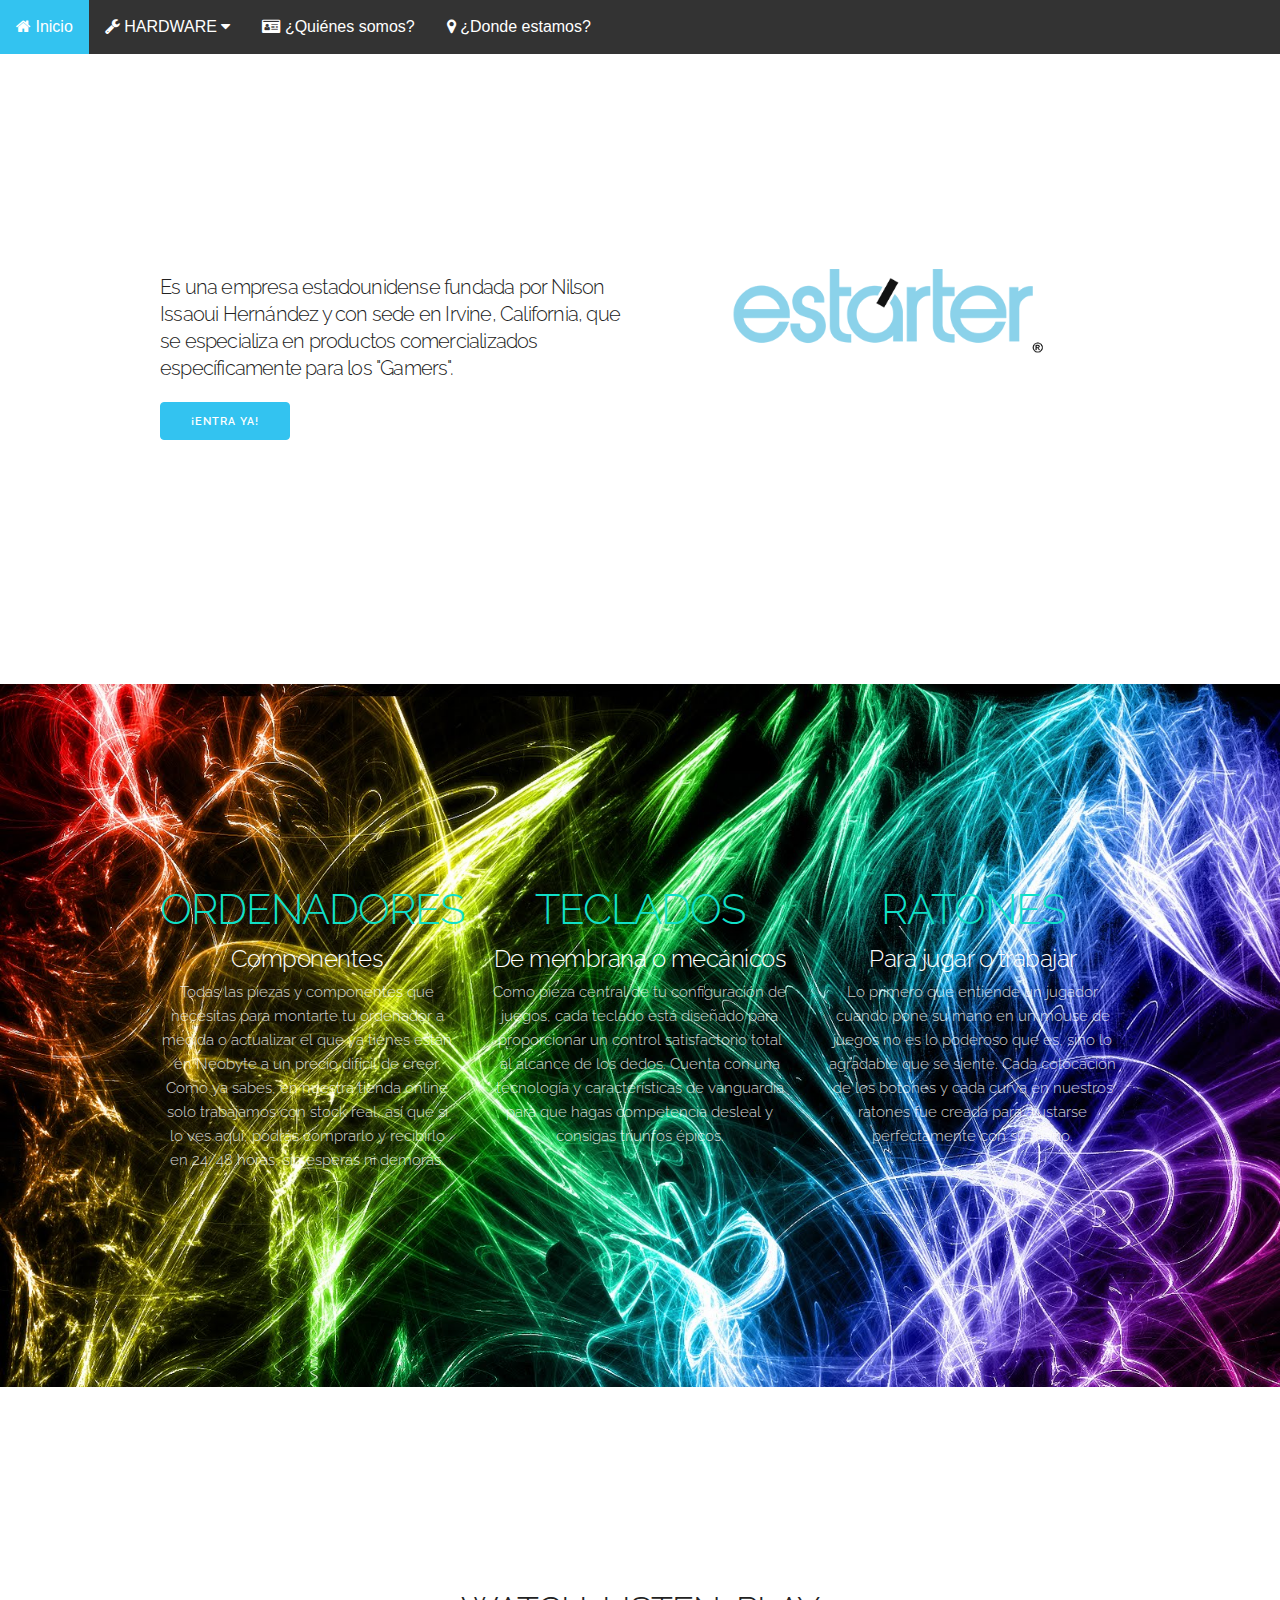
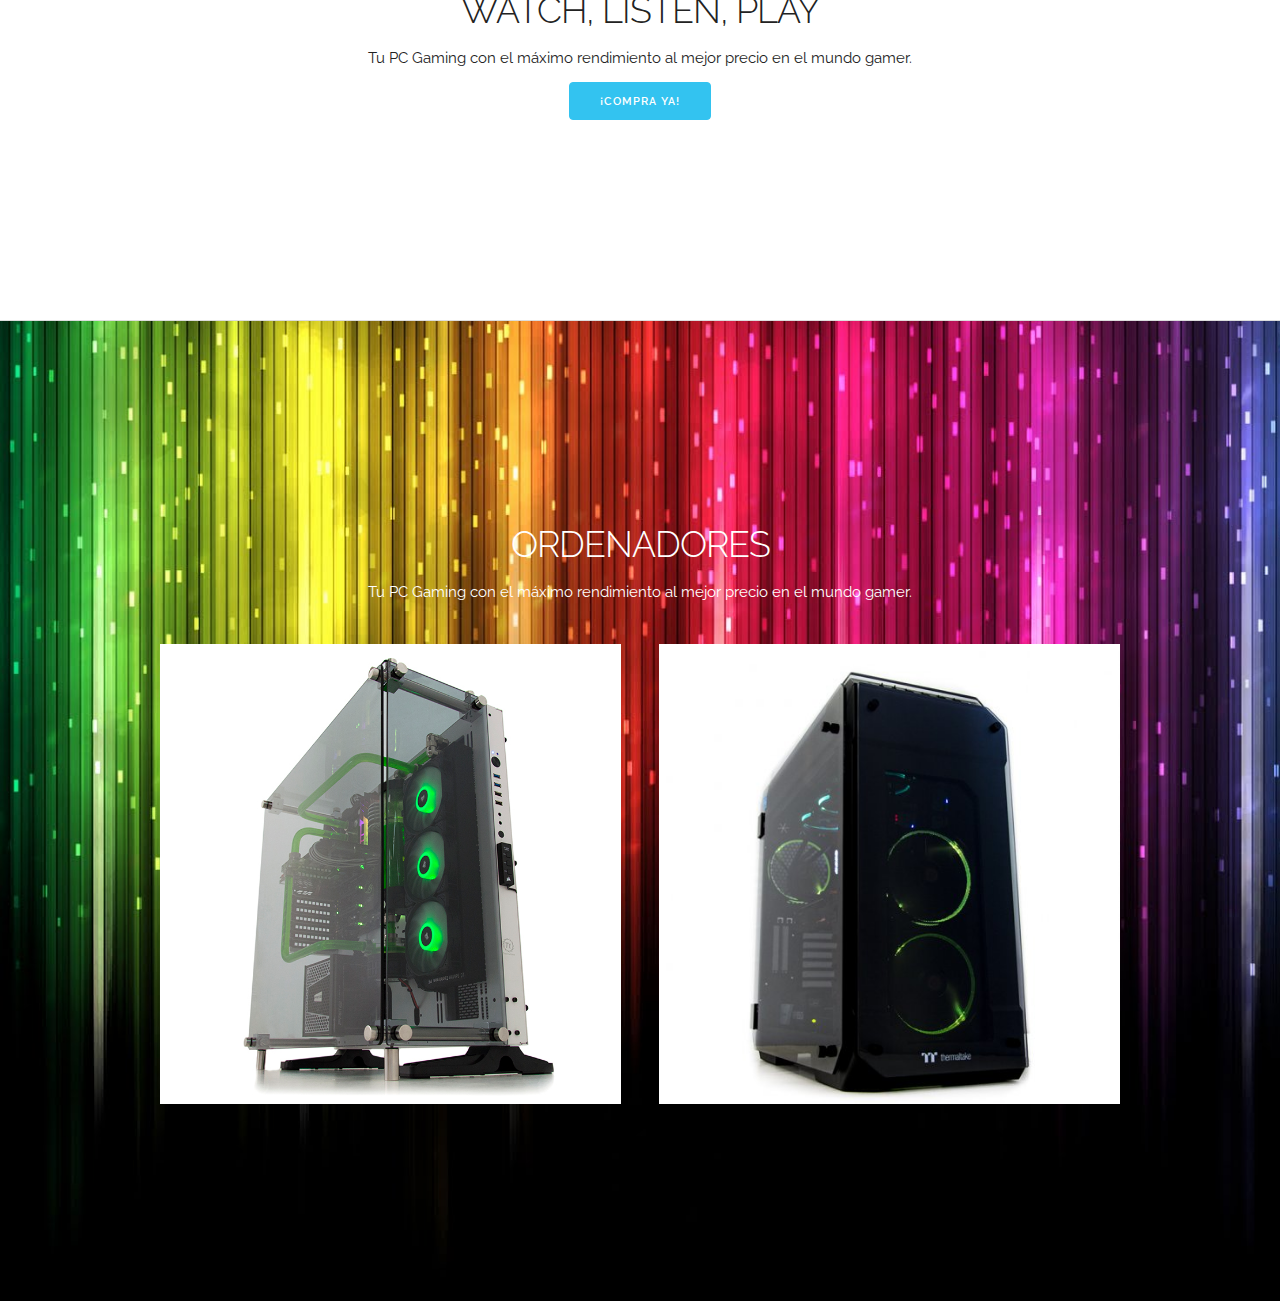
<file: index.html>
<!DOCTYPE html>
<html lang="en">
<head>

  <meta charset="utf-8">
  <title>Productos ESTARTER</title>
  <meta name="description" content="">
  <meta name="author" content="">

  <meta name="viewport" content="width=device-width, initial-scale=1">

  <link href='//fonts.googleapis.com/css?family=Raleway:400,300,600' rel='stylesheet' type='text/css'>

  <link rel="stylesheet" href="dist/css/normalize.css">
  <link rel="stylesheet" href="dist/css/skeleton.css">
  <link rel="stylesheet" href="css/custom.css">

  <script src="//ajax.googleapis.com/ajax/libs/jquery/2.1.1/jquery.min.js"></script>

  <link rel="icon" type="image/png" href="images/logo.png">
  <link rel="stylesheet" href="https://cdnjs.cloudflare.com/ajax/libs/font-awesome/4.7.0/css/font-awesome.min.css">
  <link rel="stylesheet" href="https://cdnjs.cloudflare.com/ajax/libs/font-awesome/4.7.0/css/font-awesome.min.css">
</head>
<body>

  <div class="navbar">
    <a href="index.html"><i class="fa fa-home" aria-hidden="true"></i> Inicio</a>
    <div class="dropdown">
      <div class="dropbtn"><i class="fa fa-wrench" aria-hidden="true"></i> HARDWARE
        <i class="fa fa-caret-down"></i>
      </div>
      <div class="dropdown-content">
        <a href="ordenadores/ordenadores.html">ORDENADORES</a>
        <a href="mobiles/mobiles.html">MOVILES</a>
        <a href="ratones/ratones.html">RATONES</a>
        <a href="teclados/teclados.html">TECLADOS</a>
        <a href="audio/audio.html">AURICULARES</a>
      </div>
    </div>
    <a href="somos/somos.html"><i class="fa fa-id-card" aria-hidden="true"></i> ¿Quiénes somos?</a>
    <a href="estamos/estamos.html"><i class="fa fa-map-marker" aria-hidden="true"></i> ¿Donde estamos?</a>
  </div>

  <div class="section hero">
    <div class="container">
      <div class="row">
        <div class="one-half column">
          <h4 class="hero-heading">Es una empresa estadounidense fundada por Nilson Issaoui Hernández y con sede en Irvine, California, que se especializa en productos comercializados específicamente para los "Gamers".</h4>
          <a class="button button-primary" href="index.html">¡ENTRA YA!</a>
        </div>
        <div class="one-half column phones">
          <img class="phone" src="images/estarterlogo.png">
        </div>
      </div>
    </div>
  </div>
  <div class="section values">
    <div class="container">
      <div class="row">
        <div class="one-third column value">
          <h2 class="value-multiplier">ORDENADORES</h2>
          <h5 class="value-heading">Componentes</h5>
          <p class="value-description">Todas las piezas y componentes que necesitas para montarte tu ordenador a medida o actualizar el que ya tienes están en Neobyte a un precio difícil de creer. Como ya sabes, en nuestra tienda online solo trabajamos con stock real, así que si lo ves aquí, podrás comprarlo y recibirlo en 24/48 horas, sin esperas ni demoras.</p>
        </div>
        <div class="one-third column value">
          <h2 class="value-multiplier">TECLADOS</h2>
          <h5 class="value-heading">De membrana o mecánicos</h5>
          <p class="value-description">Como pieza central de tu configuración de juegos, cada teclado está diseñado para proporcionar un control satisfactorio total al alcance de los dedos. Cuenta con una tecnología y características de vanguardia para que hagas competencia desleal y consigas triunfos épicos.</p>
        </div>
        <div class="one-third column value">
          <h2 class="value-multiplier">RATONES</h2>
          <h5 class="value-heading">Para jugar o trabajar</h5>
          <p class="value-description">Lo primero que entiende un jugador cuando pone su mano en un mouse de juegos no es lo poderoso que es, sino lo agradable que se siente. Cada colocación de los botones y cada curva en nuestros ratones fue creada para ajustarse perfectamente con su mano.</p>
        </div>
      </div>
    </div>
  </div>

  <div class="section get-help">
    <div class="container">
      <h3 class="section-heading">WATCH, LISTEN, PLAY</h3>
      <p class="section-description">Tu PC Gaming con el máximo rendimiento al mejor precio en el mundo gamer.</p>
      <a class="button button-primary" href="ordenadores/ordenadores.html">¡COMPRA YA!</a>
    </div>
  </div>

  <div class="section categories">
    <div class="container">
      <h3 class="section-heading">ORDENADORES</h3>
      <p class="section-description">Tu PC Gaming con el máximo rendimiento al mejor precio en el mundo gamer.</p>
      <div class="row">
        <div class="one-half column category">
          <img class="u-max-full-width" src="images/ordenador1.jpg">
        </div>
        <div class="one-half column category">
          <img class="u-max-full-width" src="images/ordenador2.jpg">
        </div>
      </div>
    </div>
  </div>
</body>
</html>
</file>
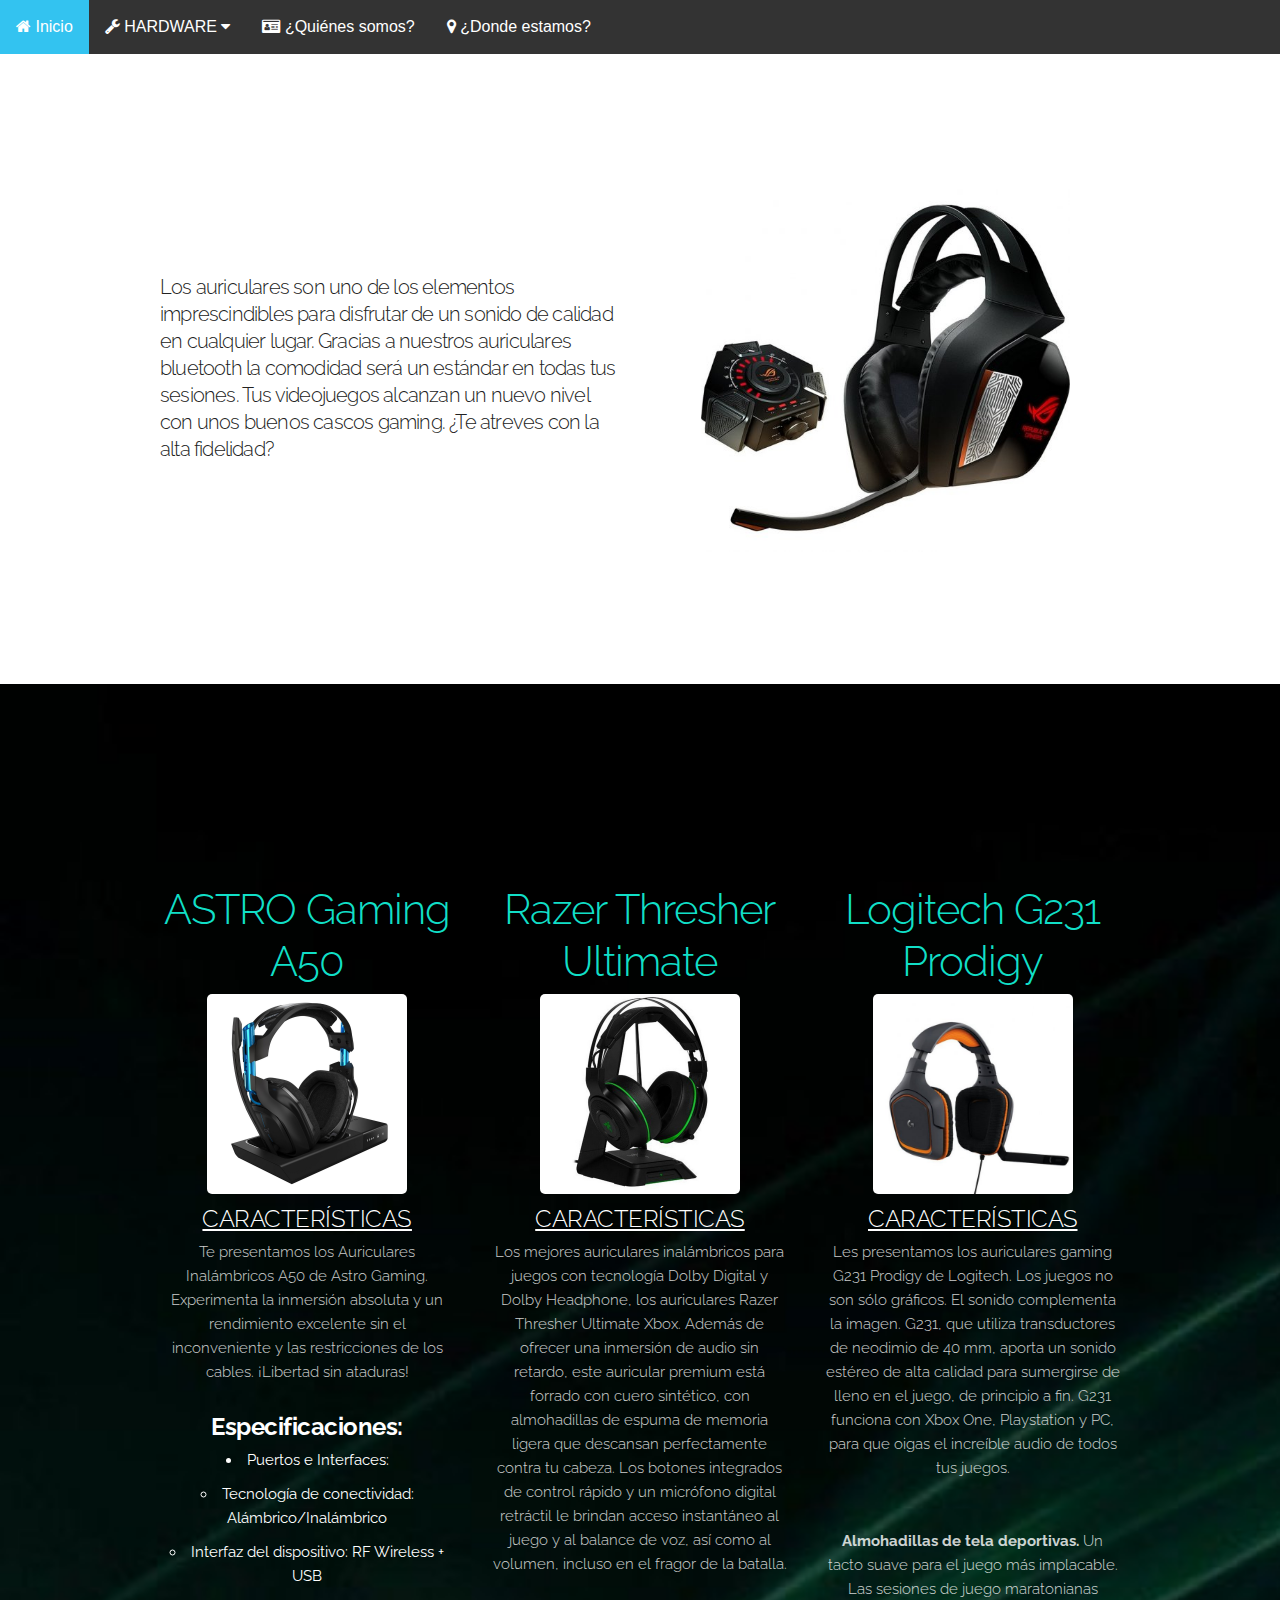
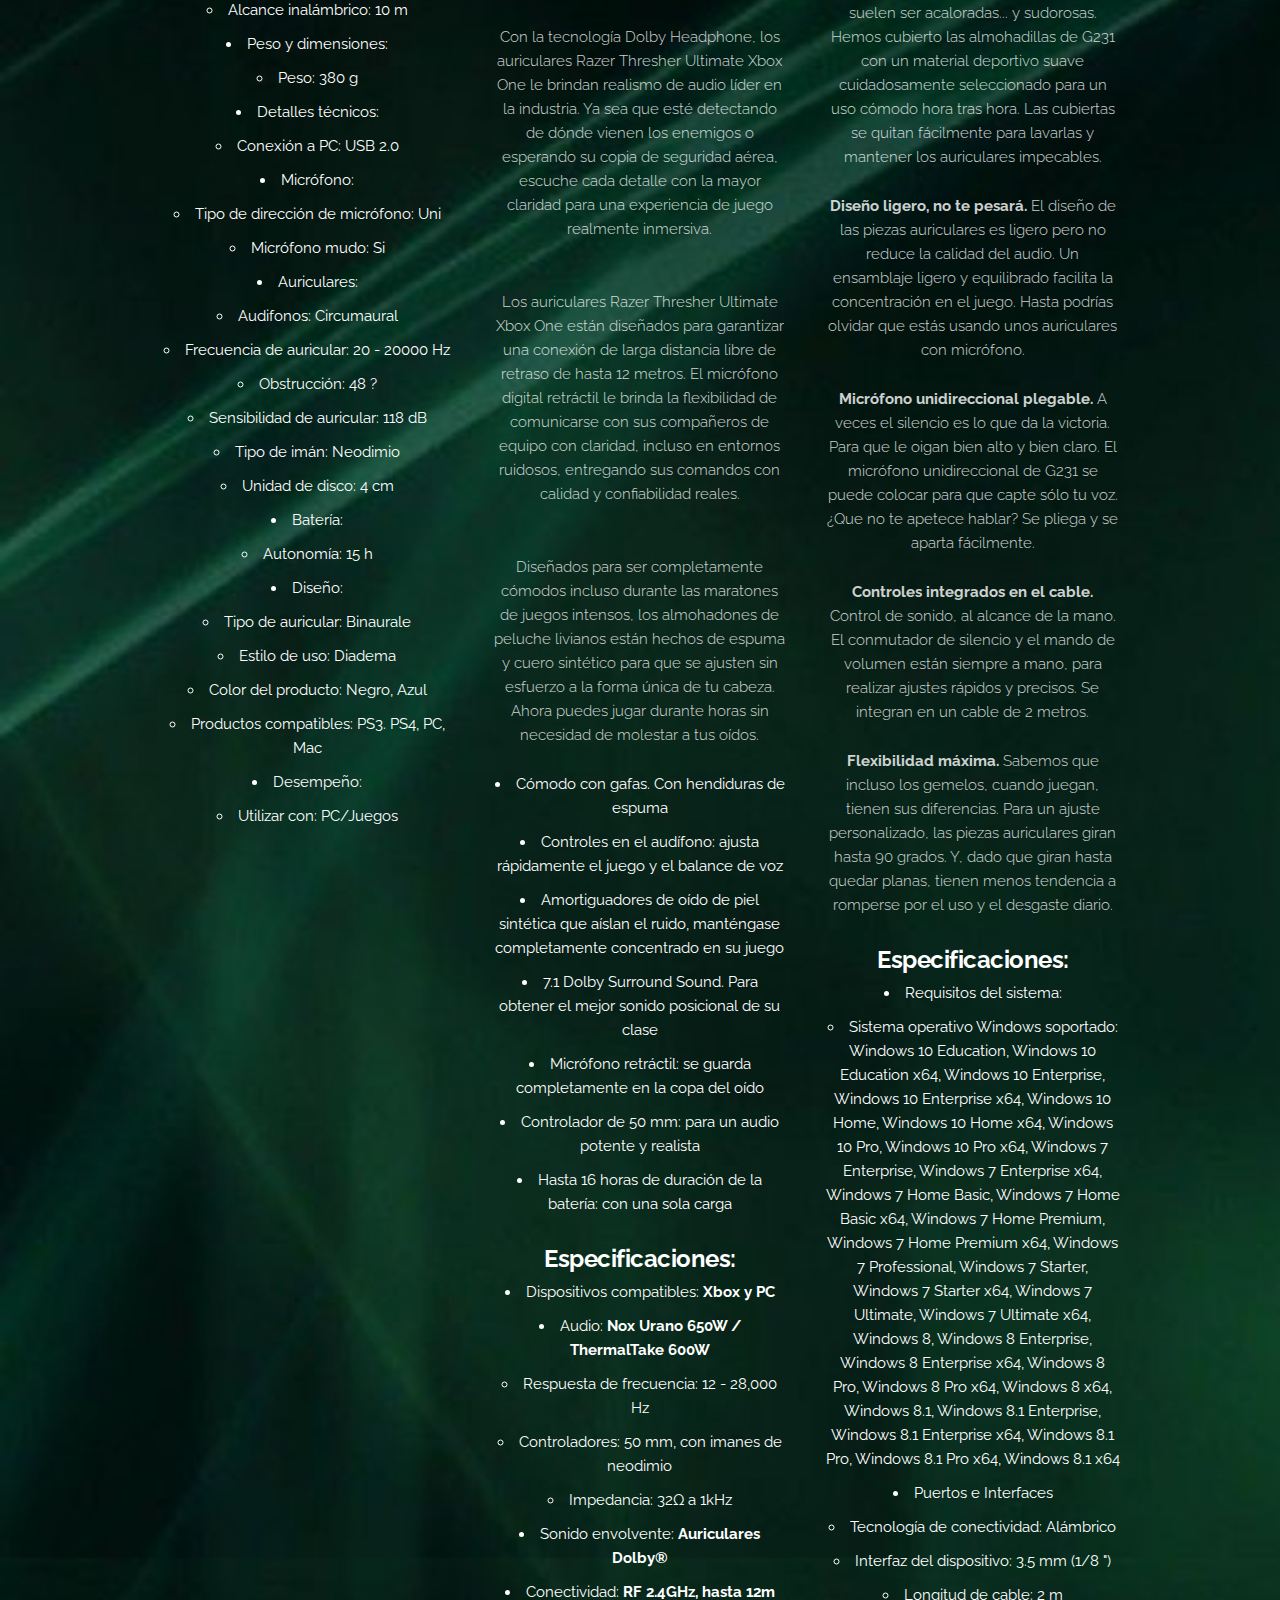
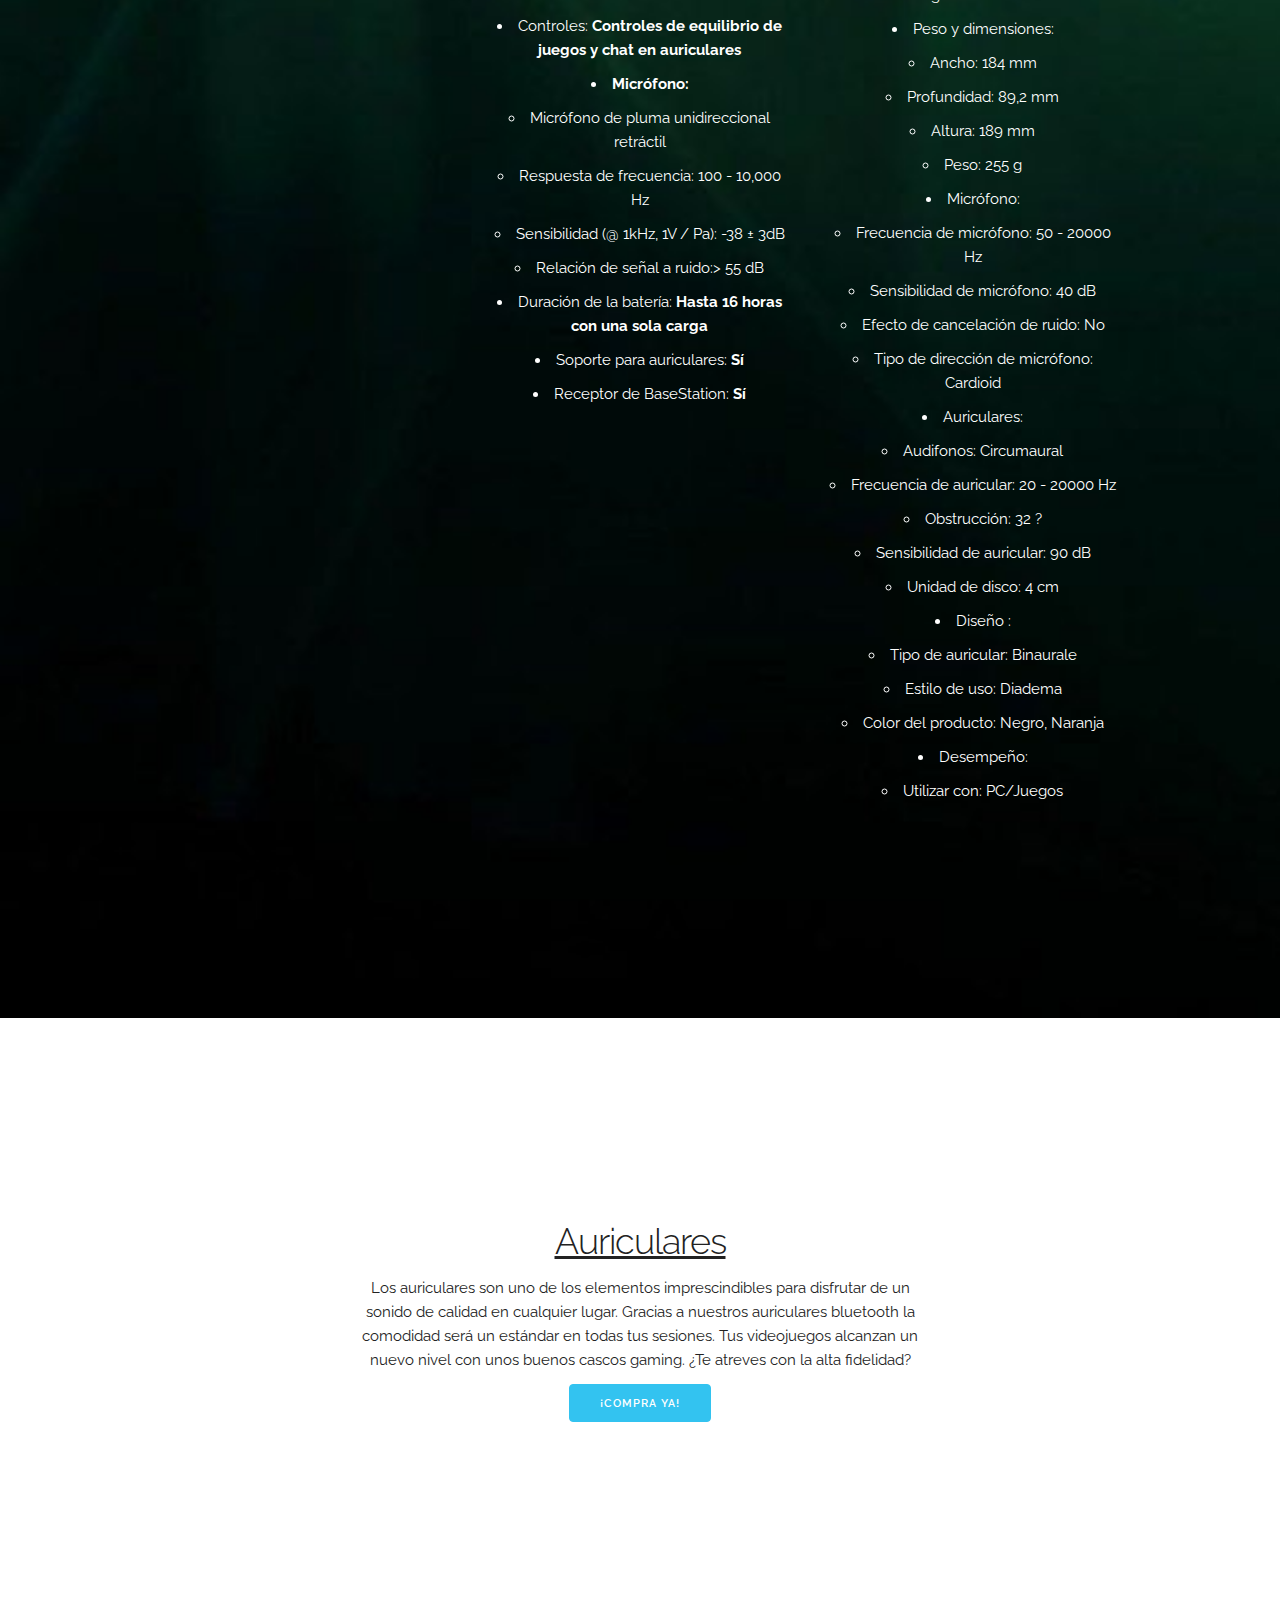
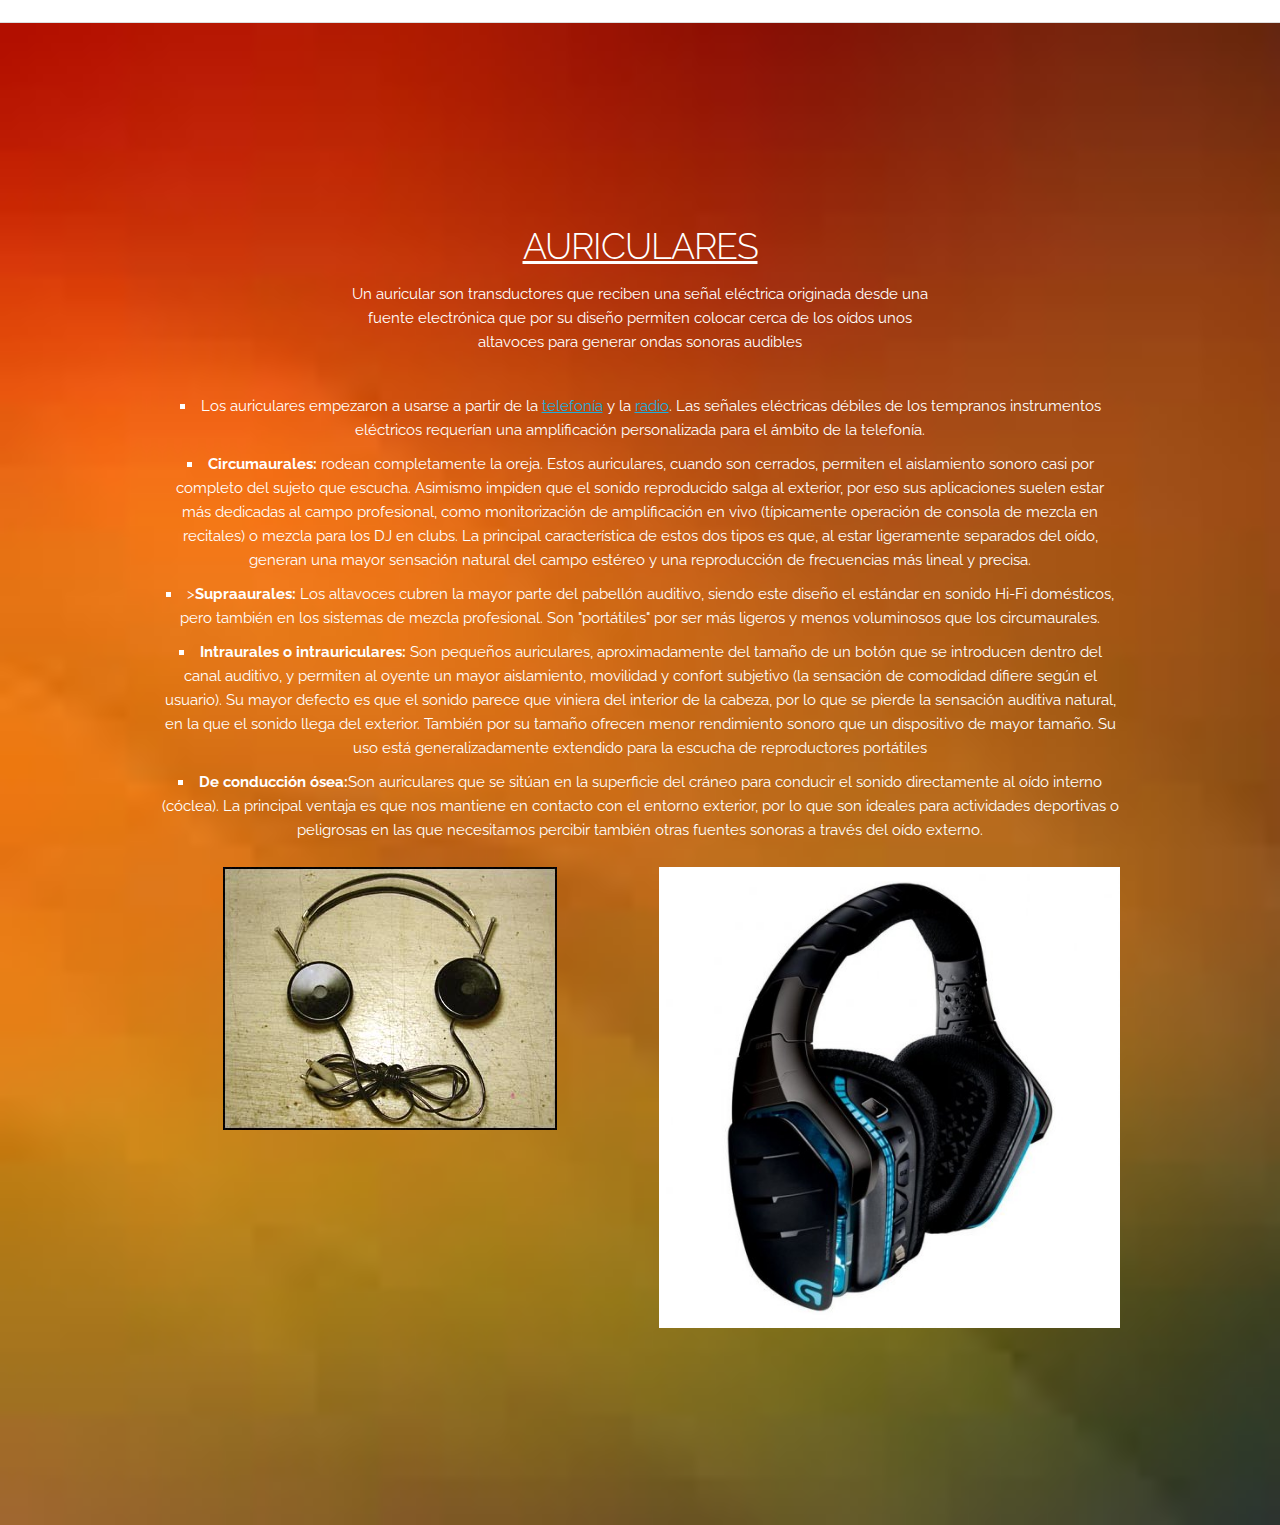
<file: audio/audio.html>
<!DOCTYPE html>
<html lang="en">
<head>

  <meta charset="utf-8">
  <title>AURICULARES</title>
  <meta name="description" content="">
  <meta name="author" content="">

  <meta name="viewport" content="width=device-width, initial-scale=1">

  <link href='//fonts.googleapis.com/css?family=Raleway:400,300,600' rel='stylesheet' type='text/css'>

  <link rel="stylesheet" href="normalize.css">
  <link rel="stylesheet" href="skeleton.css">
  <link rel="stylesheet" href="audio.css">

  <script src="//ajax.googleapis.com/ajax/libs/jquery/2.1.1/jquery.min.js"></script>

  <link rel="icon" type="image/png" href="../images/logo.png">
  <link rel="stylesheet" href="https://cdnjs.cloudflare.com/ajax/libs/font-awesome/4.7.0/css/font-awesome.min.css">
</head>
<body>

  <div class="navbar">
    <a href="../index.html"><i class="fa fa-home" aria-hidden="true"></i> Inicio</a>
    <div class="dropdown">
      <div class="dropbtn"><i class="fa fa-wrench" aria-hidden="true"></i> HARDWARE
        <i class="fa fa-caret-down"></i>
      </div>
      <div class="dropdown-content">
        <a href="../ordenadores/ordenadores.html">ORDENADORES</a>
        <a href="../mobiles/mobiles.html">MOVILES</a>
        <a href="../ratones/ratones.html">RATONES</a>
        <a href="../teclados/teclados.html">TECLADOS</a>
        <a href="audio.html">AURICULARES</a>
      </div>
    </div>
    <a href="../somos/somos.html"><i class="fa fa-id-card" aria-hidden="true"></i> ¿Quiénes somos?</a>
    <a href="../estamos/estamos.html"><i class="fa fa-map-marker" aria-hidden="true"></i> ¿Donde estamos?</a>
  </div>

  <div class="section hero">
    <div class="container">
      <div class="row">
        <div class="one-half column">
          <h4 class="hero-heading">Los auriculares son uno de los elementos imprescindibles para disfrutar de un sonido de calidad en cualquier lugar. Gracias a nuestros auriculares bluetooth la comodidad será un estándar en todas tus sesiones. Tus videojuegos alcanzan un nuevo nivel con unos buenos cascos gaming. ¿Te atreves con la alta fidelidad?</h4>
        </div>
        <div class="one-half column phones">
          <img class="phone" src="../images/audio.jpg">
        </div>
      </div>
    </div>
  </div>
  <div class="section values">
    <div class="container">
      <div class="row">
        <div class="one-third column value">
          <h2 class="value-multiplier">ASTRO Gaming A50</h2>

          <img id="myImg" src="../images/astro.jpg" alt="" width="200" height="200">

          <div id="myModal" class="modal">
            <span class="close">&times;</span>
            <img class="modal-content" id="img01">
            <div id="caption"></div>
          </div>
          <script>
          var modal = document.getElementById('myModal');
          var img = document.getElementById('myImg');
          var modalImg = document.getElementById("img01");
          var captionText = document.getElementById("caption");
          img.onclick = function(){
              modal.style.display = "block";
              modalImg.src = this.src;
              captionText.innerHTML = this.alt;
          }
          var span = document.getElementsByClassName("close")[0];
          span.onclick = function() {
              modal.style.display = "none";
          }
          </script>

          <h5 class="value-heading"><u>CARACTERÍSTICAS</u></h5>
          <p class="value-description">Te presentamos los Auriculares Inalámbricos A50 de Astro Gaming. Experimenta la inmersión absoluta y un rendimiento excelente sin el inconveniente y las restricciones de los cables. ¡Libertad sin ataduras!</p>
          <h5 class="value-heading"><strong>Especificaciones:</strong></h5>

          <ul>

            <li type="disc">Puertos e Interfaces:</li>
            <li type="circle">Tecnología de conectividad: Alámbrico/Inalámbrico</li>
            <li type="circle">Interfaz del dispositivo: RF Wireless + USB</li>
            <li type="circle">Alcance inalámbrico: 10 m</li>
            <li type="disc">Peso y dimensiones:</li>
            <li type="circle">Peso: 380 g</li>
            <li type="disc">Detalles técnicos:</li>
            <li type="circle">Conexión a PC: USB 2.0</li>
            <li type="disc">Micrófono:</li>
            <li type="circle">Tipo de dirección de micrófono: Uni</li>
            <li type="circle">Micrófono mudo: Si</li>
            <li type="disc">Auriculares:</li>
            <li type="circle">Audifonos: Circumaural</li>
            <li type="circle">Frecuencia de auricular: 20 - 20000 Hz</li>
            <li type="circle">Obstrucción: 48 ?</li>
            <li type="circle">Sensibilidad de auricular: 118 dB</li>
            <li type="circle">Tipo de imán: Neodimio</li>
            <li type="circle">Unidad de disco: 4 cm</li>
            <li type="disc">Batería:</li>
            <li type="circle">Autonomía: 15 h</li>
            <li type="disc">Diseño:</li>
            <li type="circle">Tipo de auricular: Binaurale</li>
            <li type="circle">Estilo de uso: Diadema</li>
            <li type="circle">Color del producto: Negro, Azul</li>
            <li type="circle">Productos compatibles: PS3. PS4, PC, Mac</li>
            <li type="disc">Desempeño:</li>
            <li type="circle">Utilizar con: PC/Juegos</li>
          </ul>
        </div>
        <div class="one-third column value">
          <h2 class="value-multiplier">Razer Thresher Ultimate</h2>

          <img id="myImg" src="../images/audiorazer.jpg" alt="Trolltunga, Norway" width="200" height="200">

          <div id="myModal" class="modal">
            <span class="close">&times;</span>
            <img class="modal-content" id="img01">
            <div id="caption"></div>
          </div>
          <script>
          var modal = document.getElementById('myModal');
          var img = document.getElementById('myImg');
          var modalImg = document.getElementById("img01");
          var captionText = document.getElementById("caption");
          img.onclick = function(){
              modal.style.display = "block";
              modalImg.src = this.src;
              captionText.innerHTML = this.alt;
          }
          var span = document.getElementsByClassName("close")[0];
          span.onclick = function() {
              modal.style.display = "none";
          }
          </script>

          <h5 class="value-heading"><u>CARACTERÍSTICAS</u></h5>
          <p class="value-description">Los mejores auriculares inalámbricos para juegos con tecnología Dolby Digital y Dolby Headphone, los auriculares Razer Thresher Ultimate Xbox. Además de ofrecer una inmersión de audio sin retardo, este auricular premium está forrado con cuero sintético, con almohadillas de espuma de memoria ligera que descansan perfectamente contra tu cabeza. Los botones integrados de control rápido y un micrófono digital retráctil le brindan acceso instantáneo al juego y al balance de voz, así como al volumen, incluso en el fragor de la batalla.</p>
          <br>
          <p class="value-description">Con la tecnología Dolby Headphone, los auriculares Razer Thresher Ultimate Xbox One le brindan realismo de audio líder en la industria. Ya sea que esté detectando de dónde vienen los enemigos o esperando su copia de seguridad aérea, escuche cada detalle con la mayor claridad para una experiencia de juego realmente inmersiva.</p>
          <br>
          <p class="value-description">Los auriculares Razer Thresher Ultimate Xbox One están diseñados para garantizar una conexión de larga distancia libre de retraso de hasta 12 metros. El micrófono digital retráctil le brinda la flexibilidad de comunicarse con sus compañeros de equipo con claridad, incluso en entornos ruidosos, entregando sus comandos con calidad y confiabilidad reales.</p>
          <br>
          <p class="value-description">Diseñados para ser completamente cómodos incluso durante las maratones de juegos intensos, los almohadones de peluche livianos están hechos de espuma y cuero sintético para que se ajusten sin esfuerzo a la forma única de tu cabeza. Ahora puedes jugar durante horas sin necesidad de molestar a tus oídos.</p>
          <ul>
            <li type="disc">Cómodo con gafas. Con hendiduras de espuma</li>
            <li type="disc">Controles en el audífono: ajusta rápidamente el juego y el balance de voz</li>
            <li type="disc">Amortiguadores de oído de piel sintética que aíslan el ruido, manténgase completamente concentrado en su juego</li>
            <li type="disc">7.1 Dolby Surround Sound. Para obtener el mejor sonido posicional de su clase</li>
            <li type="disc">Micrófono retráctil: se guarda completamente en la copa del oído</li>
            <li type="disc">Controlador de 50 mm: para un audio potente y realista</li>
            <li type="disc">Hasta 16 horas de duración de la batería: con una sola carga</li>
          </ul>
          <h5 class="value-heading"><strong>Especificaciones:</strong></h5>
          <ul>
            <li type="disc">Dispositivos compatibles: <strong>Xbox y PC</strong></li>
            <li type="disc">Audio: <strong>Nox Urano 650W / ThermalTake 600W</strong></li>
            <li type="circle">Respuesta de frecuencia: 12 - 28,000 Hz</li>
            <li type="circle">Controladores: 50 mm, con imanes de neodimio</li>
            <li type="circle">Impedancia: 32Ω a 1kHz</li>
            <li type="disc">Sonido envolvente: <strong>Auriculares Dolby®</strong></li>
            <li type="disc">Conectividad: <strong>RF 2.4GHz, hasta 12m</strong></li>
            <li type="disc">Controles: <strong> Controles de equilibrio de juegos y chat en auriculares</strong></li>
            <li type="disc"><strong>Micrófono:</strong></li>
            <li type="circle">Micrófono de pluma unidireccional retráctil</li>
            <li type="circle">Respuesta de frecuencia: 100 - 10,000 Hz</li>
            <li type="circle">Sensibilidad (@ 1kHz, 1V / Pa): -38 ± 3dB</li>
            <li type="circle">Relación de señal a ruido:> 55 dB</li>
            <li type="disc">Duración de la batería: <strong>Hasta 16 horas con una sola carga</strong></li>
            <li type="disc">Soporte para auriculares: <strong>Sí</strong></li>
            <li type="disc">Receptor de BaseStation: <strong>Sí</strong></li>
          </ul>
        </div>
        <div class="one-third column value">
          <h2 class="value-multiplier">Logitech G231 Prodigy</h2>

          <img id="myImg" src="../images/g231.jpg" alt="Trolltunga, Norway" width="200" height="200">

          <div id="myModal" class="modal">
            <span class="close">&times;</span>
            <img class="modal-content" id="img01">
            <div id="caption"></div>
          </div>
          <script>
          var modal = document.getElementById('myModal');
          var img = document.getElementById('myImg');
          var modalImg = document.getElementById("img01");
          var captionText = document.getElementById("caption");
          img.onclick = function(){
              modal.style.display = "block";
              modalImg.src = this.src;
              captionText.innerHTML = this.alt;
          }
          var span = document.getElementsByClassName("close")[0];
          span.onclick = function() {
              modal.style.display = "none";
          }
          </script>

          <h5 class="value-heading"><u>CARACTERÍSTICAS</u></h5>
          <p class="value-description">Les presentamos los auriculares gaming G231 Prodigy de Logitech. Los juegos no son sólo gráficos. El sonido complementa la imagen. G231, que utiliza transductores de neodimio de 40 mm, aporta un sonido estéreo de alta calidad para sumergirse de lleno en el juego, de principio a fin. G231 funciona con Xbox One, Playstation y PC, para que oigas el increíble audio de todos tus juegos.</p>
          <br>
          <p class="value-description"><strong>Almohadillas de tela deportivas.</strong> Un tacto suave para el juego más implacable. Las sesiones de juego maratonianas suelen ser acaloradas... y sudorosas. Hemos cubierto las almohadillas de G231 con un material deportivo suave cuidadosamente seleccionado para un uso cómodo hora tras hora. Las cubiertas se quitan fácilmente para lavarlas y mantener los auriculares impecables.</p>
          <p class="value-description"><strong>Diseño ligero, no te pesará.</strong> El diseño de las piezas auriculares es ligero pero no reduce la calidad del audio. Un ensamblaje ligero y equilibrado facilita la concentración en el juego. Hasta podrías olvidar que estás usando unos auriculares con micrófono.</p>
          <p class="value-description"><strong>Micrófono unidireccional plegable.</strong> A veces el silencio es lo que da la victoria. Para que le oigan bien alto y bien claro. El micrófono unidireccional de G231 se puede colocar para que capte sólo tu voz. ¿Que no te apetece hablar? Se pliega y se aparta fácilmente.</p>
          <p class="value-description"><strong>Controles integrados en el cable.</strong> Control de sonido, al alcance de la mano. El conmutador de silencio y el mando de volumen están siempre a mano, para realizar ajustes rápidos y precisos. Se integran en un cable de 2 metros.</p>
          <p class="value-description"><strong>Flexibilidad máxima.</strong> Sabemos que incluso los gemelos, cuando juegan, tienen sus diferencias. Para un ajuste personalizado, las piezas auriculares giran hasta 90 grados. Y, dado que giran hasta quedar planas, tienen menos tendencia a romperse por el uso y el desgaste diario.</p>
          <h5 class="value-heading"><strong>Especificaciones:</strong></h5>
          <ul>
            <li type="disc">Requisitos del sistema: </li>
            <li type="circle">Sistema operativo Windows soportado: Windows 10 Education, Windows 10 Education x64, Windows 10 Enterprise, Windows 10 Enterprise x64, Windows 10 Home, Windows 10 Home x64, Windows 10 Pro, Windows 10 Pro x64, Windows 7 Enterprise, Windows 7 Enterprise x64, Windows 7 Home Basic, Windows 7 Home Basic x64, Windows 7 Home Premium, Windows 7 Home Premium x64, Windows 7 Professional, Windows 7 Starter, Windows 7 Starter x64, Windows 7 Ultimate, Windows 7 Ultimate x64, Windows 8, Windows 8 Enterprise, Windows 8 Enterprise x64, Windows 8 Pro, Windows 8 Pro x64, Windows 8 x64, Windows 8.1, Windows 8.1 Enterprise, Windows 8.1 Enterprise x64, Windows 8.1 Pro, Windows 8.1 Pro x64, Windows 8.1 x64</li>
            <li type="disc">Puertos e Interfaces</li>
            <li type="circle">Tecnología de conectividad: Alámbrico</li>
            <li type="circle">Interfaz del dispositivo: 3.5 mm (1/8 ")</li>
            <li type="circle">Longitud de cable: 2 m</li>
            <li type="disc">Peso y dimensiones: </li>
            <li type="circle">Ancho: 184 mm</li>
            <li type="circle">Profundidad: 89,2 mm</li>
            <li type="circle">Altura: 189 mm</li>
            <li type="circle">Peso: 255 g</li>
            <li type="disc">Micrófono: </li>
            <li type="circle">Frecuencia de micrófono: 50 - 20000 Hz</li>
            <li type="circle">Sensibilidad de micrófono: 40 dB</li>
            <li type="circle">Efecto de cancelación de ruido: No</li>
            <li type="circle">Tipo de dirección de micrófono: Cardioid</li>
            <li type="disc">Auriculares: </li>
            <li type="circle">Audifonos: Circumaural</li>
            <li type="circle">Frecuencia de auricular: 20 - 20000 Hz</li>
            <li type="circle">Obstrucción: 32 ?</li>
            <li type="circle">Sensibilidad de auricular: 90 dB</li>
            <li type="circle">Unidad de disco: 4 cm</li>
            <li type="disc">Diseño : </li>
            <li type="circle">Tipo de auricular: Binaurale</li>
            <li type="circle">Estilo de uso: Diadema</li>
            <li type="circle">Color del producto: Negro, Naranja</li>
            <li type="disc">Desempeño: </li>
            <li type="circle">Utilizar con: PC/Juegos</li>
          </ul>
        </div>
      </div>
    </div>
  </div>

  <div class="section get-help">
    <div class="container">
      <h3 class="section-heading"><u>Auriculares</u></h3>
      <p class="section-description">Los auriculares son uno de los elementos imprescindibles para disfrutar de un sonido de calidad en cualquier lugar. Gracias a nuestros auriculares bluetooth la comodidad será un estándar en todas tus sesiones. Tus videojuegos alcanzan un nuevo nivel con unos buenos cascos gaming. ¿Te atreves con la alta fidelidad?</p>
      <a class="button button-primary" href="audio.html">¡COMPRA YA!</a>
    </div>
  </div>

  <div class="section categories">
    <div class="container">
      <h3 class="section-heading"><u>AURICULARES</u></h3>
      <p class="section-description">Un auricular​ son transductores que reciben una señal eléctrica originada desde una fuente electrónica que por su diseño permiten colocar cerca de los oídos unos altavoces para generar ondas sonoras audibles</p>
      <ul>
          <li type="square">Los auriculares empezaron a usarse a partir de la <a href="https://es.wikipedia.org/wiki/Tel%C3%A9fono">telefonía</a> y la <a href="https://es.wikipedia.org/wiki/Radio_(medio_de_comunicaci%C3%B3n)">radio</a>. Las señales eléctricas débiles de los tempranos instrumentos eléctricos requerían una amplificación personalizada para el ámbito de la telefonía.</li>
          <li type="square"><strong>Circumaurales:</strong> rodean completamente la oreja. Estos auriculares, cuando son cerrados, permiten el aislamiento sonoro casi por completo del sujeto que escucha. Asimismo impiden que el sonido reproducido salga al exterior, por eso sus aplicaciones suelen estar más dedicadas al campo profesional, como monitorización de amplificación en vivo (típicamente operación de consola de mezcla en recitales) o mezcla para los DJ en clubs. La principal característica de estos dos tipos es que, al estar ligeramente separados del oído, generan una mayor sensación natural del campo estéreo y una reproducción de frecuencias más lineal y precisa.</li>
          <li type="square">><strong>Supraaurales:</strong> Los altavoces cubren la mayor parte del pabellón auditivo, siendo este diseño el estándar en sonido Hi-Fi domésticos, pero también en los sistemas de mezcla profesional. Son "portátiles" por ser más ligeros y menos voluminosos que los circumaurales.</li>
          <li type="square"><strong>Intraurales o intrauriculares:</strong> Son pequeños auriculares, aproximadamente del tamaño de un botón que se introducen dentro del canal auditivo, y permiten al oyente un mayor aislamiento, movilidad y confort subjetivo (la sensación de comodidad difiere según el usuario). Su mayor defecto es que el sonido parece que viniera del interior de la cabeza, por lo que se pierde la sensación auditiva natural, en la que el sonido llega del exterior. También por su tamaño ofrecen menor rendimiento sonoro que un dispositivo de mayor tamaño. Su uso está generalizadamente extendido para la escucha de reproductores portátiles</li>
          <li type="square"><strong>De conducción ósea:</strong>Son auriculares que se sitúan en la superficie del cráneo para conducir el sonido directamente al oído interno (cóclea). La principal ventaja es que nos mantiene en contacto con el entorno exterior, por lo que son ideales para actividades deportivas o peligrosas en las que necesitamos percibir también otras fuentes sonoras a través del oído externo.</li>
      </ul>
      <div class="row">
        <div class="one-half column category">
          <img class="u-max-full-width" src="../images/antiguo1.jpg">
        </div>
        <div class="one-half column category">
          <img class="u-max-full-width" src="../images/moderno1.jpg">
        </div>
      </div>
    </div>
  </div>
</body>
</html>
</file>
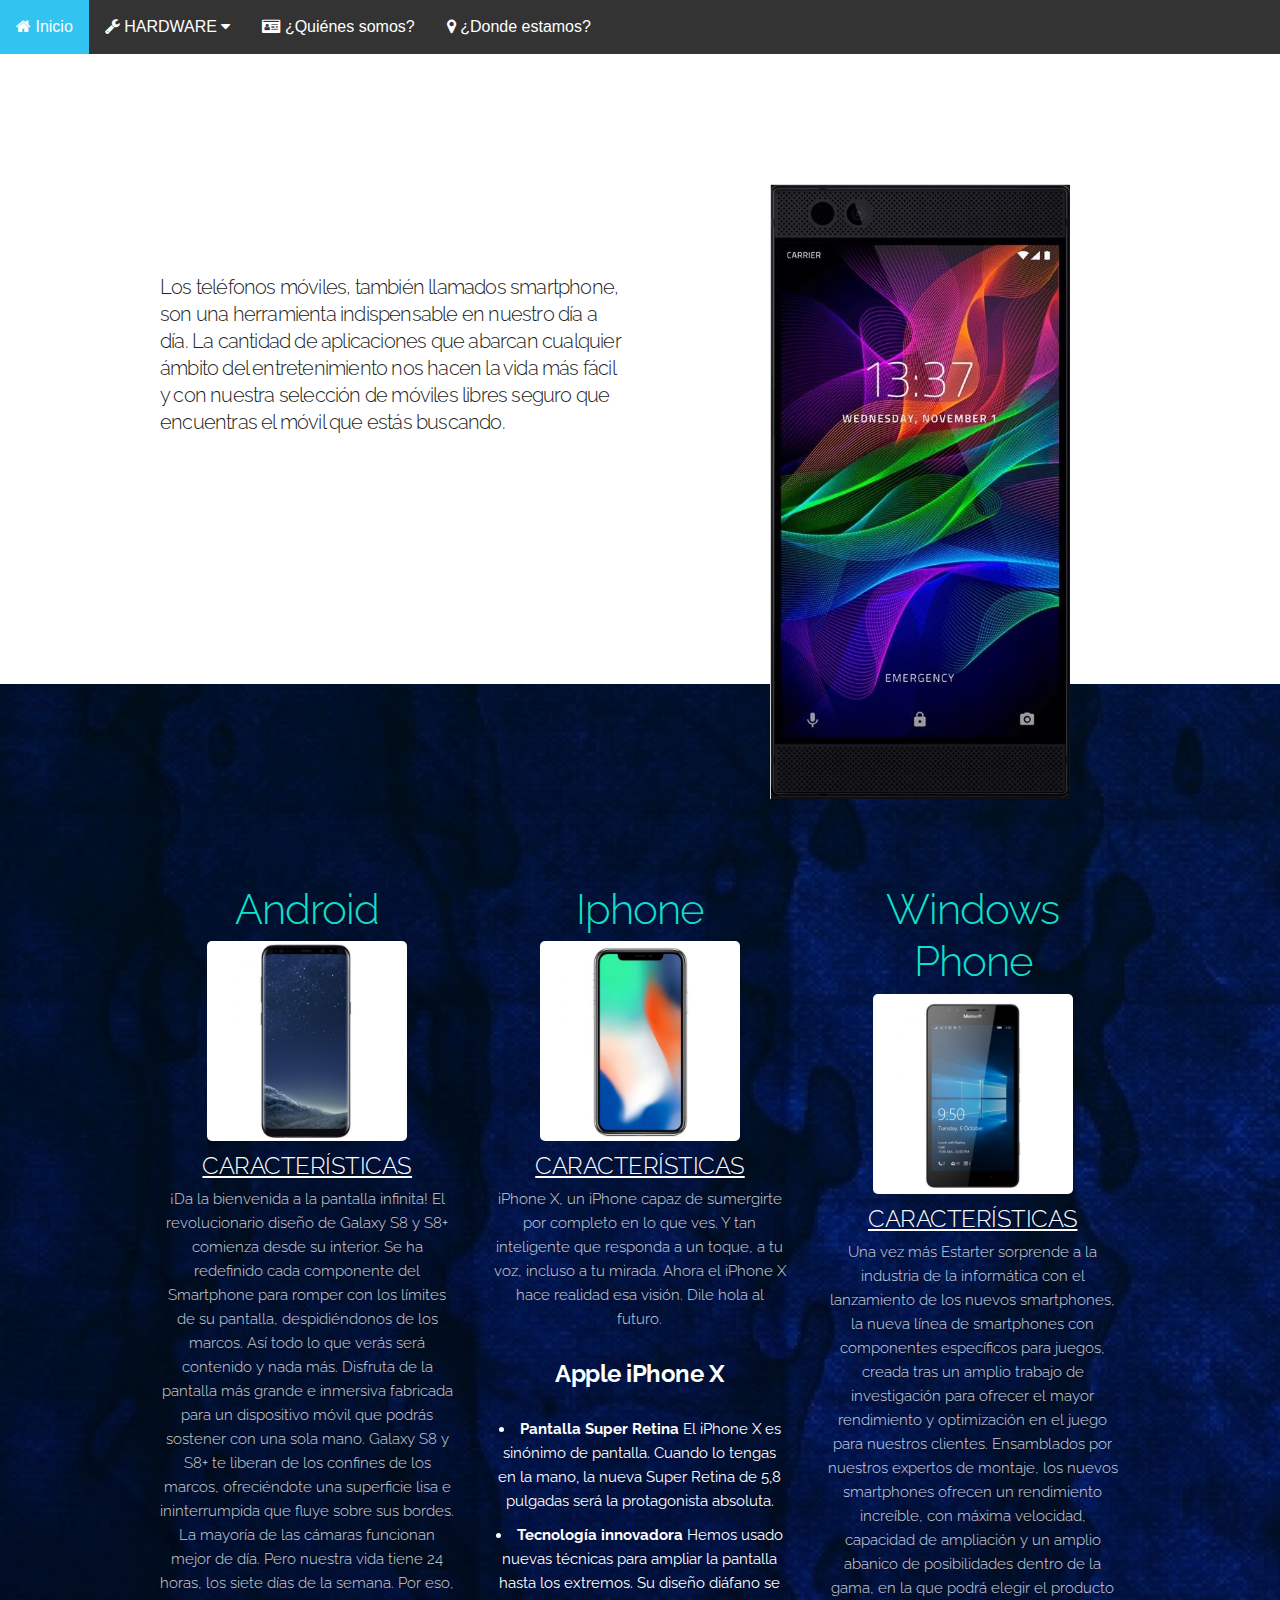
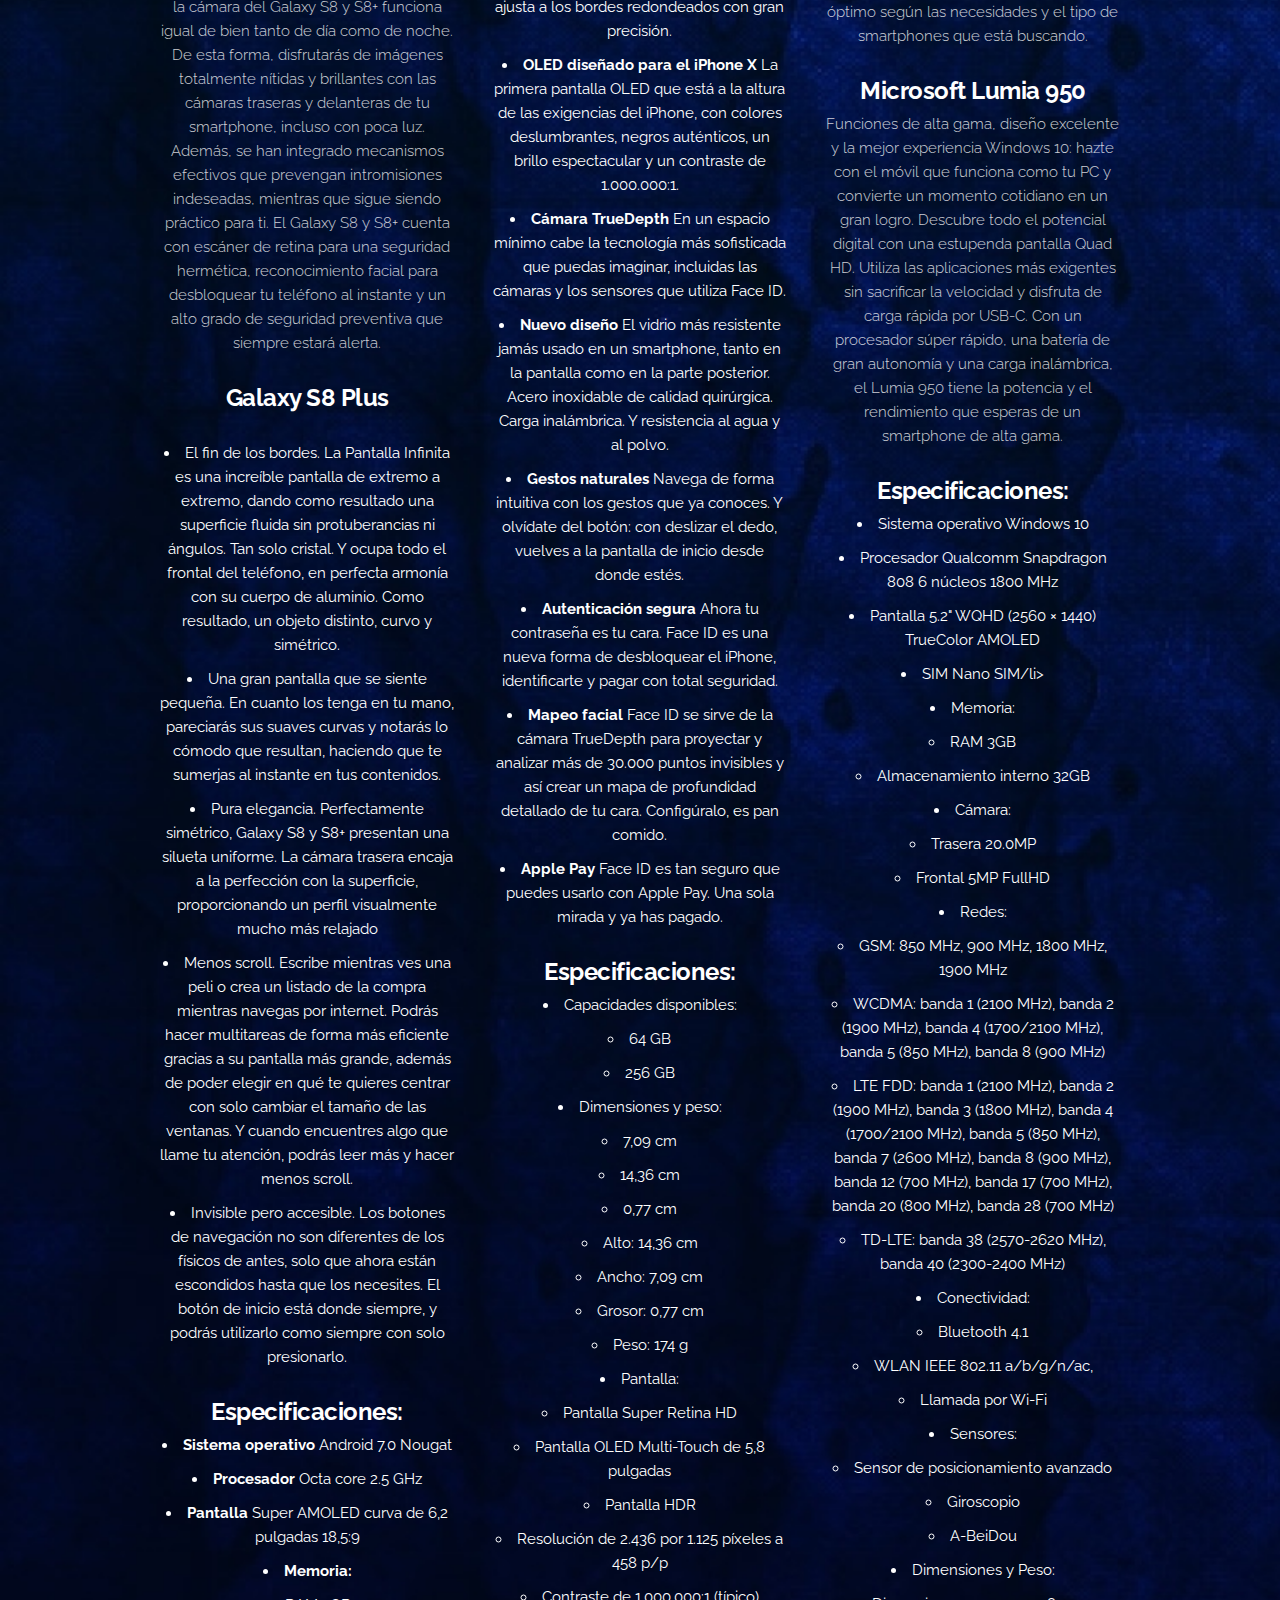
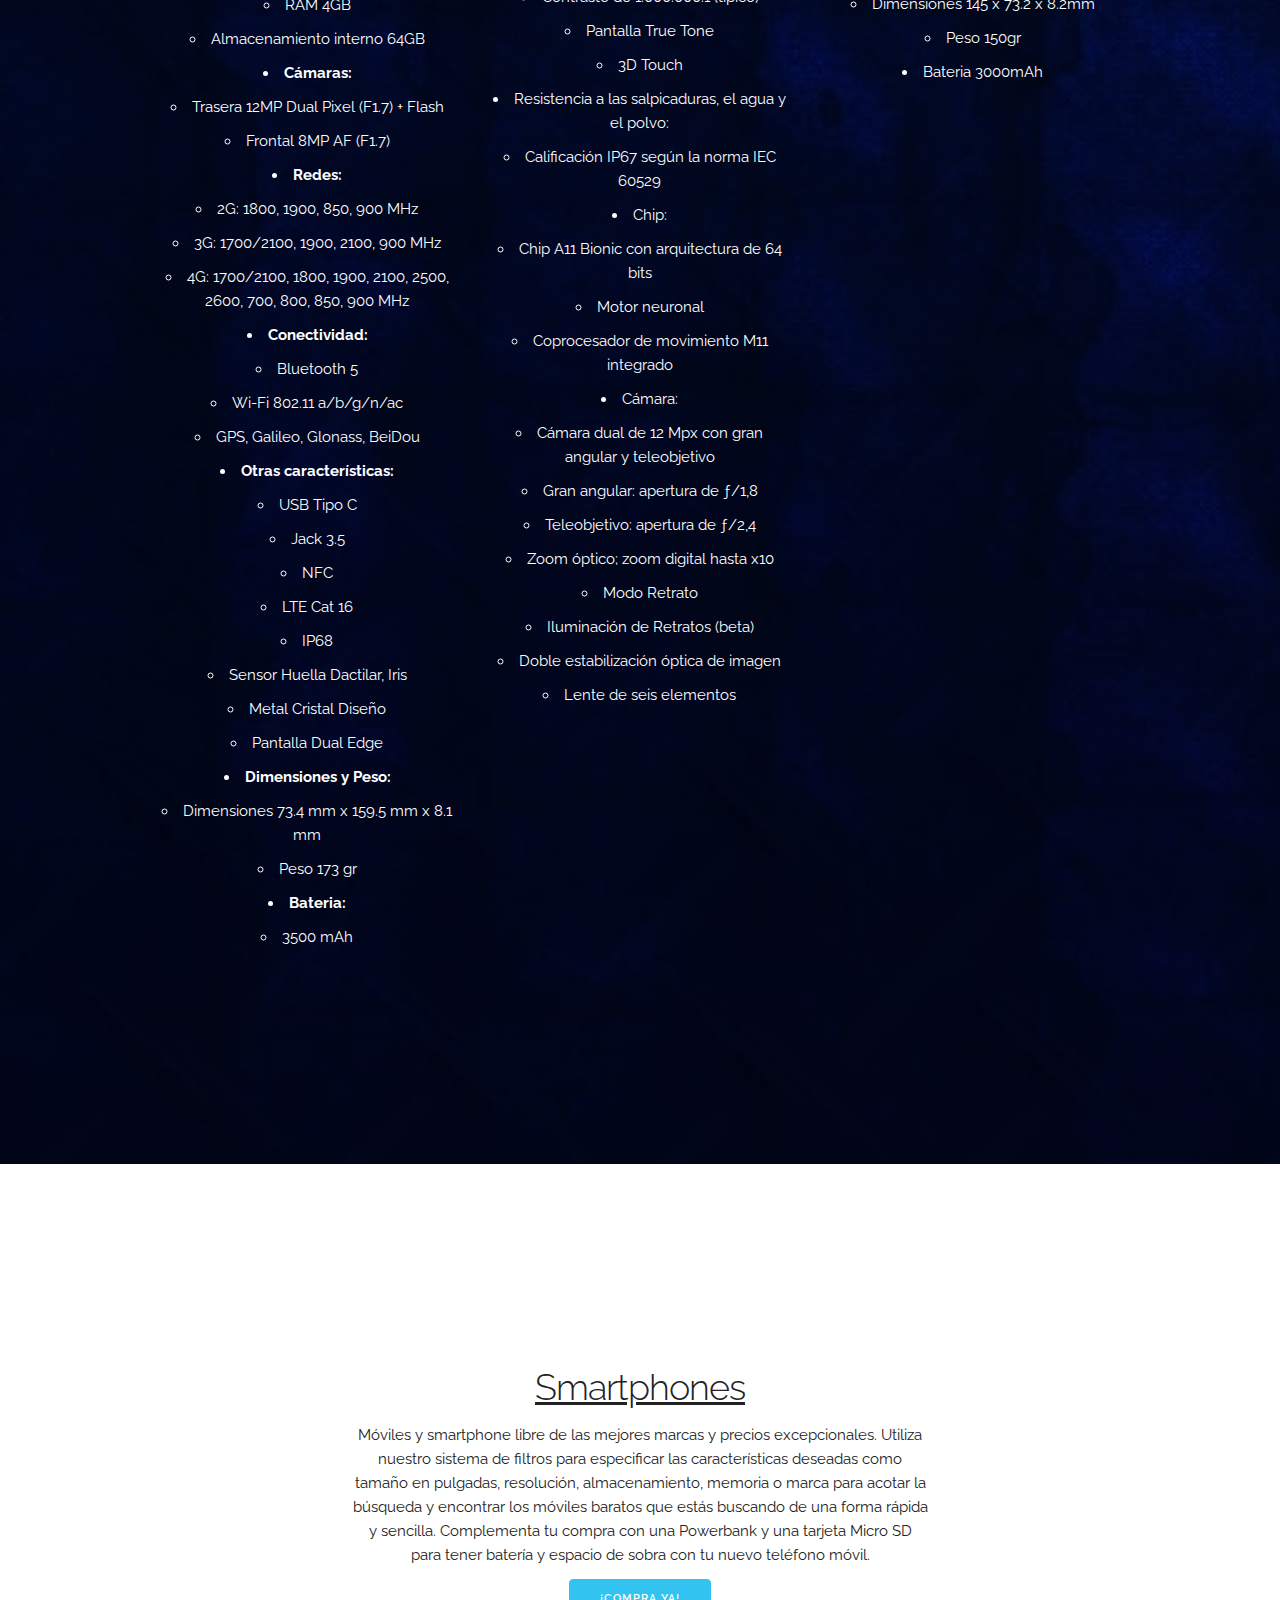
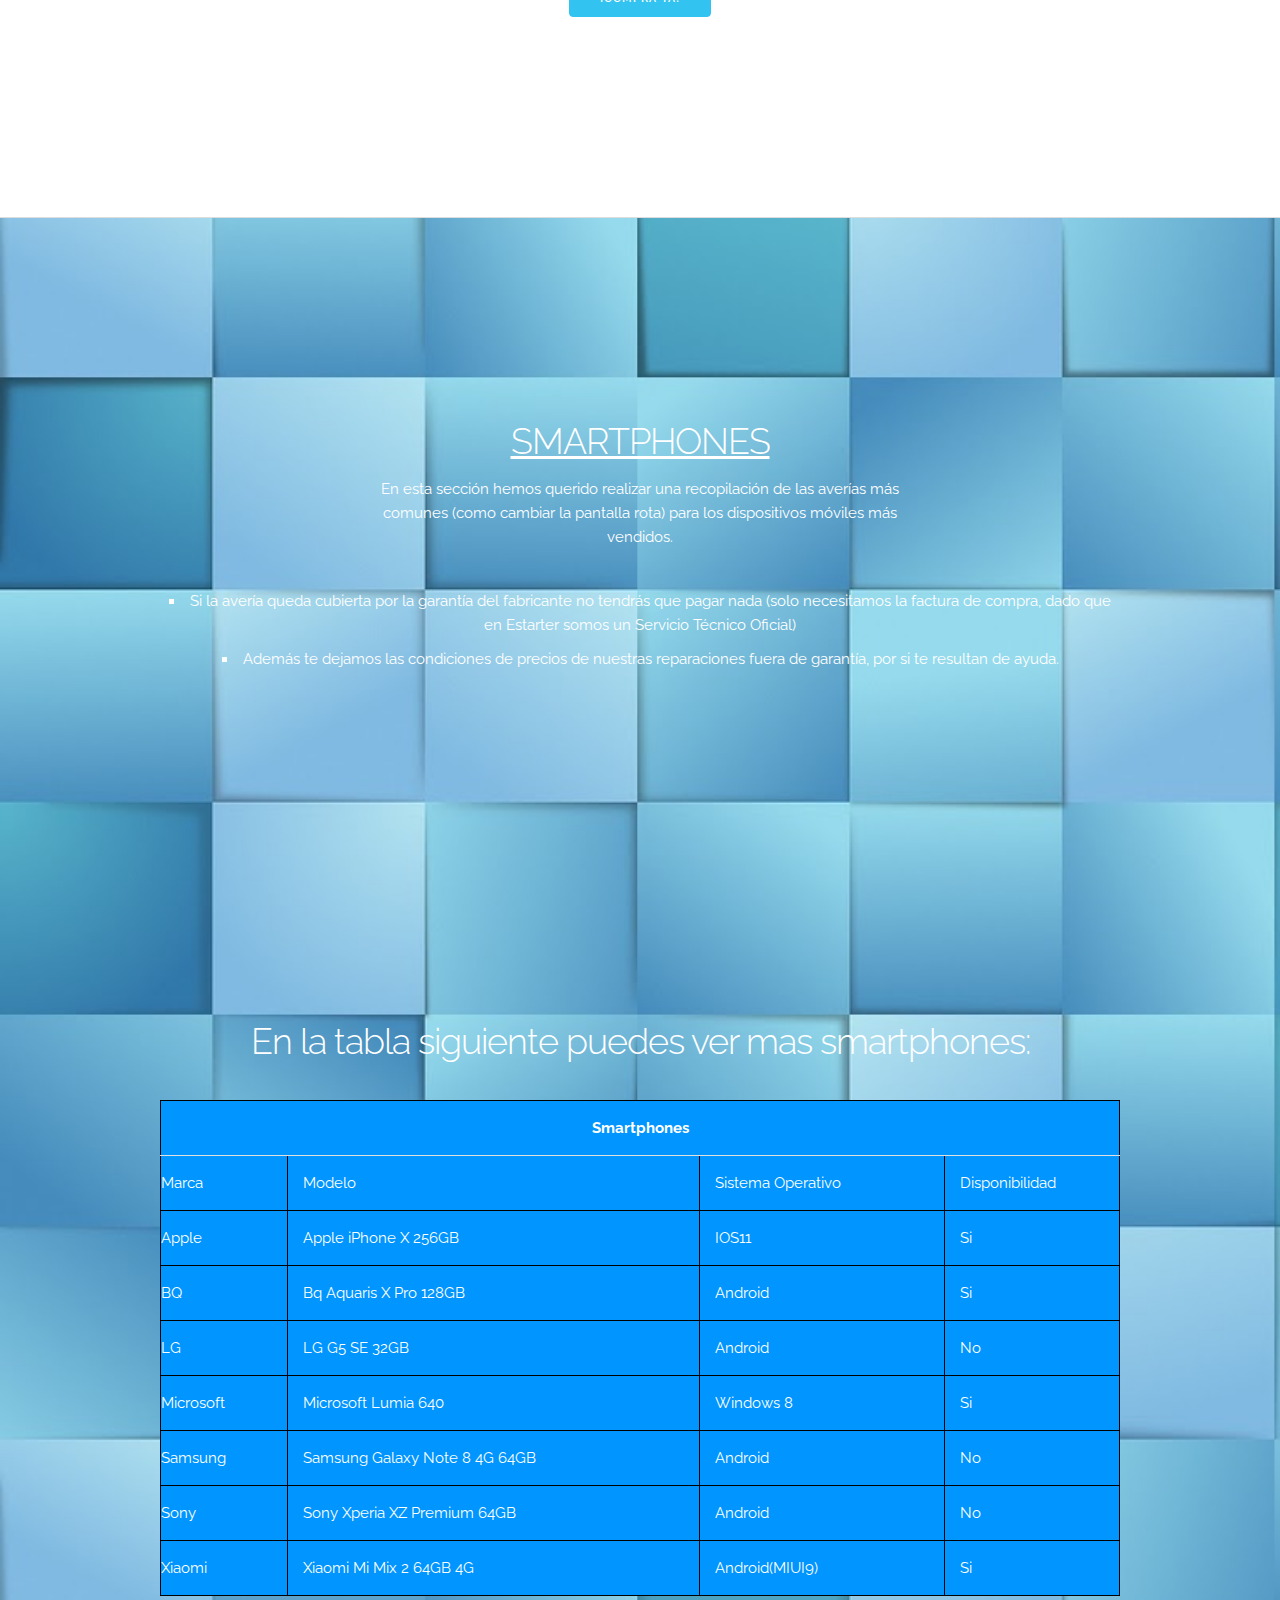
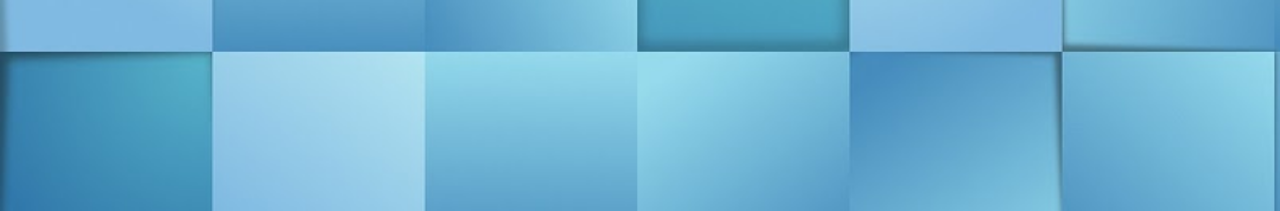
<file: mobiles/mobiles.html>
<!DOCTYPE html>
<html lang="en">
<head>

  <meta charset="utf-8">
  <title>MOVILES</title>
  <meta name="description" content="">
  <meta name="author" content="">

  <meta name="viewport" content="width=device-width, initial-scale=1">

  <link href='//fonts.googleapis.com/css?family=Raleway:400,300,600' rel='stylesheet' type='text/css'>

  <link rel="stylesheet" href="normalize.css">
  <link rel="stylesheet" href="skeleton.css">
  <link rel="stylesheet" href="mobiles.css">

  <script src="//ajax.googleapis.com/ajax/libs/jquery/2.1.1/jquery.min.js"></script>

  <link rel="icon" type="image/png" href="../images/logo.png">
  <link rel="stylesheet" href="https://cdnjs.cloudflare.com/ajax/libs/font-awesome/4.7.0/css/font-awesome.min.css">
</head>
<body>

  <div class="navbar">
    <a href="../index.html"><i class="fa fa-home" aria-hidden="true"></i> Inicio</a>
    <div class="dropdown">
      <div class="dropbtn"><i class="fa fa-wrench" aria-hidden="true"></i> HARDWARE
        <i class="fa fa-caret-down"></i>
      </div>
      <div class="dropdown-content">
        <a href="../ordenadores/ordenadores.html">ORDENADORES</a>
        <a href="mobiles.html">MOVILES</a>
        <a href="../ratones/ratones.html">RATONES</a>
        <a href="../teclados/teclados.html">TECLADOS</a>
        <a href="../audio/audio.html">AURICULARES</a>
      </div>
    </div>
    <a href="../somos/somos.html"><i class="fa fa-id-card" aria-hidden="true"></i> ¿Quiénes somos?</a>
    <a href="../estamos/estamos.html"><i class="fa fa-map-marker" aria-hidden="true"></i> ¿Donde estamos?</a>
  </div>

  <div class="section hero">
    <div class="container">
      <div class="row">
        <div class="one-half column">
          <h4 class="hero-heading">Los teléfonos móviles, también llamados smartphone, son una herramienta indispensable en nuestro día a día. La cantidad de aplicaciones que abarcan cualquier ámbito del entretenimiento nos hacen la vida más fácil y con nuestra selección de móviles libres seguro que encuentras el móvil que estás buscando.</h4>
        </div>
        <div class="one-half column phones">
          <img class="phone" src="../images/phone.jpg">
        </div>
      </div>
    </div>
  </div>
  <div class="section values">
    <div class="container">
      <div class="row">
        <div class="one-third column value">
          <h2 class="value-multiplier">Android</h2>

          <img id="myImg" src="../images/samsung.jpg" alt="" width="200" height="200">

          <div id="myModal" class="modal">
            <span class="close">&times;</span>
            <img class="modal-content" id="img01">
            <div id="caption"></div>
          </div>
          <script>
          var modal = document.getElementById('myModal');
          var img = document.getElementById('myImg');
          var modalImg = document.getElementById("img01");
          var captionText = document.getElementById("caption");
          img.onclick = function(){
              modal.style.display = "block";
              modalImg.src = this.src;
              captionText.innerHTML = this.alt;
          }
          var span = document.getElementsByClassName("close")[0];
          span.onclick = function() {
              modal.style.display = "none";
          }
          </script>

          <h5 class="value-heading"><u>CARACTERÍSTICAS</u></h5>
          <p class="value-description">¡Da la bienvenida a la pantalla infinita! El revolucionario diseño de Galaxy S8 y S8+ comienza desde su interior. Se ha redefinido cada componente del Smartphone para romper con los límites de su pantalla, despidiéndonos de los marcos. Así todo lo que verás será contenido y nada más. Disfruta de la pantalla más grande e inmersiva fabricada para un dispositivo móvil que podrás sostener con una sola mano. Galaxy S8 y S8+ te liberan de los confines de los marcos, ofreciéndote una superficie lisa e ininterrumpida que fluye sobre sus bordes.
          <br>La mayoría de las cámaras funcionan mejor de día. Pero nuestra vida tiene 24 horas, los siete días de la semana. Por eso, la cámara del Galaxy S8 y S8+ funciona igual de bien tanto de día como de noche. De esta forma, disfrutarás de imágenes totalmente nítidas y brillantes con las cámaras traseras y delanteras de tu smartphone, incluso con poca luz.
          <br>Además, se han integrado mecanismos efectivos que prevengan intromisiones indeseadas, mientras que sigue siendo práctico para ti. El  Galaxy S8 y S8+ cuenta con escáner de retina para una seguridad hermética, reconocimiento facial para desbloquear tu teléfono al instante y un alto grado de seguridad preventiva que siempre estará alerta.</p>
          <h5 class="value-heading"><strong>Galaxy S8 Plus</strong></h5>
          <p class="value-description"><ul>
              <li type="disc">El fin de los bordes. La Pantalla Infinita es una increíble pantalla de extremo a extremo, dando como resultado una superficie fluida sin protuberancias ni ángulos. Tan solo cristal. Y ocupa todo el frontal del teléfono, en perfecta armonía con su cuerpo de aluminio. Como resultado, un objeto distinto, curvo y simétrico.</li>
              <li type="disc">Una gran pantalla que se siente pequeña. En cuanto los tenga en tu mano, pareciarás sus suaves curvas y notarás lo cómodo que resultan, haciendo que te sumerjas al instante en tus contenidos.</li>
              <li type="disc">Pura elegancia. Perfectamente simétrico, Galaxy S8 y S8+ presentan una silueta uniforme. La cámara trasera encaja a la perfección con la superficie, proporcionando un perfil visualmente mucho más relajado</li>
              <li type="disc">Menos scroll. Escribe mientras ves una peli o crea un listado de la compra mientras navegas por internet. Podrás hacer multitareas de forma más eficiente gracias a su pantalla más grande, además de poder elegir en qué te quieres centrar con solo cambiar el tamaño de las ventanas. Y cuando encuentres algo que llame tu atención, podrás leer más y hacer menos scroll.</li>
              <li type="disc">Invisible pero accesible. Los botones de navegación no son diferentes de los físicos de antes, solo que ahora están escondidos hasta que los necesites. El botón de inicio está donde siempre, y podrás utilizarlo como siempre con solo presionarlo.</li>
            </ul></p>
          <h5 class="value-heading"><strong>Especificaciones:</strong></h5>

          <ul>
            <li type="disc"><strong>Sistema operativo</strong> Android 7.0 Nougat</li>
            <li type="disc"><strong>Procesador</strong> Octa core 2.5 GHz</li>
            <li type="disc"><strong>Pantalla</strong> Super AMOLED curva de 6,2 pulgadas 18,5:9</li>
            <li type="disc"><strong>Memoria:</strong></li>
            <li type="circle">RAM 4GB</li>
            <li type="circle">Almacenamiento interno 64GB</li>
            <li type="disc"><strong>Cámaras:</strong></li>
            <li type="circle">Trasera 12MP Dual Pixel (F1.7) + Flash</li>
            <li type="circle">Frontal 8MP AF (F1.7)</li>
            <li type="disc"><strong>Redes:</strong></li>
            <li type="circle">2G: 1800, 1900, 850, 900 MHz</li>
            <li type="circle">3G: 1700/2100, 1900, 2100, 900 MHz</li>
            <li type="circle">4G: 1700/2100, 1800, 1900, 2100, 2500, 2600, 700, 800, 850, 900 MHz</li>
            <li type="disc"><strong>Conectividad:</strong></li>
            <li type="circle">Bluetooth 5</li>
            <li type="circle">Wi-Fi 802.11 a/b/g/n/ac</li>
            <li type="circle">GPS, Galileo, Glonass, BeiDou</li>
            <li type="disc"><strong>Otras características:</strong></li>
            <li type="circle">USB Tipo C</li>
            <li type="circle">Jack 3.5</li>
            <li type="circle">NFC</li>
            <li type="circle">LTE Cat 16</li>
            <li type="circle">IP68</li>
            <li type="circle">Sensor Huella Dactilar, Iris</li>
            <li type="circle">Metal Cristal Diseño</li>
            <li type="circle">Pantalla Dual Edge</li>
            <li type="disc"><strong>Dimensiones y Peso:</strong></li>
            <li type="circle">Dimensiones 73.4 mm x 159.5 mm x 8.1 mm</li>
            <li type="circle">Peso 173 gr</li>
            <li type="disc"><strong>Bateria: </strong></li>
            <li type="circle">3500 mAh</li>
          </ul>
        </div>
        <div class="one-third column value">
          <h2 class="value-multiplier">Iphone</h2>

          <img id="myImg" src="../images/iphone.jpg" alt="Trolltunga, Norway" width="200" height="200">

          <div id="myModal" class="modal">
            <span class="close">&times;</span>
            <img class="modal-content" id="img01">
            <div id="caption"></div>
          </div>
          <script>
          var modal = document.getElementById('myModal');
          var img = document.getElementById('myImg');
          var modalImg = document.getElementById("img01");
          var captionText = document.getElementById("caption");
          img.onclick = function(){
              modal.style.display = "block";
              modalImg.src = this.src;
              captionText.innerHTML = this.alt;
          }
          var span = document.getElementsByClassName("close")[0];
          span.onclick = function() {
              modal.style.display = "none";
          }
          </script>

          <h5 class="value-heading"><u>CARACTERÍSTICAS</u></h5>
          <p class="value-description">iPhone X,  un iPhone capaz de sumergirte por completo en lo que ves. Y tan inteligente que responda a un toque, a tu voz, incluso a tu mirada. Ahora el iPhone X hace realidad esa visión. Dile hola al futuro.</p>
          <h5 class="value-heading"><strong>Apple iPhone X</strong></h5>
          <p class="value-description"><ul>
              <li type="disc"><strong>Pantalla Super Retina</strong> El iPhone X es sinónimo de pantalla. Cuando lo tengas en la mano, la nueva Super Retina de 5,8 pulgadas será la protagonista absoluta.</li>
              <li type="disc"><strong>Tecnología innovadora</strong> Hemos usado nuevas técnicas para ampliar la pantalla hasta los extremos. Su diseño diáfano se ajusta a los bordes redondeados con gran precisión.</li>
              <li type="disc"><strong>OLED diseñado para el iPhone X</strong> La primera pantalla OLED que está a la altura de las exigencias del iPhone, con colores deslumbrantes, negros auténticos, un brillo espectacular y un contraste de 1.000.000:1.</li>
              <li type="disc"><strong>Cámara TrueDepth</strong> En un espacio mínimo cabe la tecnología más sofisticada que puedas imaginar, incluidas las cámaras y los sensores que utiliza Face ID.</li>
              <li type="disc"><strong>Nuevo diseño</strong> El vidrio más resistente jamás usado en un smartphone, tanto en la pantalla como en la parte posterior. Acero inoxidable de calidad quirúrgica. Carga inalámbrica. Y resistencia al agua y al polvo.</li>
              <li type="disc"><strong>Gestos naturales</strong> Navega de forma intuitiva con los gestos que ya conoces. Y olvídate del botón: con deslizar el dedo, vuelves a la pantalla de inicio desde donde estés.</li>
              <li type="disc"><strong>Autenticación segura</strong> Ahora tu contraseña es tu cara. Face ID es una nueva forma de desbloquear el iPhone, identificarte y pagar con total seguridad.</li>
              <li type="disc"><strong>Mapeo facial</strong> Face ID se sirve de la cámara TrueDepth para proyectar y analizar más de 30.000 puntos invisibles y así crear un mapa de profundidad detallado de tu cara. Configúralo, es pan comido.</li>
              <li type="disc"><strong>Apple Pay</strong> Face ID es tan seguro que puedes usarlo con Apple Pay. Una sola mirada y ya has pagado.</li>
            </ul></p>
          <h5 class="value-heading"><strong>Especificaciones:</strong></h5>
          <ul>
            <li type="disc">Capacidades disponibles:</li>
            <li type="circle">64 GB</li>
            <li type="circle">256 GB</li>
            <li type="disc">Dimensiones y peso:</li>
            <li type="circle">7,09 cm</li>
            <li type="circle">14,36 cm</li>
            <li type="circle">0,77 cm</li>
            <li type="circle">Alto: 14,36 cm</li>
            <li type="circle">Ancho: 7,09 cm</li>
            <li type="circle">Grosor: 0,77 cm</li>
            <li type="circle">Peso: 174 g</li>
            <li type="disc">Pantalla:</li>
            <li type="circle">Pantalla Super Retina HD</li>
            <li type="circle">Pantalla OLED Multi-Touch de 5,8 pulgadas</li>
            <li type="circle">Pantalla HDR</li>
            <li type="circle">Resolución de 2.436 por 1.125 píxeles a 458 p/p</li>
            <li type="circle">Contraste de 1.000.000:1 (típico)</li>
            <li type="circle">Pantalla True Tone</li>
            <li type="circle">3D Touch</li>
            <li type="disc">Resistencia a las salpicaduras, el agua y el polvo:</li>
            <li type="circle">Calificación IP67 según la norma IEC 60529</li>
            <li type="disc">Chip:</li>
            <li type="circle">Chip A11 Bionic con arquitectura de 64 bits</li>
            <li type="circle">Motor neuronal</li>
            <li type="circle">Coprocesador de movimiento M11 integrado</li>
            <li type="disc">Cámara:</li>
            <li type="circle">Cámara dual de 12 Mpx con gran angular y teleobjetivo</li>
            <li type="circle">Gran angular: apertura de ƒ/1,8</li>
            <li type="circle">Teleobjetivo: apertura de ƒ/2,4</li>
            <li type="circle">Zoom óptico; zoom digital hasta x10</li>
            <li type="circle">Modo Retrato</li>
            <li type="circle">Iluminación de Retratos (beta)</li>
            <li type="circle">Doble estabilización óptica de imagen</li>
            <li type="circle">Lente de seis elementos</li>
          </ul>
        </div>
        <div class="one-third column value">
          <h2 class="value-multiplier">Windows Phone</h2>

          <img id="myImg" src="../images/windowsphone.jpg" alt="Trolltunga, Norway" width="200" height="200">

          <div id="myModal" class="modal">
            <span class="close">&times;</span>
            <img class="modal-content" id="img01">
            <div id="caption"></div>
          </div>
          <script>
          var modal = document.getElementById('myModal');
          var img = document.getElementById('myImg');
          var modalImg = document.getElementById("img01");
          var captionText = document.getElementById("caption");
          img.onclick = function(){
              modal.style.display = "block";
              modalImg.src = this.src;
              captionText.innerHTML = this.alt;
          }
          var span = document.getElementsByClassName("close")[0];
          span.onclick = function() {
              modal.style.display = "none";
          }
          </script>

          <h5 class="value-heading"><u>CARACTERÍSTICAS</u></h5>
          <p class="value-description">Una vez más Estarter sorprende a la industria de la informática con el lanzamiento de los nuevos smartphones, la nueva línea de smartphones con componentes específicos para juegos, creada tras un amplio trabajo de investigación para ofrecer el mayor rendimiento y optimización en el juego para nuestros clientes. Ensamblados por nuestros expertos de montaje, los nuevos smartphones ofrecen un rendimiento increíble, con máxima velocidad, capacidad de ampliación y un amplio abanico de posibilidades dentro de la gama, en la que podrá elegir el producto óptimo según las necesidades y el tipo de smartphones que está buscando. </p>
          <h5 class="value-heading"><strong>Microsoft Lumia 950</strong></h5>
          <p class="value-description">Funciones de alta gama, diseño excelente y la mejor experiencia Windows 10: hazte con el móvil que funciona como tu PC y convierte un momento cotidiano en un gran logro. Descubre todo el potencial digital con una estupenda pantalla Quad HD. Utiliza las aplicaciones más exigentes sin sacrificar la velocidad y disfruta de carga rápida por USB-C. Con un procesador súper rápido, una batería de gran autonomía y una carga inalámbrica, el Lumia 950 tiene la potencia y el rendimiento que esperas de un smartphone de alta gama.</p>
          <h5 class="value-heading"><strong>Especificaciones:</strong></h5>
          <ul>
            <li type="disc">Sistema operativo Windows 10</li>
            <li type="disc">Procesador Qualcomm Snapdragon 808 6 núcleos 1800 MHz</li>
            <li type="disc">Pantalla 5.2" WQHD (2560 × 1440) TrueColor AMOLED</li>
            <li type="disc">SIM Nano SIM/li>
            <li type="disc">Memoria:</li>
            <li type="circle">RAM 3GB</li>
            <li type="circle">Almacenamiento interno 32GB</li>
            <li type="disc">Cámara:</li>
            <li type="circle">Trasera 20.0MP</li>
            <li type="circle">Frontal 5MP FullHD</li>
            <li type="disc">Redes:</li>
            <li type="circle">GSM: 850 MHz, 900 MHz, 1800 MHz, 1900 MHz</li>
            <li type="circle">WCDMA: banda 1 (2100 MHz), banda 2 (1900 MHz), banda 4 (1700/2100 MHz), banda 5 (850 MHz), banda 8 (900 MHz)</li>
            <li type="circle">LTE FDD: banda 1 (2100 MHz), banda 2 (1900 MHz), banda 3 (1800 MHz), banda 4 (1700/2100 MHz), banda 5 (850 MHz), banda 7 (2600 MHz), banda 8 (900 MHz), banda 12 (700 MHz), banda 17 (700 MHz), banda 20 (800 MHz), banda 28 (700 MHz)</li>
            <li type="circle">TD-LTE: banda 38 (2570-2620 MHz), banda 40 (2300-2400 MHz)</li>
            <li type="disc">Conectividad:</li>
            <li type="circle">Bluetooth 4.1</li>
            <li type="circle">WLAN IEEE 802.11 a/b/g/n/ac,</li>
            <li type="circle">Llamada por Wi-Fi</li>
            <li type="disc">Sensores:</li>
            <li type="circle">Sensor de posicionamiento avanzado</li>
            <li type="circle">Giroscopio</li>
            <li type="circle">A-BeiDou</li>
            <li type="disc">Dimensiones y Peso:</li>
            <li type="circle">Dimensiones 145 x 73.2 x 8.2mm</li>
            <li type="circle">Peso 150gr</li>
            <li type="disc">Bateria 3000mAh</li>
          </ul>
        </div>
      </div>
    </div>
  </div>
  <div class="section get-help">
    <div class="container">
      <h3 class="section-heading"><u>Smartphones</u></h3>
      <p class="section-description">Móviles y smartphone libre de las mejores marcas y precios excepcionales. Utiliza nuestro sistema de filtros para especificar las características deseadas como tamaño en pulgadas, resolución, almacenamiento, memoria o marca para acotar la búsqueda y encontrar los móviles baratos que estás buscando de una forma rápida y sencilla. Complementa tu compra con una Powerbank y una tarjeta Micro SD para tener batería y espacio de sobra con tu nuevo teléfono móvil.</p>
      <a class="button button-primary" href="mobiles.html">¡COMPRA YA!</a>
    </div>
  </div>

  <div class="section categories">
    <div class="container">
      <h3 class="section-heading"><u>SMARTPHONES</u></h3>
      <p class="section-description">En esta sección hemos querido realizar una recopilación de las averías más comunes (como cambiar la pantalla rota) para los dispositivos móviles más vendidos.</p>
      <ul>
          <li type="square">Si la avería queda cubierta por la garantía del fabricante no tendrás que pagar nada (solo necesitamos la factura de compra, dado que en Estarter somos un Servicio Técnico Oficial)</li>
          <li type="square">Además te dejamos las condiciones de precios de nuestras reparaciones fuera de garantía, por si te resultan de ayuda.</li>
      </ul>
      <div class="row">
        <div class="one-half column category">
          <iframe width="420" height="315" src="https://www.youtube.com/watch?v=8bZJEgpMbps" frameborder="0" allowfullscreen></iframe>
        </div>
        <div class="one-half column category">
          <iframe width="420" height="315" src="https://www.youtube.com/watch?v=6zw-cdSRg2Y" frameborder="0" allowfullscreen></iframe>
        </div>
      </div>

      <h3 class="section-heading">En la tabla siguiente puedes ver mas smartphones:</h3>
      <br>
      <table>
        <tr>
          <th colspan="4">Smartphones</th>
        </tr>
        <tr>
          <td>Marca</td>
          <td>Modelo</td>
          <td>Sistema Operativo</td>
          <td>Disponibilidad</td>
        </tr>
        <tr>
          <td>Apple</td>
          <td>Apple iPhone X 256GB</td>
          <td>IOS11</td>
          <td>Si</td>
        </tr>
        <tr>
          <td>BQ</td>
          <td>Bq Aquaris X Pro 128GB</td>
          <td>Android</td>
          <td>Si</td>
        </tr>
        <tr>
          <td>LG</td>
          <td>LG G5 SE 32GB</td>
          <td>Android</td>
          <td>No</td>
        </tr>
        <tr>
          <td>Microsoft</td>
          <td>Microsoft Lumia 640</td>
          <td>Windows 8</td>
          <td>Si</td>
        </tr>
        <tr>
          <td>Samsung</td>
          <td>Samsung Galaxy Note 8 4G 64GB</td>
          <td>Android</td>
          <td>No</td>
        </tr>
        <tr>
          <td>Sony</td>
          <td>Sony Xperia XZ Premium 64GB</td>
          <td>Android</td>
          <td>No</td>
        </tr>
        <tr>
          <td>Xiaomi</td>
          <td>Xiaomi Mi Mix 2 64GB 4G</td>
          <td>Android(MIUI9)</td>
          <td>Si</td>
        </tr>
      </table>
      </div>
    </div>
  </body>
</html>
</file>
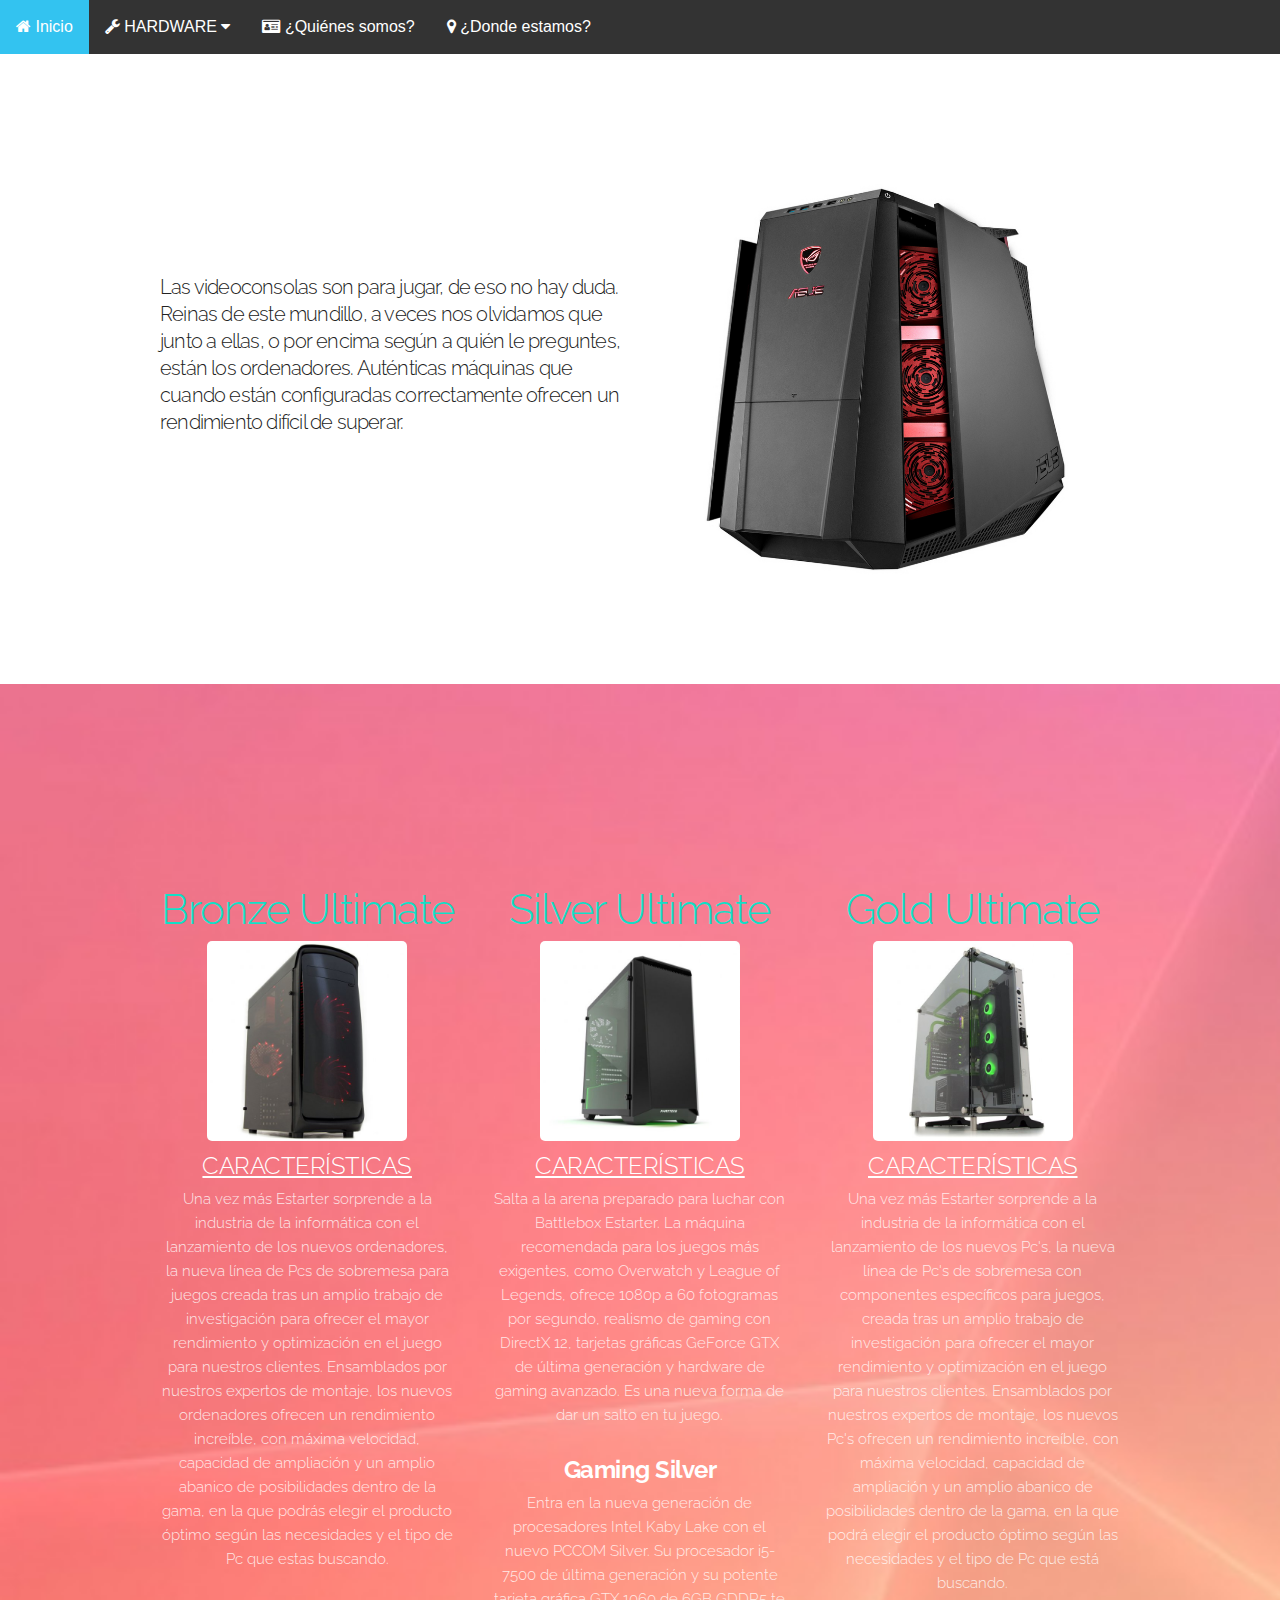
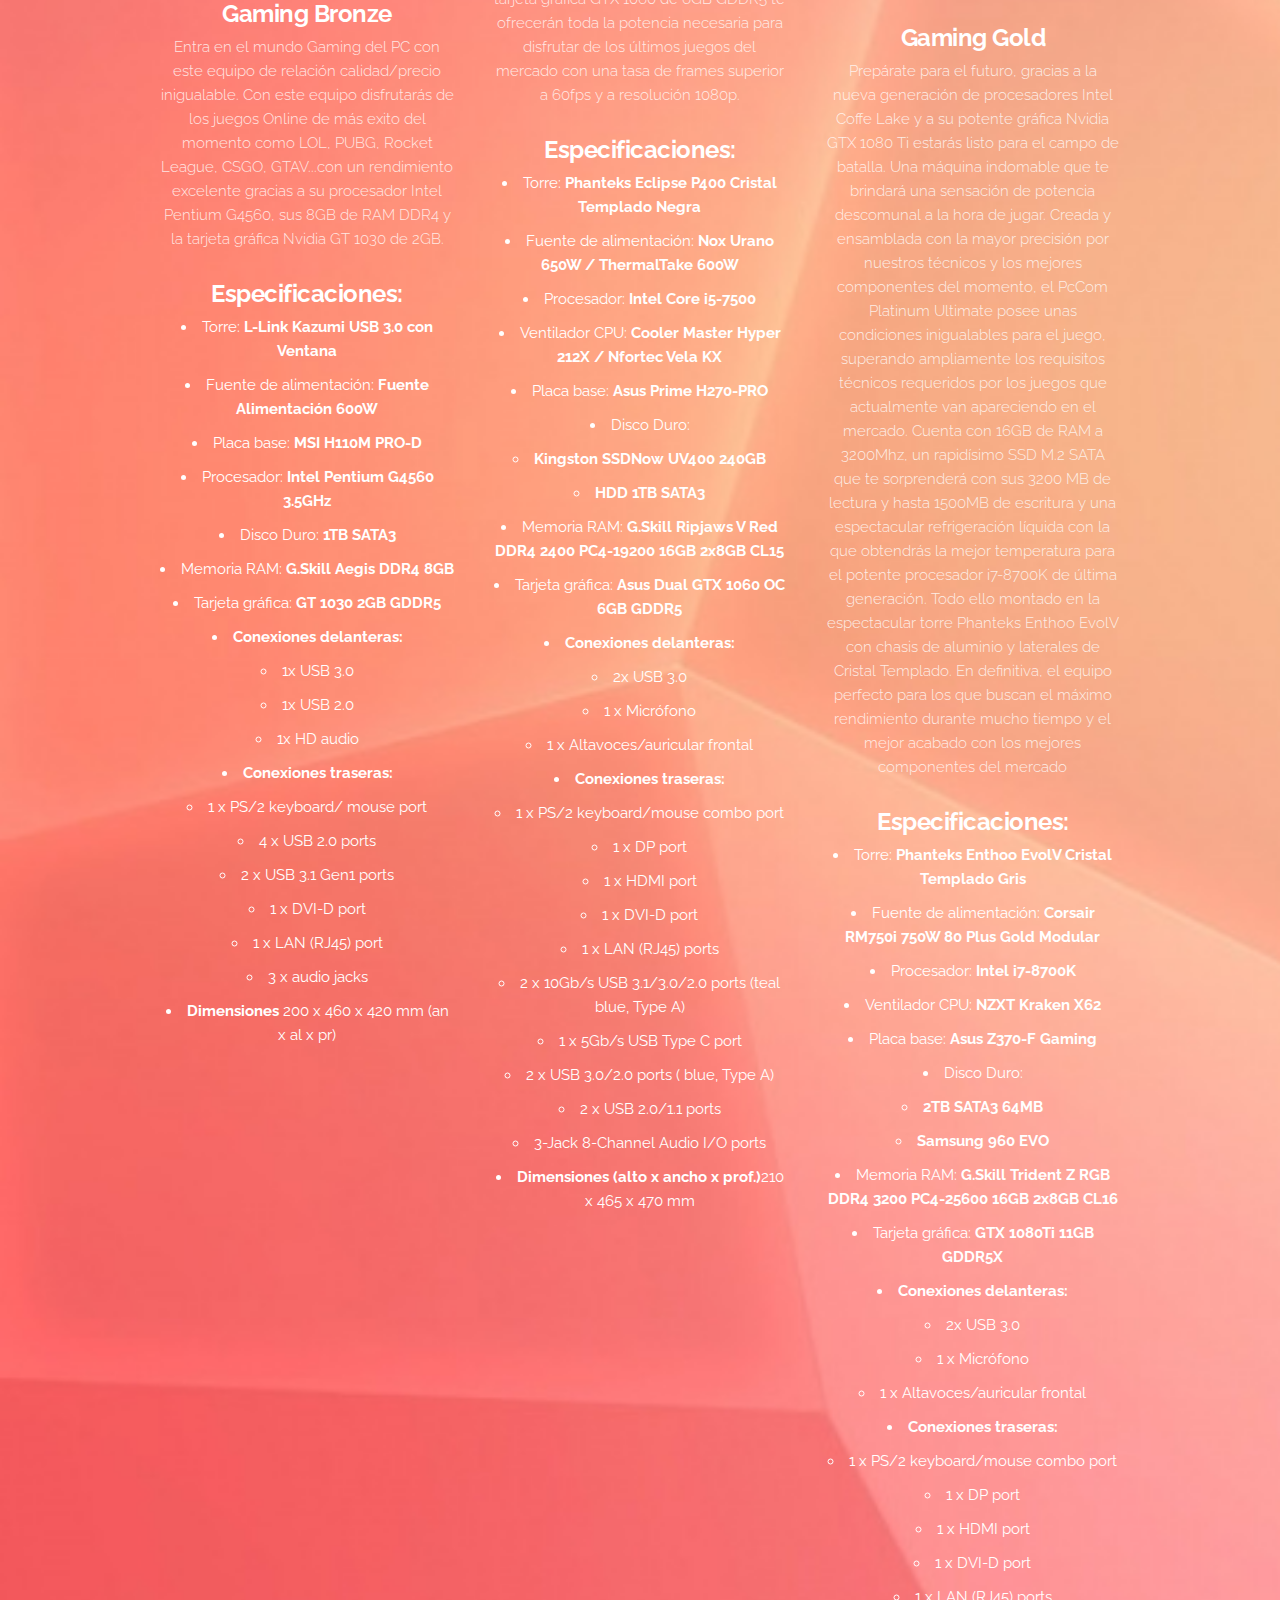
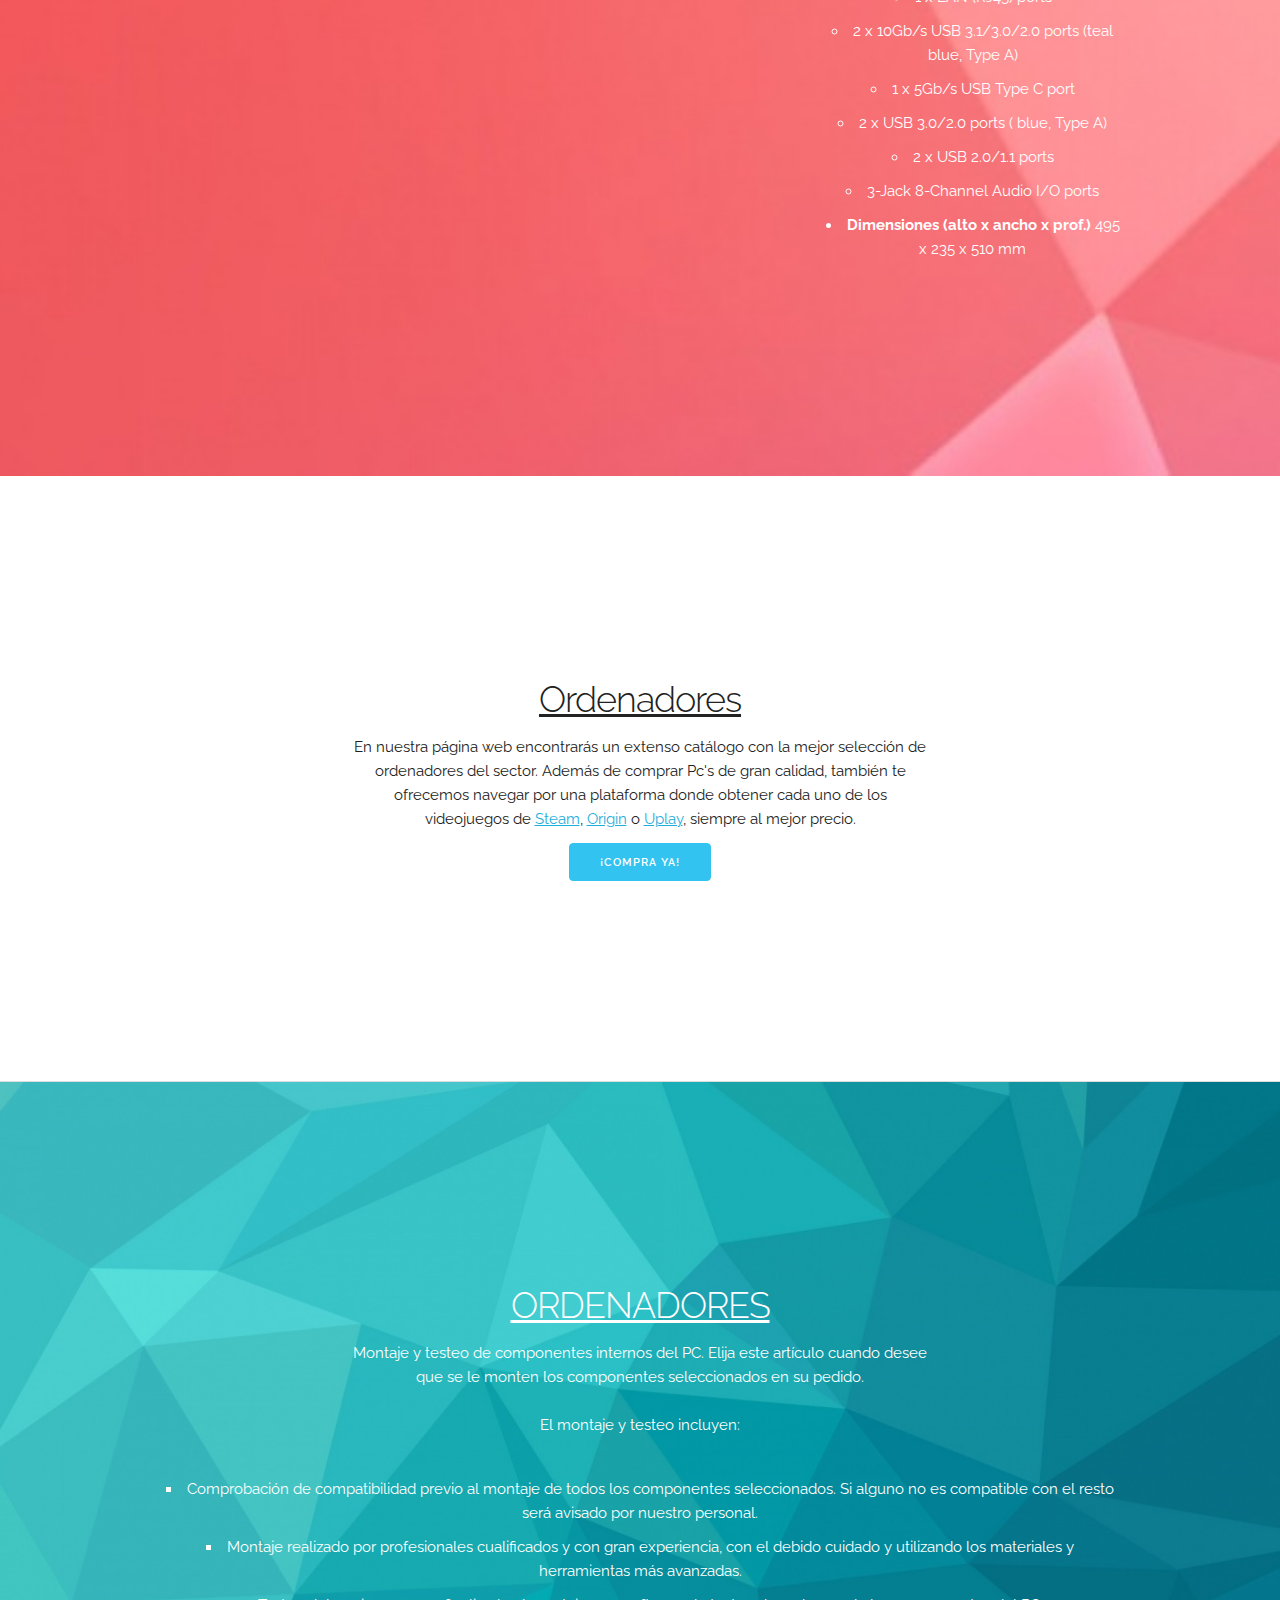
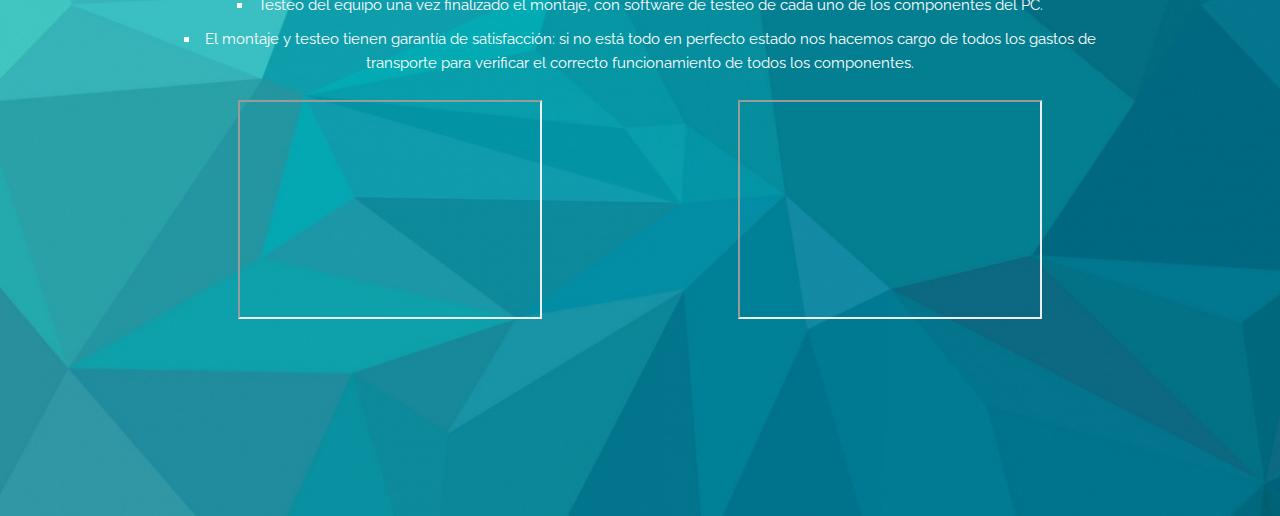
<file: ordenadores/ordenadores.html>
<!DOCTYPE html>
<html lang="en">
<head>

  <meta charset="utf-8">
  <title>ORDENADORES</title>
  <meta name="description" content="">
  <meta name="author" content="">

  <meta name="viewport" content="width=device-width, initial-scale=1">

  <link href='//fonts.googleapis.com/css?family=Raleway:400,300,600' rel='stylesheet' type='text/css'>

  <link rel="stylesheet" href="normalize.css">
  <link rel="stylesheet" href="skeleton.css">
  <link rel="stylesheet" href="ordenadores.css">

  <script src="//ajax.googleapis.com/ajax/libs/jquery/2.1.1/jquery.min.js"></script>

  <link rel="icon" type="image/png" href="../images/logo.png">
  <link rel="stylesheet" href="https://cdnjs.cloudflare.com/ajax/libs/font-awesome/4.7.0/css/font-awesome.min.css">
</head>
<body>

  <div class="navbar">
    <a href="../index.html"><i class="fa fa-home" aria-hidden="true"></i> Inicio</a>
    <div class="dropdown">
      <div class="dropbtn"><i class="fa fa-wrench" aria-hidden="true"></i> HARDWARE
        <i class="fa fa-caret-down"></i>
      </div>
      <div class="dropdown-content">
        <a href="ordenadores/ordenadores.html">ORDENADORES</a>
        <a href="../mobiles/mobiles.html">MOVILES</a>
        <a href="../ratones/ratones.html">RATONES</a>
        <a href="../teclados/teclados.html">TECLADOS</a>
        <a href="../audio/audio.html">AURICULARES</a>
      </div>
    </div>
    <a href="../somos/somos.html"><i class="fa fa-id-card" aria-hidden="true"></i> ¿Quiénes somos?</a>
    <a href="../estamos/estamos.html"><i class="fa fa-map-marker" aria-hidden="true"></i> ¿Donde estamos?</a>
  </div>

  <div class="section hero">
    <div class="container">
      <div class="row">
        <div class="one-half column">
          <h4 class="hero-heading">Las videoconsolas son para jugar, de eso no hay duda. Reinas de este mundillo, a veces nos olvidamos que junto a ellas, o por encima según a quién le preguntes, están los ordenadores. Auténticas máquinas que cuando están configuradas correctamente ofrecen un rendimiento difícil de superar.</h4>
        </div>
        <div class="one-half column phones">
          <img class="phone" src="../images/ordenador3.jpg">
        </div>
      </div>
    </div>
  </div>
  <div class="section values">
    <div class="container">
      <div class="row">
        <div class="one-third column value">
          <h2 class="value-multiplier">Bronze Ultimate</h2>

          <img id="myImg" src="../images/imagen1.jpg" alt="" width="200" height="200">

          <div id="myModal" class="modal">
            <span class="close">&times;</span>
            <img class="modal-content" id="img01">
            <div id="caption"></div>
          </div>
          <script>
          var modal = document.getElementById('myModal');
          var img = document.getElementById('myImg');
          var modalImg = document.getElementById("img01");
          var captionText = document.getElementById("caption");
          img.onclick = function(){
              modal.style.display = "block";
              modalImg.src = this.src;
              captionText.innerHTML = this.alt;
          }
          var span = document.getElementsByClassName("close")[0];
          span.onclick = function() {
              modal.style.display = "none";
          }
          </script>

          <h5 class="value-heading"><u>CARACTERÍSTICAS</u></h5>
          <p class="value-description">Una vez más Estarter sorprende a la industria de la informática con el lanzamiento de los nuevos ordenadores, la nueva línea de Pcs de sobremesa para juegos creada tras un amplio trabajo de investigación para ofrecer el mayor rendimiento y optimización en el juego para nuestros clientes. Ensamblados por nuestros expertos de montaje, los nuevos ordenadores ofrecen un rendimiento increíble, con máxima velocidad, capacidad de ampliación y un amplio abanico de posibilidades dentro de la gama, en la que podrás elegir el producto óptimo según las necesidades y el tipo de Pc que estas buscando.</p>
          <h5 class="value-heading"><strong>Gaming Bronze</strong></h5>
          <p class="value-description">Entra en el mundo Gaming del PC con este equipo de relación calidad/precio inigualable. Con este equipo disfrutarás de los juegos Online de más exito del momento como LOL, PUBG, Rocket League, CSGO, GTAV...con un rendimiento excelente gracias a su procesador Intel Pentium G4560, sus 8GB de RAM DDR4 y la tarjeta gráfica Nvidia GT 1030 de 2GB.</p>
          <h5 class="value-heading"><strong>Especificaciones:</strong></h5>

          <ul>
            <li type="disc">Torre: <strong>L-Link Kazumi USB 3.0 con Ventana</strong></li>
            <li type="disc">Fuente de alimentación: <strong>Fuente Alimentación 600W</strong></li>
            <li type="disc">Placa base: <strong>MSI H110M PRO-D</strong></li>
            <li type="disc">Procesador: <strong>Intel Pentium G4560 3.5GHz </strong></li>
            <li type="disc">Disco Duro: <strong>1TB SATA3</strong></li>
            <li type="disc">Memoria RAM: <strong>G.Skill Aegis DDR4 8GB</strong></li>
            <li type="disc">Tarjeta gráfica: <strong>GT 1030 2GB GDDR5</strong></li>
            <li type="disc"><strong>Conexiones delanteras:</strong></li>
            <li type="circle">1x USB 3.0</li>
            <li type="circle">1x USB 2.0</li>
            <li type="circle">1x HD audio</li>
            <li type="disc"><strong>Conexiones traseras:</strong></li>
            <li type="circle">1 x PS/2 keyboard/ mouse port</li>
            <li type="circle">4 x USB 2.0 ports</li>
            <li type="circle">2 x USB 3.1 Gen1 ports</li>
            <li type="circle">1 x DVI-D port</li>
            <li type="circle">1 x LAN (RJ45) port</li>
            <li type="circle">3 x audio jacks</li>
            <li type="disc"><strong>Dimensiones </strong>200 x 460 x 420 mm (an x al x pr)</li>
          </ul>
        </div>
        <div class="one-third column value">
          <h2 class="value-multiplier">Silver Ultimate</h2>

          <img id="myImg" src="../images/imagen2.jpg" alt="Trolltunga, Norway" width="200" height="200">

          <div id="myModal" class="modal">
            <span class="close">&times;</span>
            <img class="modal-content" id="img01">
            <div id="caption"></div>
          </div>
          <script>
          var modal = document.getElementById('myModal');
          var img = document.getElementById('myImg');
          var modalImg = document.getElementById("img01");
          var captionText = document.getElementById("caption");
          img.onclick = function(){
              modal.style.display = "block";
              modalImg.src = this.src;
              captionText.innerHTML = this.alt;
          }
          var span = document.getElementsByClassName("close")[0];
          span.onclick = function() {
              modal.style.display = "none";
          }
          </script>

          <h5 class="value-heading"><u>CARACTERÍSTICAS</u></h5>
          <p class="value-description">Salta a la arena preparado para luchar con Battlebox Estarter. La máquina recomendada para los juegos más exigentes, como Overwatch y League of Legends, ofrece 1080p a 60 fotogramas por segundo, realismo de gaming con DirectX 12, tarjetas gráficas GeForce GTX de última generación y hardware de gaming avanzado. Es una nueva forma de dar un salto en tu juego.</p>
          <h5 class="value-heading"><strong>Gaming Silver</strong></h5>
          <p class="value-description">Entra en la nueva generación de procesadores Intel Kaby Lake con el nuevo PCCOM Silver. Su procesador i5-7500 de última generación y su potente tarjeta gráfica GTX 1060 de 6GB GDDR5 te ofrecerán toda la potencia necesaria para disfrutar de los últimos juegos del mercado con una tasa de frames superior a 60fps y a resolución 1080p.</p>
          <h5 class="value-heading"><strong>Especificaciones:</strong></h5>
          <ul>
            <li type="disc">Torre: <strong>Phanteks Eclipse P400 Cristal Templado Negra</strong></li>
            <li type="disc">Fuente de alimentación: <strong>Nox Urano 650W / ThermalTake 600W</strong></li>
            <li type="disc">Procesador: <strong>Intel Core i5-7500</strong></li>
            <li type="disc">Ventilador CPU: <strong>Cooler Master Hyper 212X / Nfortec Vela KX</strong></li>
            <li type="disc">Placa base: <strong>Asus Prime H270-PRO</strong></li>
            <li type="disc">Disco Duro:</li>
            <li type="circle"><strong>Kingston SSDNow UV400 240GB</strong></li>
            <li type="circle"><strong>HDD 1TB SATA3</strong></li>
            <li type="disc">Memoria RAM: <strong>G.Skill Ripjaws V Red DDR4 2400 PC4-19200 16GB 2x8GB CL15</strong></li>
            <li type="disc">Tarjeta gráfica: <strong>Asus Dual GTX 1060 OC 6GB GDDR5</strong></li>
            <li type="disc"><strong>Conexiones delanteras:</strong></li>
            <li type="circle">2x USB 3.0</li>
            <li type="circle">1 x Micrófono</li>
            <li type="circle">1 x Altavoces/auricular frontal</li>
            <li type="disc"><strong>Conexiones traseras:</strong></li>
            <li type="circle">1 x PS/2 keyboard/mouse combo port</li>
            <li type="circle">1 x DP port</li>
            <li type="circle">1 x HDMI port</li>
            <li type="circle">1 x DVI-D port</li>
            <li type="circle">1 x LAN (RJ45) ports</li>
            <li type="circle">2 x 10Gb/s USB 3.1/3.0/2.0 ports (teal blue, Type A)</li>
            <li type="circle">1 x 5Gb/s USB Type C port</li>
            <li type="circle">2 x USB 3.0/2.0 ports ( blue, Type A)</li>
            <li type="circle">2 x USB 2.0/1.1 ports</li>
            <li type="circle">3-Jack 8-Channel Audio I/O ports</li>
            <li type="disc"><strong>Dimensiones (alto x ancho x prof.)</strong>210 x 465 x 470 mm</li>
          </ul>
        </div>
        <div class="one-third column value">
          <h2 class="value-multiplier">Gold Ultimate</h2>

          <img id="myImg" src="../images/imagen3.jpg" alt="Trolltunga, Norway" width="200" height="200">

          <div id="myModal" class="modal">
            <span class="close">&times;</span>
            <img class="modal-content" id="img01">
            <div id="caption"></div>
          </div>
          <script>
          var modal = document.getElementById('myModal');
          var img = document.getElementById('myImg');
          var modalImg = document.getElementById("img01");
          var captionText = document.getElementById("caption");
          img.onclick = function(){
              modal.style.display = "block";
              modalImg.src = this.src;
              captionText.innerHTML = this.alt;
          }
          var span = document.getElementsByClassName("close")[0];
          span.onclick = function() {
              modal.style.display = "none";
          }
          </script>

          <h5 class="value-heading"><u>CARACTERÍSTICAS</u></h5>
          <p class="value-description">Una vez más Estarter sorprende a la industria de la informática con el lanzamiento de los nuevos Pc's, la nueva línea de Pc's de sobremesa con componentes específicos para juegos, creada tras un amplio trabajo de investigación para ofrecer el mayor rendimiento y optimización en el juego para nuestros clientes. Ensamblados por nuestros expertos de montaje, los nuevos Pc's ofrecen un rendimiento increíble, con máxima velocidad, capacidad de ampliación y un amplio abanico de posibilidades dentro de la gama, en la que podrá elegir el producto óptimo según las necesidades y el tipo de Pc que está buscando. </p>
          <h5 class="value-heading"><strong>Gaming Gold</strong></h5>
          <p class="value-description">Prepárate para el futuro, gracias a la nueva generación de procesadores Intel Coffe Lake y a su potente gráfica Nvidia GTX 1080 Ti estarás listo para el campo de batalla. Una máquina indomable que te brindará una sensación de potencia descomunal a la hora de jugar. Creada y ensamblada con la mayor precisión por nuestros técnicos y los mejores componentes del momento, el PcCom Platinum Ultimate posee unas condiciones inigualables para el juego, superando ampliamente los requisitos técnicos requeridos por los juegos que actualmente van apareciendo en el mercado. Cuenta con 16GB de RAM a 3200Mhz, un rapidísimo SSD M.2 SATA que te sorprenderá con sus 3200 MB de lectura y hasta 1500MB de escritura y una espectacular refrigeración líquida con la que obtendrás la mejor temperatura para el potente procesador i7-8700K de última generación. Todo ello montado en la espectacular torre Phanteks Enthoo EvolV con chasis de aluminio y laterales de Cristal Templado.
          En definitiva, el equipo perfecto para los que buscan el máximo rendimiento durante mucho tiempo y el mejor acabado con los mejores componentes del mercado</p>
          <h5 class="value-heading"><strong>Especificaciones:</strong></h5>
          <ul>
            <li type="disc">Torre: <strong>Phanteks Enthoo EvolV Cristal Templado Gris</strong></li>
            <li type="disc">Fuente de alimentación: <strong>Corsair RM750i 750W 80 Plus Gold Modular</strong></li>
            <li type="disc">Procesador: <strong>Intel i7-8700K</strong></li>
            <li type="disc">Ventilador CPU: <strong>NZXT Kraken X62</strong></li>
            <li type="disc">Placa base: <strong>Asus Z370-F Gaming</strong></li>
            <li type="disc">Disco Duro:</li>
            <li type="circle"><strong>2TB SATA3 64MB</strong></li>
            <li type="circle"><strong>Samsung 960 EVO</strong></li>
            <li type="disc">Memoria RAM: <strong>G.Skill Trident Z RGB DDR4 3200 PC4-25600 16GB 2x8GB CL16</strong></li>
            <li type="disc">Tarjeta gráfica: <strong>GTX 1080Ti 11GB GDDR5X</strong></li>
            <li type="disc"><strong>Conexiones delanteras:</strong></li>
            <li type="circle">2x USB 3.0</li>
            <li type="circle">1 x Micrófono</li>
            <li type="circle">1 x Altavoces/auricular frontal</li>
            <li type="disc"><strong>Conexiones traseras:</strong></li>
            <li type="circle">1 x PS/2 keyboard/mouse combo port</li>
            <li type="circle">1 x DP port</li>
            <li type="circle">1 x HDMI port</li>
            <li type="circle">1 x DVI-D port</li>
            <li type="circle">1 x LAN (RJ45) ports</li>
            <li type="circle">2 x 10Gb/s USB 3.1/3.0/2.0 ports (teal blue, Type A)</li>
            <li type="circle">1 x 5Gb/s USB Type C port</li>
            <li type="circle">2 x USB 3.0/2.0 ports ( blue, Type A)</li>
            <li type="circle">2 x USB 2.0/1.1 ports</li>
            <li type="circle">3-Jack 8-Channel Audio I/O ports</li>
            <li type="disc"><strong>Dimensiones (alto x ancho x prof.)</strong> 495 x 235 x 510 mm</li>
          </ul>
        </div>
      </div>
    </div>
  </div>

  <div class="section get-help">
    <div class="container">
      <h3 class="section-heading"><u>Ordenadores</u></h3>
      <p class="section-description">En nuestra página web encontrarás un extenso catálogo con la mejor selección de ordenadores del sector. Además de comprar Pc's de gran calidad, también te ofrecemos navegar por una plataforma donde obtener cada uno de los videojuegos de <a href="http://store.steampowered.com/?l=spanish">Steam</a>, <a href="https://www.origin.com/esp/es-es/store">Origin</a> o <a href="http://uplay.ubi.com/">Uplay</a>, siempre al mejor precio.</p>
      <a class="button button-primary" href="">¡COMPRA YA!</a>
    </div>
  </div>

  <div class="section categories">
    <div class="container">
      <h3 class="section-heading"><u>ORDENADORES</u></h3>
      <p class="section-description">Montaje y testeo de componentes internos del PC. Elija este artículo cuando desee que se le monten los componentes seleccionados en su pedido. <br><br>El montaje y testeo incluyen:</p>
      <ul>
          <li type="square">Comprobación de compatibilidad previo al montaje de todos los componentes seleccionados. Si alguno no es compatible con el resto será avisado por nuestro personal.</li>
          <li type="square">Montaje realizado por profesionales cualificados y con gran experiencia, con el debido cuidado y utilizando los materiales y herramientas más avanzadas.</li>
          <li type="square">Testeo del equipo una vez finalizado el montaje, con software de testeo de cada uno de los componentes del PC.</li>
          <li type="square">El montaje y testeo tienen garantía de satisfacción: si no está todo en perfecto estado nos hacemos cargo de todos los gastos de transporte para verificar el correcto funcionamiento de todos los componentes.</li>
      </ul>
      <div class="row">
        <div class="one-half column category">
          <iframe width="300" height="215" src="https://www.youtube.com/embed/85MppyLJHz0?disablekb=1" allowfullscreen></iframe>
        </div>
        <div class="one-half column category">
          <iframe width="300" height="215" src="https://www.youtube.com/embed/85MppyLJHz0?disablekb=1" allowfullscreen></iframe>
        </div>
      </div>
    </div>
  </div>
</body>
</html>
</file>
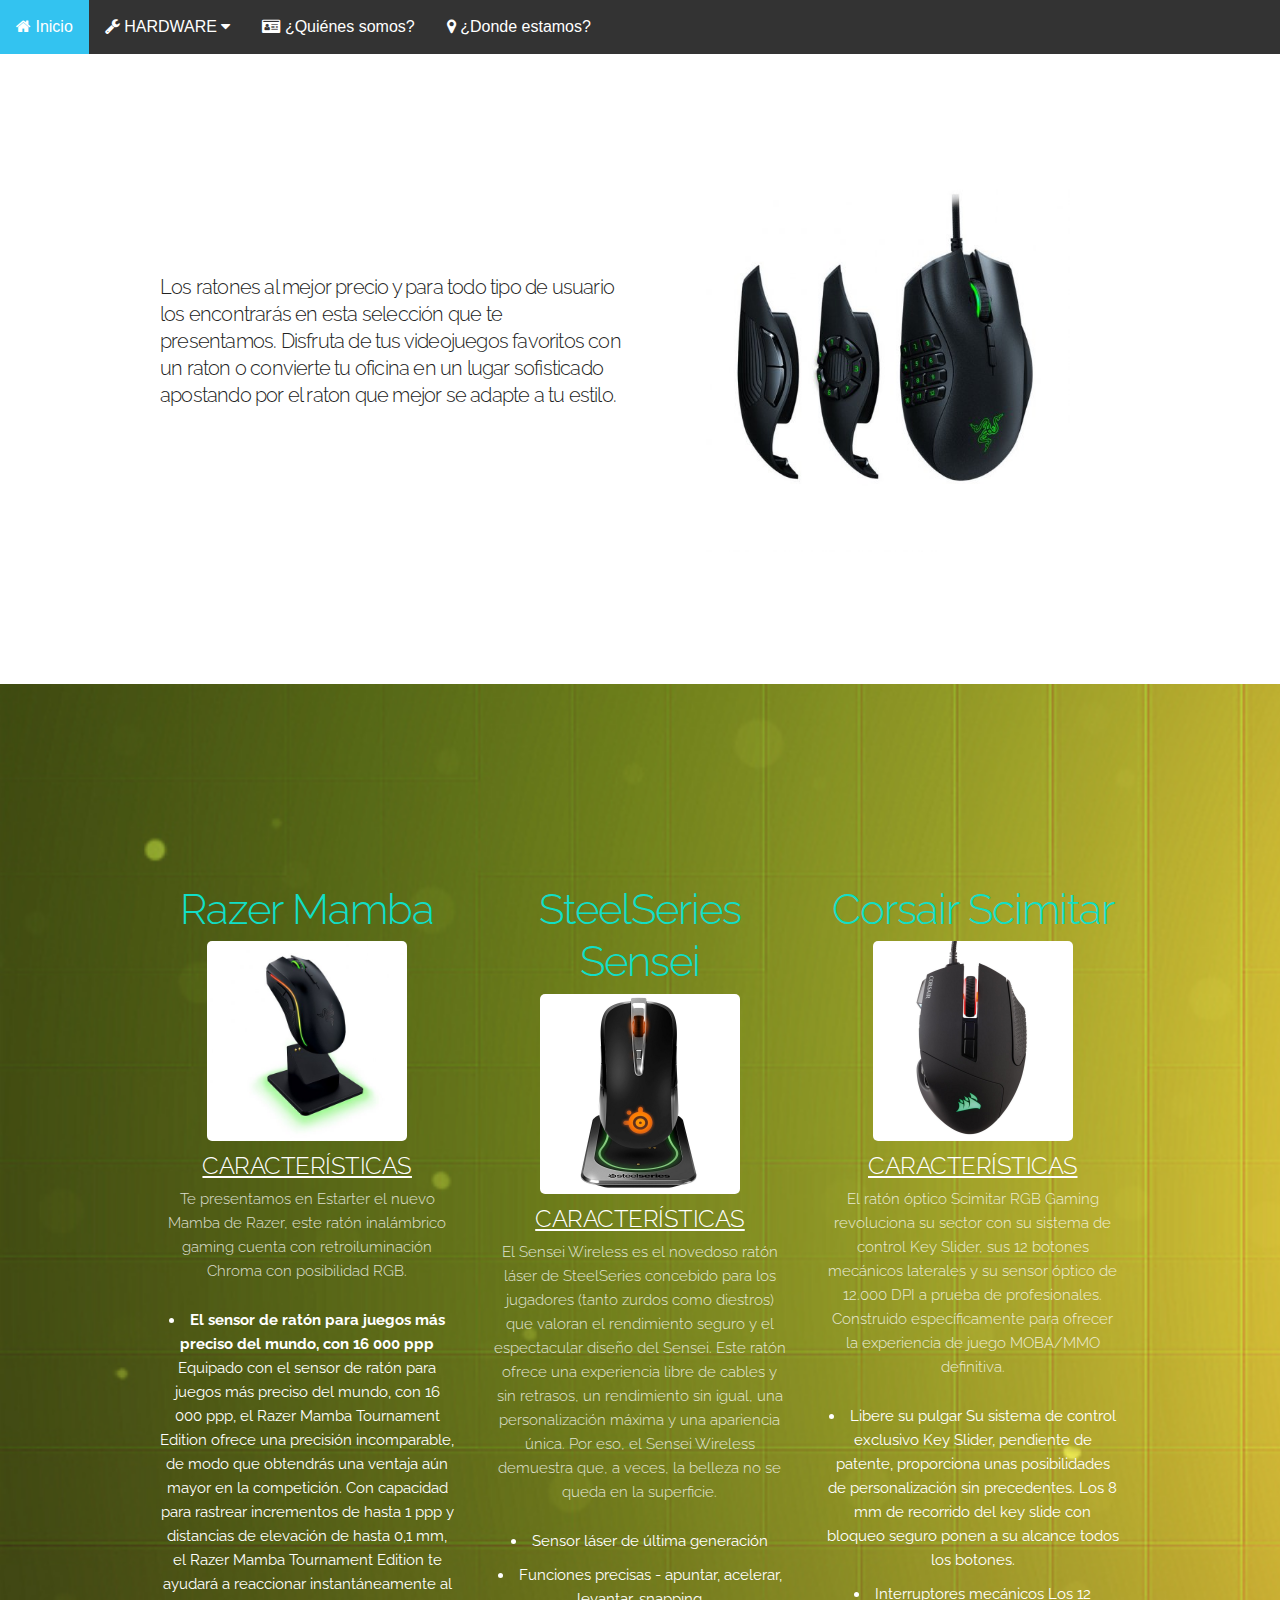
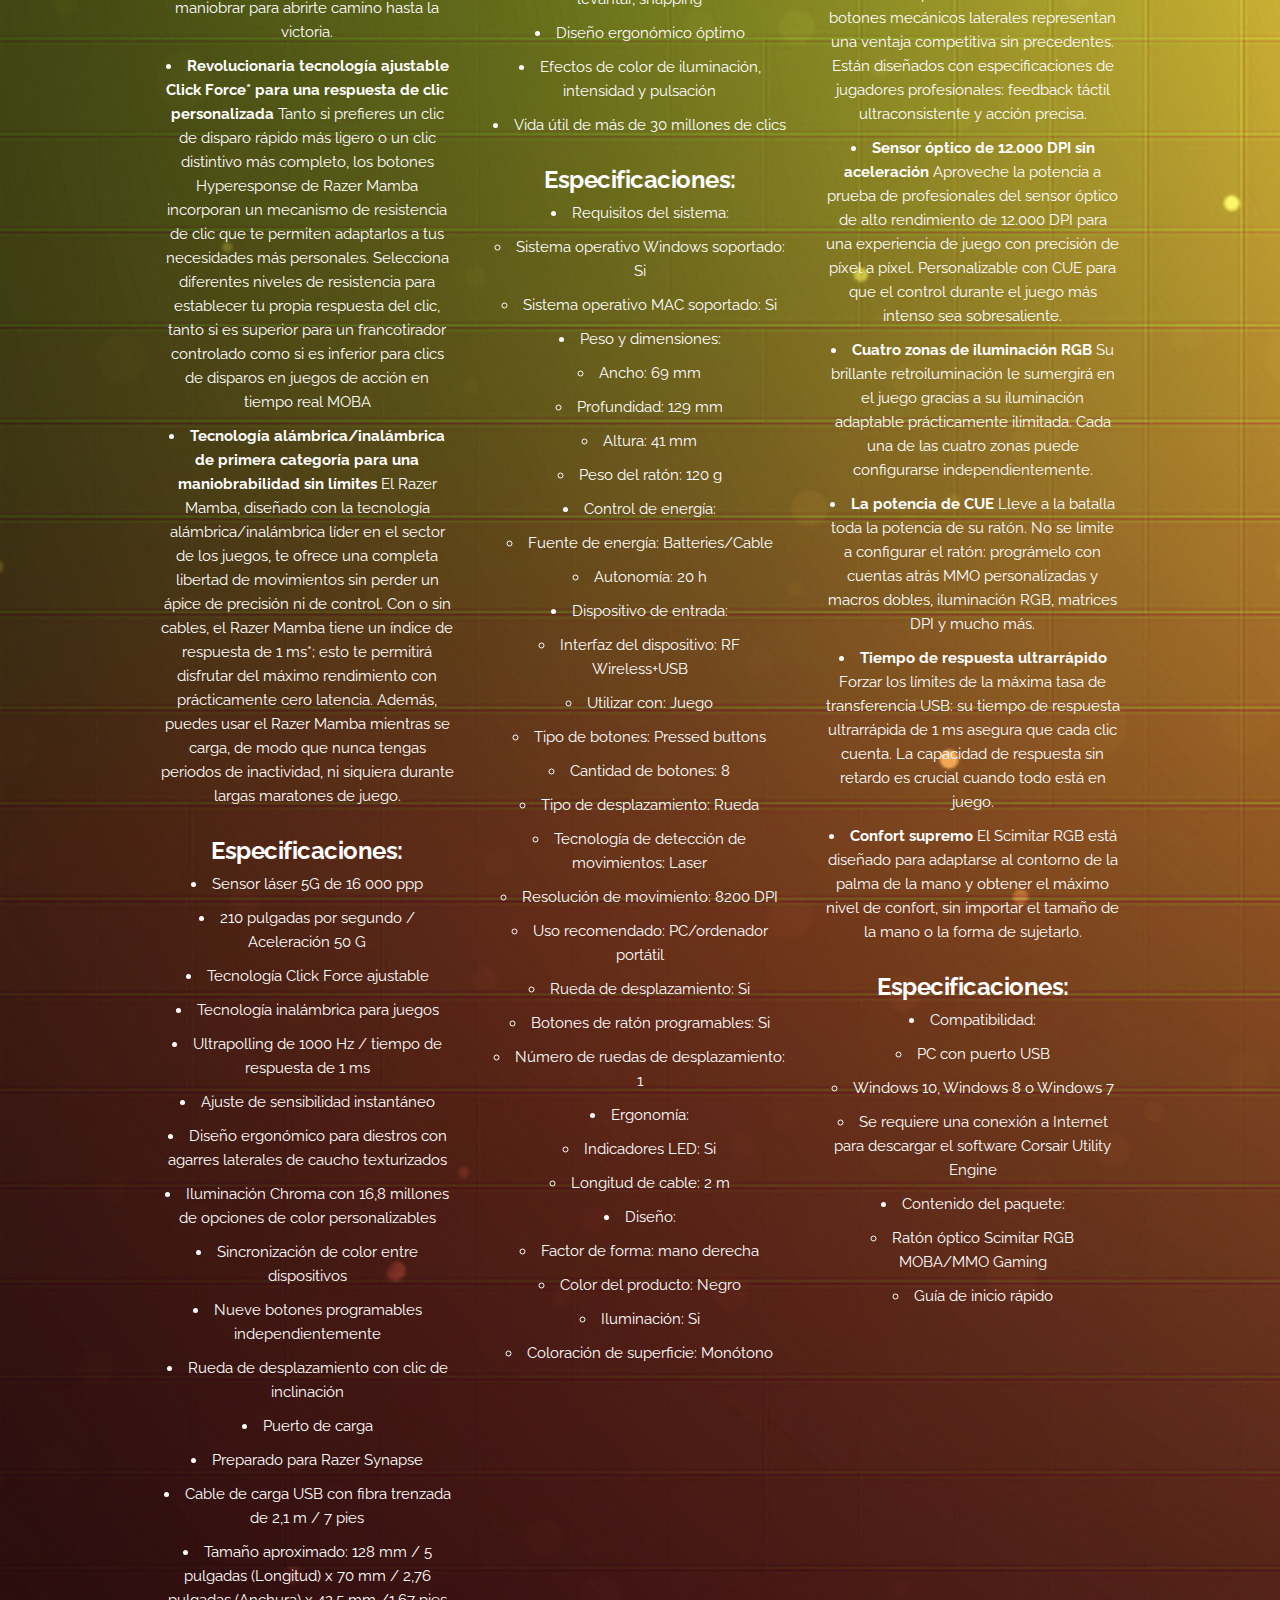
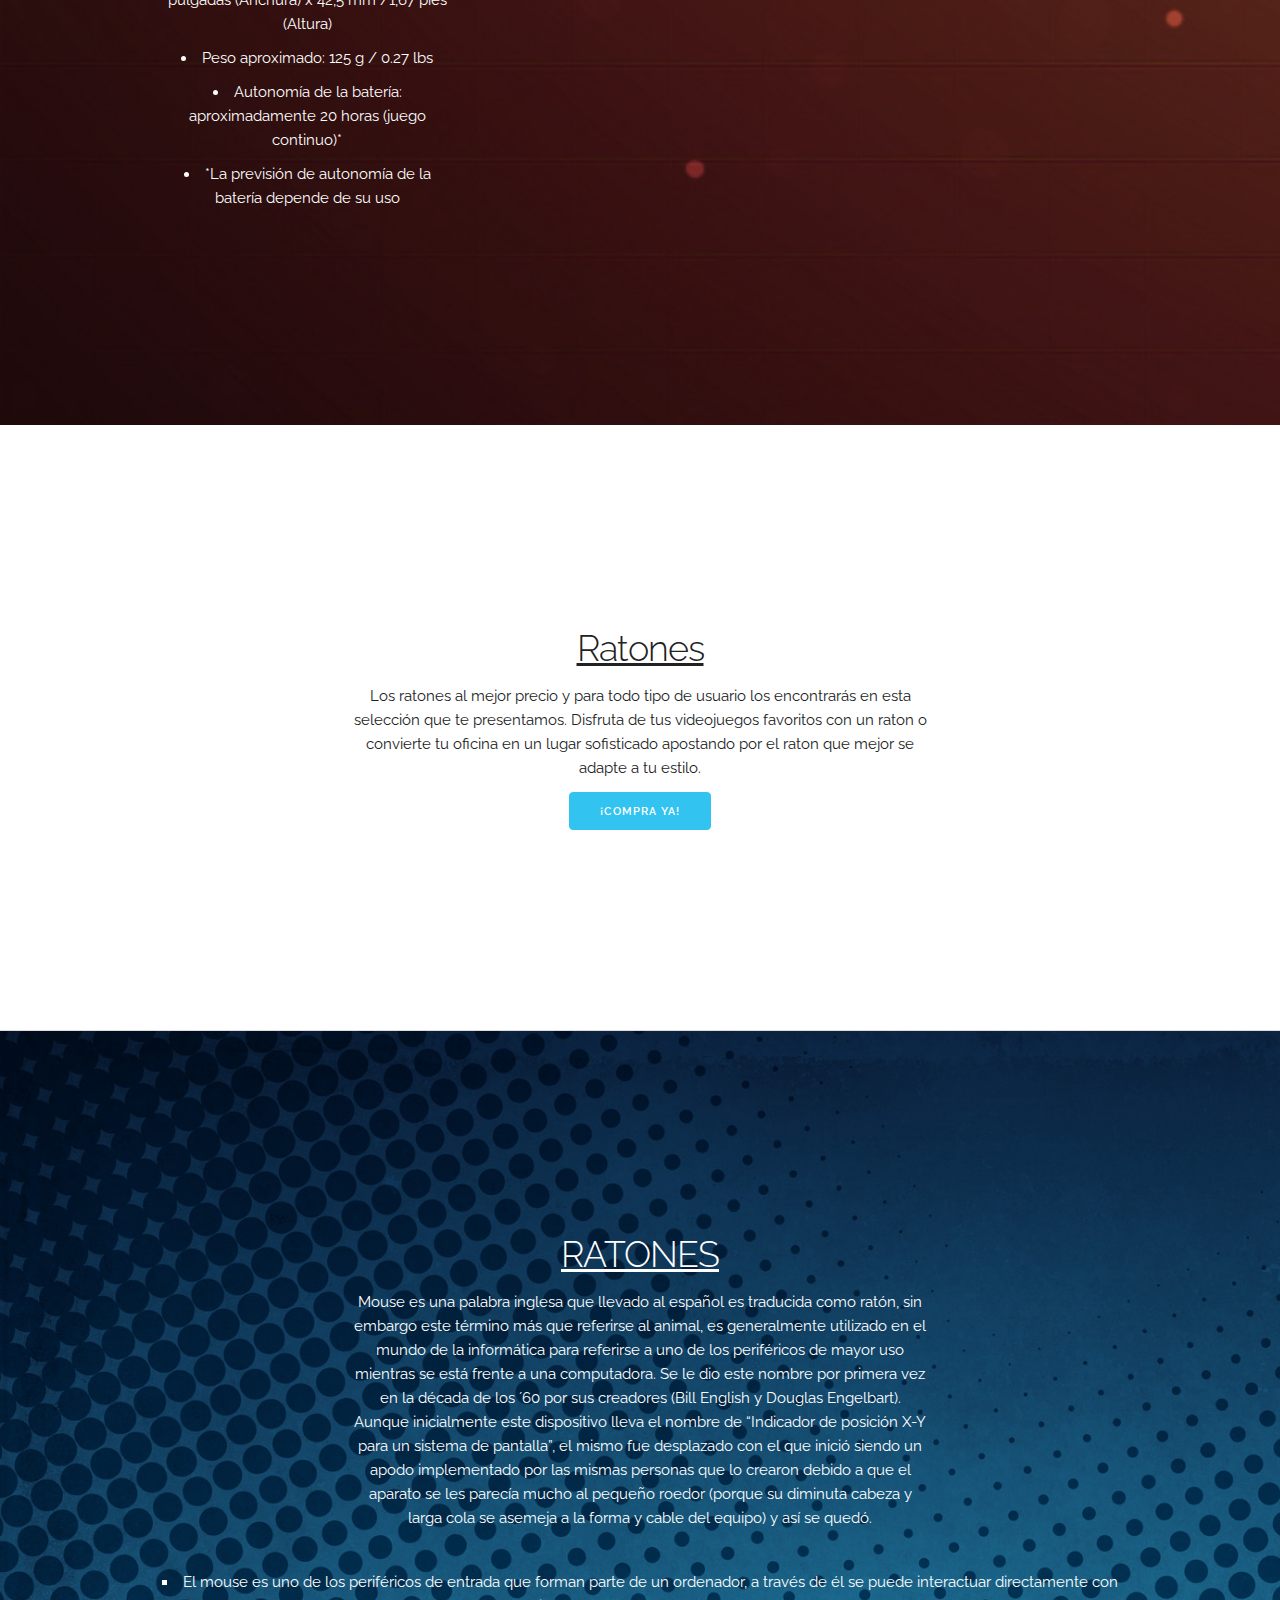
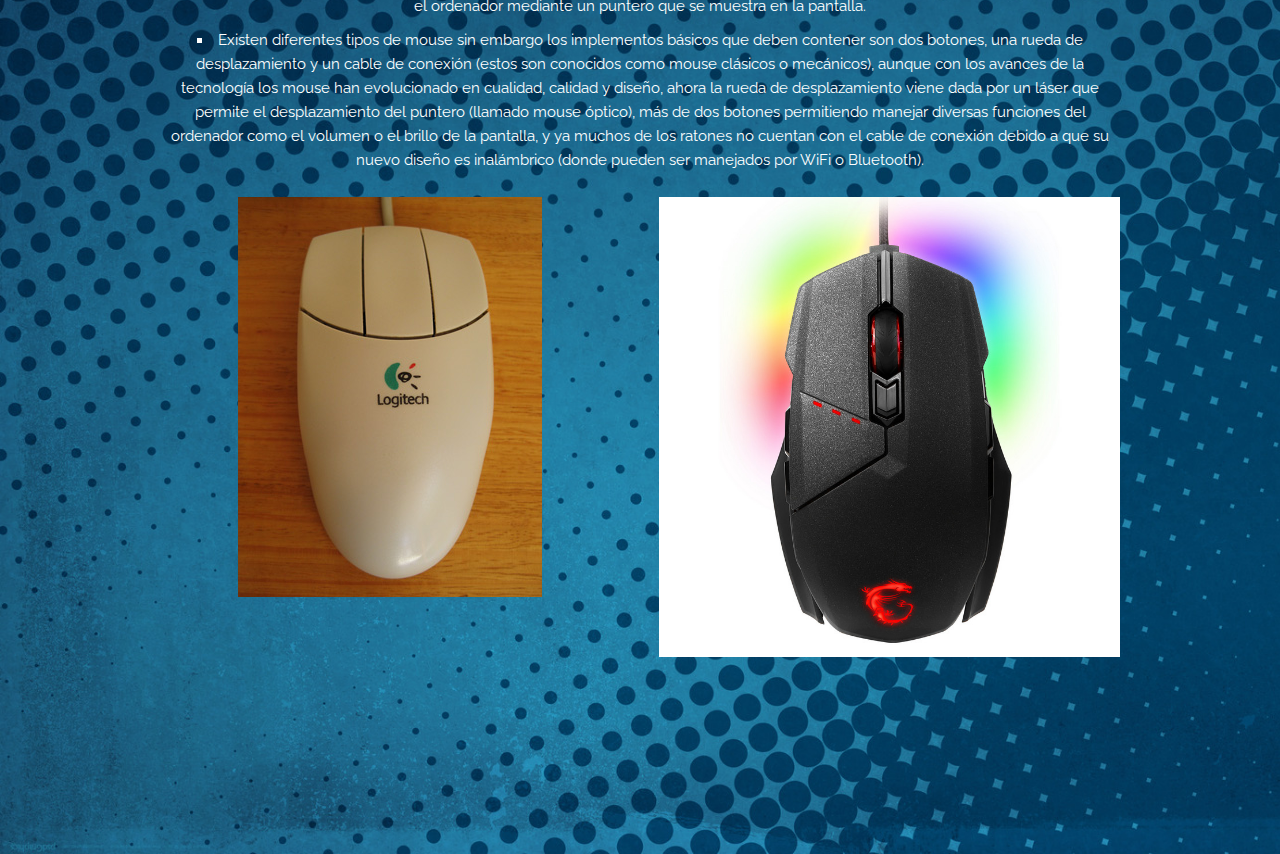
<file: ratones/ratones.html>
<!DOCTYPE html>
<html lang="en">
<head>

  <meta charset="utf-8">
  <title>RATONES</title>
  <meta name="description" content="">
  <meta name="author" content="">

  <meta name="viewport" content="width=device-width, initial-scale=1">

  <link href='//fonts.googleapis.com/css?family=Raleway:400,300,600' rel='stylesheet' type='text/css'>

  <link rel="stylesheet" href="normalize.css">
  <link rel="stylesheet" href="skeleton.css">
  <link rel="stylesheet" href="ratones.css">

  <script src="//ajax.googleapis.com/ajax/libs/jquery/2.1.1/jquery.min.js"></script>

  <link rel="icon" type="image/png" href="../images/logo.png">
  <link rel="stylesheet" href="https://cdnjs.cloudflare.com/ajax/libs/font-awesome/4.7.0/css/font-awesome.min.css">
</head>
<body>

  <div class="navbar">
    <a href="../index.html"><i class="fa fa-home" aria-hidden="true"></i> Inicio</a>
    <div class="dropdown">
      <div class="dropbtn"><i class="fa fa-wrench" aria-hidden="true"></i> HARDWARE
        <i class="fa fa-caret-down"></i>
      </div>
      <div class="dropdown-content">
        <a href="../ordenadores/ordenadores.html">ORDENADORES</a>
        <a href="../mobiles/mobiles.html">MOVILES</a>
        <a href="ratones.html">RATONES</a>
        <a href="../teclados/teclados.html">TECLADOS</a>
        <a href="../audio/audio.html">AURICULARES</a>
      </div>
    </div>
    <a href="../somos/somos.html"><i class="fa fa-id-card" aria-hidden="true"></i> ¿Quiénes somos?</a>
    <a href="../estamos/estamos.html"><i class="fa fa-map-marker" aria-hidden="true"></i> ¿Donde estamos?</a>
  </div>

  <div class="section hero">
    <div class="container">
      <div class="row">
        <div class="one-half column">
          <h4 class="hero-heading">Los ratones al mejor precio y para todo tipo de usuario los encontrarás en esta selección que te presentamos. Disfruta de tus videojuegos favoritos con un raton o convierte tu oficina en un lugar sofisticado apostando por el raton que mejor se adapte a tu estilo.</h4>
        </div>
        <div class="one-half column phones">
          <img class="phone" src="../images/raton.jpg">
        </div>
      </div>
    </div>
  </div>
  <div class="section values">
    <div class="container">
      <div class="row">
        <div class="one-third column value">
          <h2 class="value-multiplier">Razer Mamba</h2>

          <img id="myImg" src="../images/ratonrazer.jpg" alt="" width="200" height="200">

          <div id="myModal" class="modal">
            <span class="close">&times;</span>
            <img class="modal-content" id="img01">
            <div id="caption"></div>
          </div>
          <script>
          var modal = document.getElementById('myModal');
          var img = document.getElementById('myImg');
          var modalImg = document.getElementById("img01");
          var captionText = document.getElementById("caption");
          img.onclick = function(){
              modal.style.display = "block";
              modalImg.src = this.src;
              captionText.innerHTML = this.alt;
          }
          var span = document.getElementsByClassName("close")[0];
          span.onclick = function() {
              modal.style.display = "none";
          }
          </script>

          <h5 class="value-heading"><u>CARACTERÍSTICAS</u></h5>
          <p class="value-description">Te presentamos en Estarter el nuevo Mamba de Razer, este ratón inalámbrico gaming cuenta con retroiluminación Chroma con posibilidad RGB.</p>
          <p class="value-description"><ul>
              <li type="disc"><strong>El sensor de ratón para juegos más preciso del mundo, con 16 000 ppp</strong> Equipado con el sensor de ratón para juegos más preciso del mundo, con 16 000 ppp, el Razer Mamba Tournament Edition ofrece una precisión incomparable, de modo que obtendrás una ventaja aún mayor en la competición. Con capacidad para rastrear incrementos de hasta 1 ppp y distancias de elevación de hasta 0,1 mm, el Razer Mamba Tournament Edition te ayudará a reaccionar instantáneamente al maniobrar para abrirte camino hasta la victoria.</li>
              <li type="disc"><strong>Revolucionaria tecnología ajustable Click Force* para una respuesta de clic personalizada</strong> Tanto si prefieres un clic de disparo rápido más ligero o un clic distintivo más completo, los botones Hyperesponse de Razer Mamba incorporan un mecanismo de resistencia de clic que te permiten adaptarlos a tus necesidades más personales. Selecciona diferentes niveles de resistencia para establecer tu propia respuesta del clic, tanto si es superior para un francotirador controlado como si es inferior para clics de disparos en juegos de acción en tiempo real MOBA</li>
              <li type="disc"><strong>Tecnología alámbrica/inalámbrica de primera categoría para una maniobrabilidad sin límites</strong> El Razer Mamba, diseñado con la tecnología alámbrica/inalámbrica líder en el sector de los juegos, te ofrece una completa libertad de movimientos sin perder un ápice de precisión ni de control. Con o sin cables, el Razer Mamba tiene un índice de respuesta de 1 ms*; esto te permitirá disfrutar del máximo rendimiento con prácticamente cero latencia. Además, puedes usar el Razer Mamba mientras se carga, de modo que nunca tengas periodos de inactividad, ni siquiera durante largas maratones de juego.</li>
            </ul></p>
          <h5 class="value-heading"><strong>Especificaciones:</strong></h5>
          <ul>
            <li type="disc">Sensor láser 5G de 16 000 ppp</li>
            <li type="disc">210 pulgadas por segundo / Aceleración 50 G</li>
            <li type="disc">Tecnología Click Force ajustable</li>
            <li type="disc">Tecnología inalámbrica para juegos</li>
            <li type="disc">Ultrapolling de 1000 Hz / tiempo de respuesta de 1 ms</li>
            <li type="disc">Ajuste de sensibilidad instantáneo</li>
            <li type="disc">Diseño ergonómico para diestros con agarres laterales de caucho texturizados</li>
            <li type="disc">Iluminación Chroma con 16,8 millones de opciones de color personalizables</li>
            <li type="disc">Sincronización de color entre dispositivos</li>
            <li type="disc">Nueve botones programables independientemente</li>
            <li type="disc">Rueda de desplazamiento con clic de inclinación</li>
            <li type="disc">Puerto de carga</li>
            <li type="disc">Preparado para Razer Synapse</li>
            <li type="disc">Cable de carga USB con fibra trenzada de 2,1 m / 7 pies</li>
            <li type="disc">Tamaño aproximado: 128 mm / 5 pulgadas (Longitud) x 70 mm / 2,76 pulgadas (Anchura) x 42,5 mm /1,67 pies (Altura)</li>
            <li type="disc">Peso aproximado: 125 g / 0.27 lbs</li>
            <li type="disc">Autonomía de la batería: aproximadamente 20 horas (juego continuo)*</li>
            <li type="disc">*La previsión de autonomía de la batería depende de su uso</li>
          </ul>
        </div>
        <div class="one-third column value">
          <h2 class="value-multiplier">SteelSeries Sensei</h2>

          <img id="myImg" src="../images/steel.jpg" alt="Trolltunga, Norway" width="200" height="200">

          <div id="myModal" class="modal">
            <span class="close">&times;</span>
            <img class="modal-content" id="img01">
            <div id="caption"></div>
          </div>
          <script>
          var modal = document.getElementById('myModal');
          var img = document.getElementById('myImg');
          var modalImg = document.getElementById("img01");
          var captionText = document.getElementById("caption");
          img.onclick = function(){
              modal.style.display = "block";
              modalImg.src = this.src;
              captionText.innerHTML = this.alt;
          }
          var span = document.getElementsByClassName("close")[0];
          span.onclick = function() {
              modal.style.display = "none";
          }
          </script>

          <h5 class="value-heading"><u>CARACTERÍSTICAS</u></h5>
          <p class="value-description">El Sensei Wireless es el novedoso ratón láser de SteelSeries concebido para los jugadores (tanto zurdos como diestros) que valoran el rendimiento seguro y el espectacular diseño del Sensei. Este ratón ofrece una experiencia libre de cables y sin retrasos, un rendimiento sin igual, una personalización máxima y una apariencia única. Por eso, el Sensei Wireless demuestra que, a veces, la belleza no se queda en la superficie.</p>
          <p class="value-description"><ul>
              <li type="disc">Sensor láser de última generación</li>
              <li type="disc">Funciones precisas - apuntar, acelerar, levantar, snapping</li>
              <li type="disc">Diseño ergonómico óptimo</li>
              <li type="disc">Efectos de color de iluminación, intensidad y pulsación</li>
              <li type="disc">Vida útil de más de 30 millones de clics</li>
            </ul></p>
          <h5 class="value-heading"><strong>Especificaciones:</strong></h5>
          <ul>
            <li type="disc">Requisitos del sistema:</li>
            <li type="circle">Sistema operativo Windows soportado: Si</li>
            <li type="circle">Sistema operativo MAC soportado: Si</li>
            <li type="disc">Peso y dimensiones:</li>
            <li type="circle">Ancho: 69 mm</li>
            <li type="circle">Profundidad: 129 mm</li>
            <li type="circle">Altura: 41 mm</li>
            <li type="circle">Peso del ratón: 120 g</li>
            <li type="disc">Control de energía:</li>
            <li type="circle">Fuente de energía: Batteries/Cable</li>
            <li type="circle">Autonomía: 20 h</li>
            <li type="disc">Dispositivo de entrada:</li>
            <li type="circle">Interfaz del dispositivo: RF Wireless+USB</li>
            <li type="circle">Utilizar con: Juego</li>
            <li type="circle">Tipo de botones: Pressed buttons</li>
            <li type="circle">Cantidad de botones: 8</li>
            <li type="circle">Tipo de desplazamiento: Rueda</li>
            <li type="circle">Tecnología de detección de movimientos: Laser</li>
            <li type="circle">Resolución de movimiento: 8200 DPI</li>
            <li type="circle">Uso recomendado: PC/ordenador portátil</li>
            <li type="circle">Rueda de desplazamiento: Si</li>
            <li type="circle">Botones de ratón programables: Si</li>
            <li type="circle">Número de ruedas de desplazamiento: 1</li>
            <li type="disc">Ergonomía:</li>
            <li type="circle">Indicadores LED: Si</li>
            <li type="circle">Longitud de cable: 2 m</li>
            <li type="disc">Diseño:</li>
            <li type="circle">Factor de forma: mano derecha</li>
            <li type="circle">Color del producto: Negro</li>
            <li type="circle">Iluminación: Si</li>
            <li type="circle">Coloración de superficie: Monótono</li>
          </ul>
        </div>
        <div class="one-third column value">
          <h2 class="value-multiplier">Corsair Scimitar</h2>

          <img id="myImg" src="../images/corsair.jpg" alt="Trolltunga, Norway" width="200" height="200">

          <div id="myModal" class="modal">
            <span class="close">&times;</span>
            <img class="modal-content" id="img01">
            <div id="caption"></div>
          </div>
          <script>
          var modal = document.getElementById('myModal');
          var img = document.getElementById('myImg');
          var modalImg = document.getElementById("img01");
          var captionText = document.getElementById("caption");
          img.onclick = function(){
              modal.style.display = "block";
              modalImg.src = this.src;
              captionText.innerHTML = this.alt;
          }
          var span = document.getElementsByClassName("close")[0];
          span.onclick = function() {
              modal.style.display = "none";
          }
          </script>

          <h5 class="value-heading"><u>CARACTERÍSTICAS</u></h5>
          <p class="value-description">El ratón óptico Scimitar RGB Gaming revoluciona su sector con su sistema de control Key Slider, sus 12 botones mecánicos laterales y su sensor óptico de 12.000 DPI a prueba de profesionales. Construido específicamente para ofrecer la experiencia de juego MOBA/MMO definitiva.</p>
          <p class="value-description"><ul>
              <li type="disc"><stong>Libere su pulgar</strong>
                Su sistema de control exclusivo Key Slider, pendiente de patente, proporciona unas posibilidades de personalización sin precedentes. Los 8 mm de recorrido del key slide con bloqueo seguro ponen a su alcance todos los botones.</li>
              <li type="disc"><stong>Interruptores mecánicos</strong>
                Los 12 botones mecánicos laterales representan una ventaja competitiva sin precedentes. Están diseñados con especificaciones de jugadores profesionales: feedback táctil ultraconsistente y acción precisa.</li>
              <li type="disc"><strong>Sensor óptico de 12.000 DPI sin aceleración</strong>
                Aproveche la potencia a prueba de profesionales del sensor óptico de alto rendimiento de 12.000 DPI para una experiencia de juego con precisión de píxel a píxel. Personalizable con CUE para que el control durante el juego más intenso sea sobresaliente.</li>
              <li type="disc"><strong>Cuatro zonas de iluminación RGB</strong>
                Su brillante retroiluminación le sumergirá en el juego gracias a su iluminación adaptable prácticamente ilimitada. Cada una de las cuatro zonas puede configurarse independientemente.</li>
              <li type="disc"><strong>La potencia de CUE</strong>
                Lleve a la batalla toda la potencia de su ratón. No se limite a configurar el ratón: prográmelo con cuentas atrás MMO personalizadas y macros dobles, iluminación RGB, matrices DPI y mucho más.</li>
              <li type="disc"><strong>Tiempo de respuesta ultrarrápido</strong>
                Forzar los límites de la máxima tasa de transferencia USB: su tiempo de respuesta ultrarrápida de 1 ms asegura que cada clic cuenta. La capacidad de respuesta sin retardo es crucial cuando todo está en juego.</li>
              <li type="disc"><strong>Confort supremo</strong>
                El Scimitar RGB está diseñado para adaptarse al contorno de la palma de la mano y obtener el máximo nivel de confort, sin importar el tamaño de la mano o la forma de sujetarlo.</li>
            </ul></p>
          <h5 class="value-heading"><strong>Especificaciones:</strong></h5>
          <ul>
            <li type="disc">Compatibilidad:</li>
            <li type="circle">PC con puerto USB</li>
            <li type="circle">Windows 10, Windows 8 o Windows 7</li>
            <li type="circle">Se requiere una conexión a Internet para descargar el software Corsair Utility Engine</li>
            <li type="disc">Contenido del paquete:</li>
            <li type="circle">Ratón óptico Scimitar RGB MOBA/MMO Gaming</li>
            <li type="circle">Guía de inicio rápido</li>
          </ul>
        </div>
      </div>
    </div>
  </div>
  <div class="section get-help">
    <div class="container">
      <h3 class="section-heading"><u>Ratones</u></h3>
      <p class="section-description">Los ratones al mejor precio y para todo tipo de usuario los encontrarás en esta selección que te presentamos. Disfruta de tus videojuegos favoritos con un raton o convierte tu oficina en un lugar sofisticado apostando por el raton que mejor se adapte a tu estilo.</p>
      <a class="button button-primary" href="ratones.html">¡COMPRA YA!</a>
    </div>
  </div>

  <div class="section categories">
    <div class="container">
      <h3 class="section-heading"><u>RATONES</u></h3>
      <p class="section-description">Mouse es una palabra inglesa que llevado al español es traducida como ratón, sin embargo este término más que referirse al animal, es generalmente utilizado en el mundo de la informática para referirse a uno de los periféricos de mayor uso mientras se está frente a una computadora. Se le dio este nombre por primera vez en la década de los ´60 por sus creadores (Bill English y Douglas Engelbart). Aunque inicialmente este dispositivo lleva el nombre de “Indicador de posición X-Y para un sistema de pantalla”, el mismo fue desplazado con el que inició siendo un apodo implementado por las mismas personas que lo crearon debido a que el aparato se les parecía mucho al pequeño roedor (porque su diminuta cabeza y larga cola se asemeja a la forma y cable del equipo) y así se quedó.</p>
      <ul>
          <li type="square">El mouse es uno de los periféricos de entrada que forman parte de un ordenador, a través de él se puede interactuar directamente con el ordenador mediante un puntero que se muestra en la pantalla.</li>
          <li type="square">Existen diferentes tipos de mouse sin embargo los implementos básicos que deben contener son dos botones, una rueda de desplazamiento y un cable de conexión (estos son conocidos como mouse clásicos o mecánicos), aunque con los avances de la tecnología los mouse han evolucionado en cualidad, calidad y diseño, ahora la rueda de desplazamiento viene dada por un láser que permite el desplazamiento del puntero (llamado mouse óptico), más de dos botones permitiendo manejar diversas funciones del ordenador como el volumen o el brillo de la pantalla, y ya muchos de los ratones no cuentan con el cable de conexión debido a que su nuevo diseño es inalámbrico (donde pueden ser manejados por WiFi o Bluetooth).</li>
      </ul>
      <div class="row">
        <div class="one-half column category">
          <img class="u-max-full-width" src="../images/antiguo.jpg">
        </div>
        <div class="one-half column category">
          <img class="u-max-full-width" src="../images/moderno.jpg">
        </div>
      </div>
      </div>
    </div>
  </body>
</html>
</file>
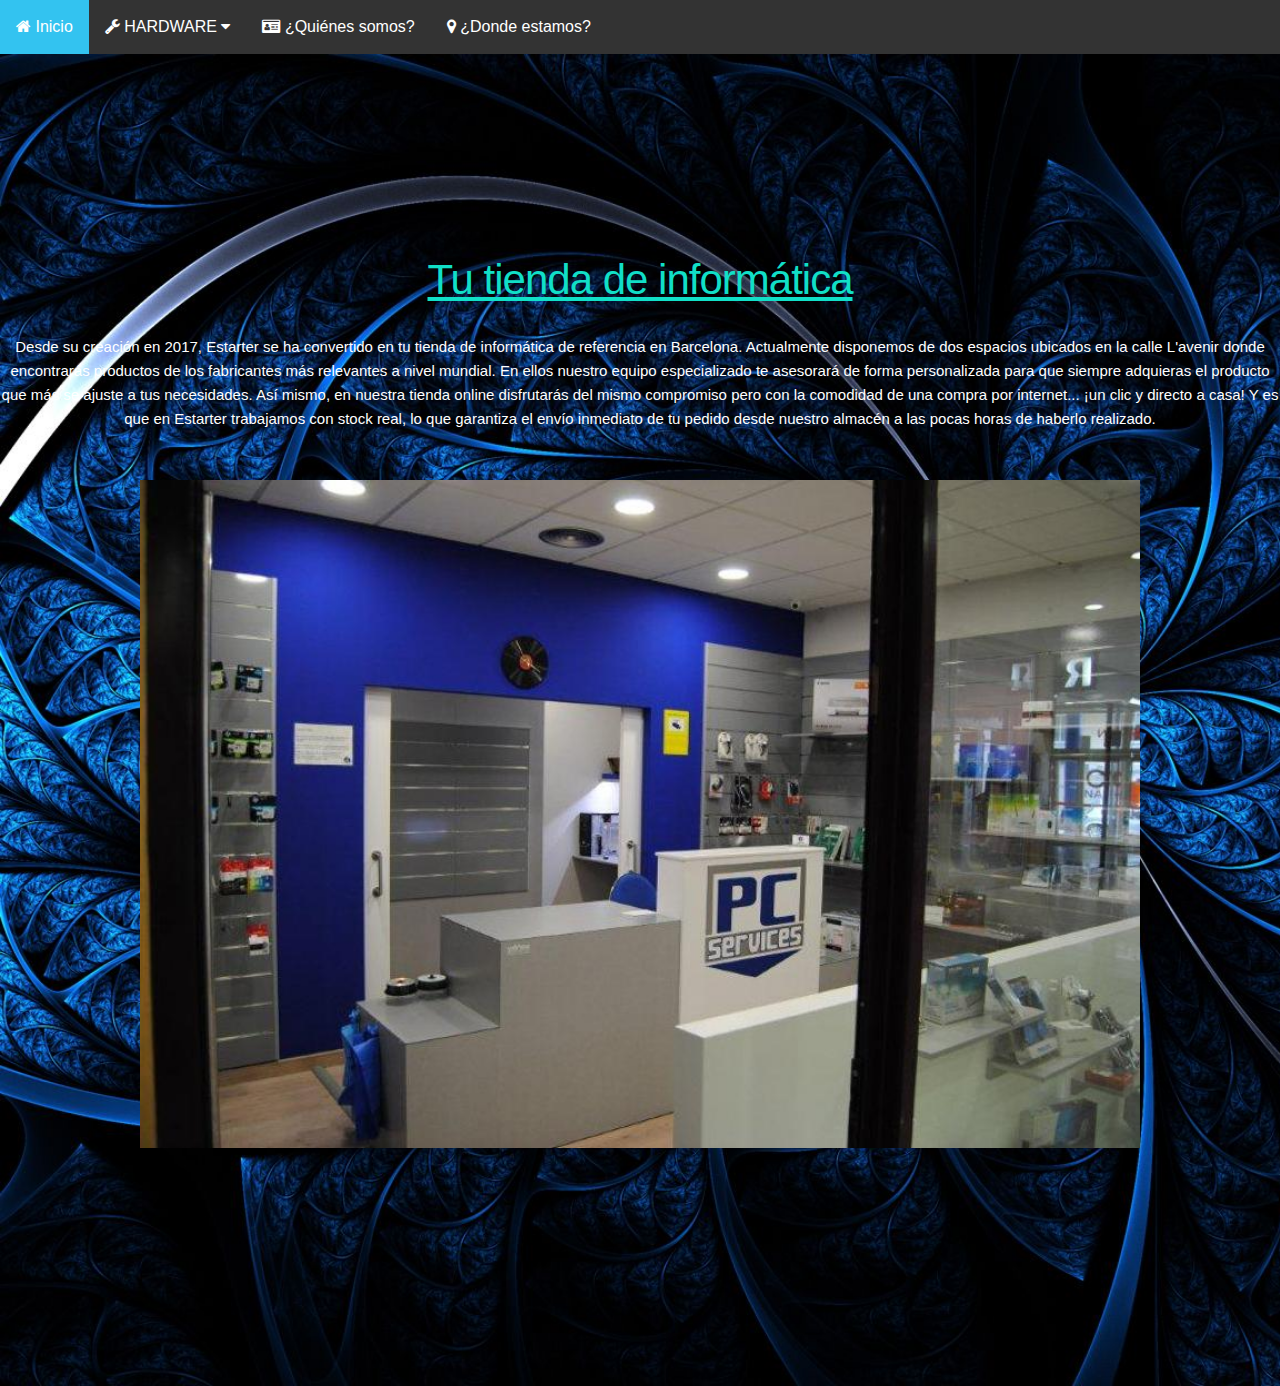
<file: somos/somos.html>
<!DOCTYPE html>
<html lang="en">
<head>

  <meta charset="utf-8">
  <title>¿Quiénes somos?</title>
  <meta name="description" content="">
  <meta name="author" content="">

  <meta name="viewport" content="width=device-width, initial-scale=1">

  <link href='//fonts.googleapis.com/css?family=Raleway:400,300,600' rel='stylesheet' type='text/css'>

  <link rel="stylesheet" href="normalize.css">
  <link rel="stylesheet" href="skeleton.css">
  <link rel="stylesheet" href="somos.css">

  <script src="//ajax.googleapis.com/ajax/libs/jquery/2.1.1/jquery.min.js"></script>

  <link rel="icon" type="image/png" href="../images/logo.png">
  <link rel="stylesheet" href="https://cdnjs.cloudflare.com/ajax/libs/font-awesome/4.7.0/css/font-awesome.min.css">
</head>
<body>

  <div class="navbar">
    <a href="../index.html"><i class="fa fa-home" aria-hidden="true"></i> Inicio</a>
    <div class="dropdown">
      <div class="dropbtn"><i class="fa fa-wrench" aria-hidden="true"></i> HARDWARE
        <i class="fa fa-caret-down"></i>
      </div>
      <div class="dropdown-content">
        <a href="../ordenadores/ordenadores.html">ORDENADORES</a>
        <a href="../mobiles/mobiles.html">MOVILES</a>
        <a href="../ratones/ratones.html">RATONES</a>
        <a href="../teclados/teclados.html">TECLADOS</a>
        <a href="../audio/audio.html">AURICULARES</a>
      </div>
    </div>
    <a href="somos.html"><i class="fa fa-id-card" aria-hidden="true"></i> ¿Quiénes somos?</a>
    <a href="../estamos/estamos.html"><i class="fa fa-map-marker" aria-hidden="true"></i> ¿Donde estamos?</a>
  </div>
  <div class="section values">
    <h2 class="value-multiplier"><u>Tu tienda de informática</u></h2>
    <br>
    <p>Desde su creación en 2017, Estarter se ha convertido en tu tienda de informática de referencia en Barcelona. Actualmente disponemos de dos espacios ubicados en la calle L'avenir donde encontrarás productos de los fabricantes más relevantes a nivel mundial. En ellos nuestro equipo especializado te asesorará de forma personalizada para que siempre adquieras el producto que más se ajuste a tus necesidades. Así mismo, en nuestra tienda online disfrutarás del mismo compromiso pero con la comodidad de una compra por internet... ¡un clic y directo a casa! Y es que en Estarter trabajamos con stock real, lo que garantiza el envío inmediato de tu pedido desde nuestro almacén a las pocas horas de haberlo realizado.</p>
    <br>
    <div class="slideshow-container">

<div class="mySlides fade">
  <img src="../images/tienda.jpg" style="width:100%">
</div>

<div class="mySlides fade">
  <img src="../images/tienda2.jpg" style="width:100%">
</div>

<div class="mySlides fade">
  <img src="../images/tienda3.jpg" style="width:100%">
</div>
</div>
<br>

<div style="text-align:center">
  <span class="dot"></span>
  <span class="dot"></span>
  <span class="dot"></span>
</div>

<script>
var slideIndex = 0;
showSlides();

function showSlides() {
    var i;
    var slides = document.getElementsByClassName("mySlides");
    var dots = document.getElementsByClassName("dot");
    for (i = 0; i < slides.length; i++) {
       slides[i].style.display = "none";
    }
    slideIndex++;
    if (slideIndex > slides.length) {slideIndex = 1}
    for (i = 0; i < dots.length; i++) {
        dots[i].className = dots[i].className.replace(" active", "");
    }
    slides[slideIndex-1].style.display = "block";
    dots[slideIndex-1].className += " active";
    setTimeout(showSlides, 3000); // Change image every 2 seconds
}
</script>
</body>
</html>
</file>
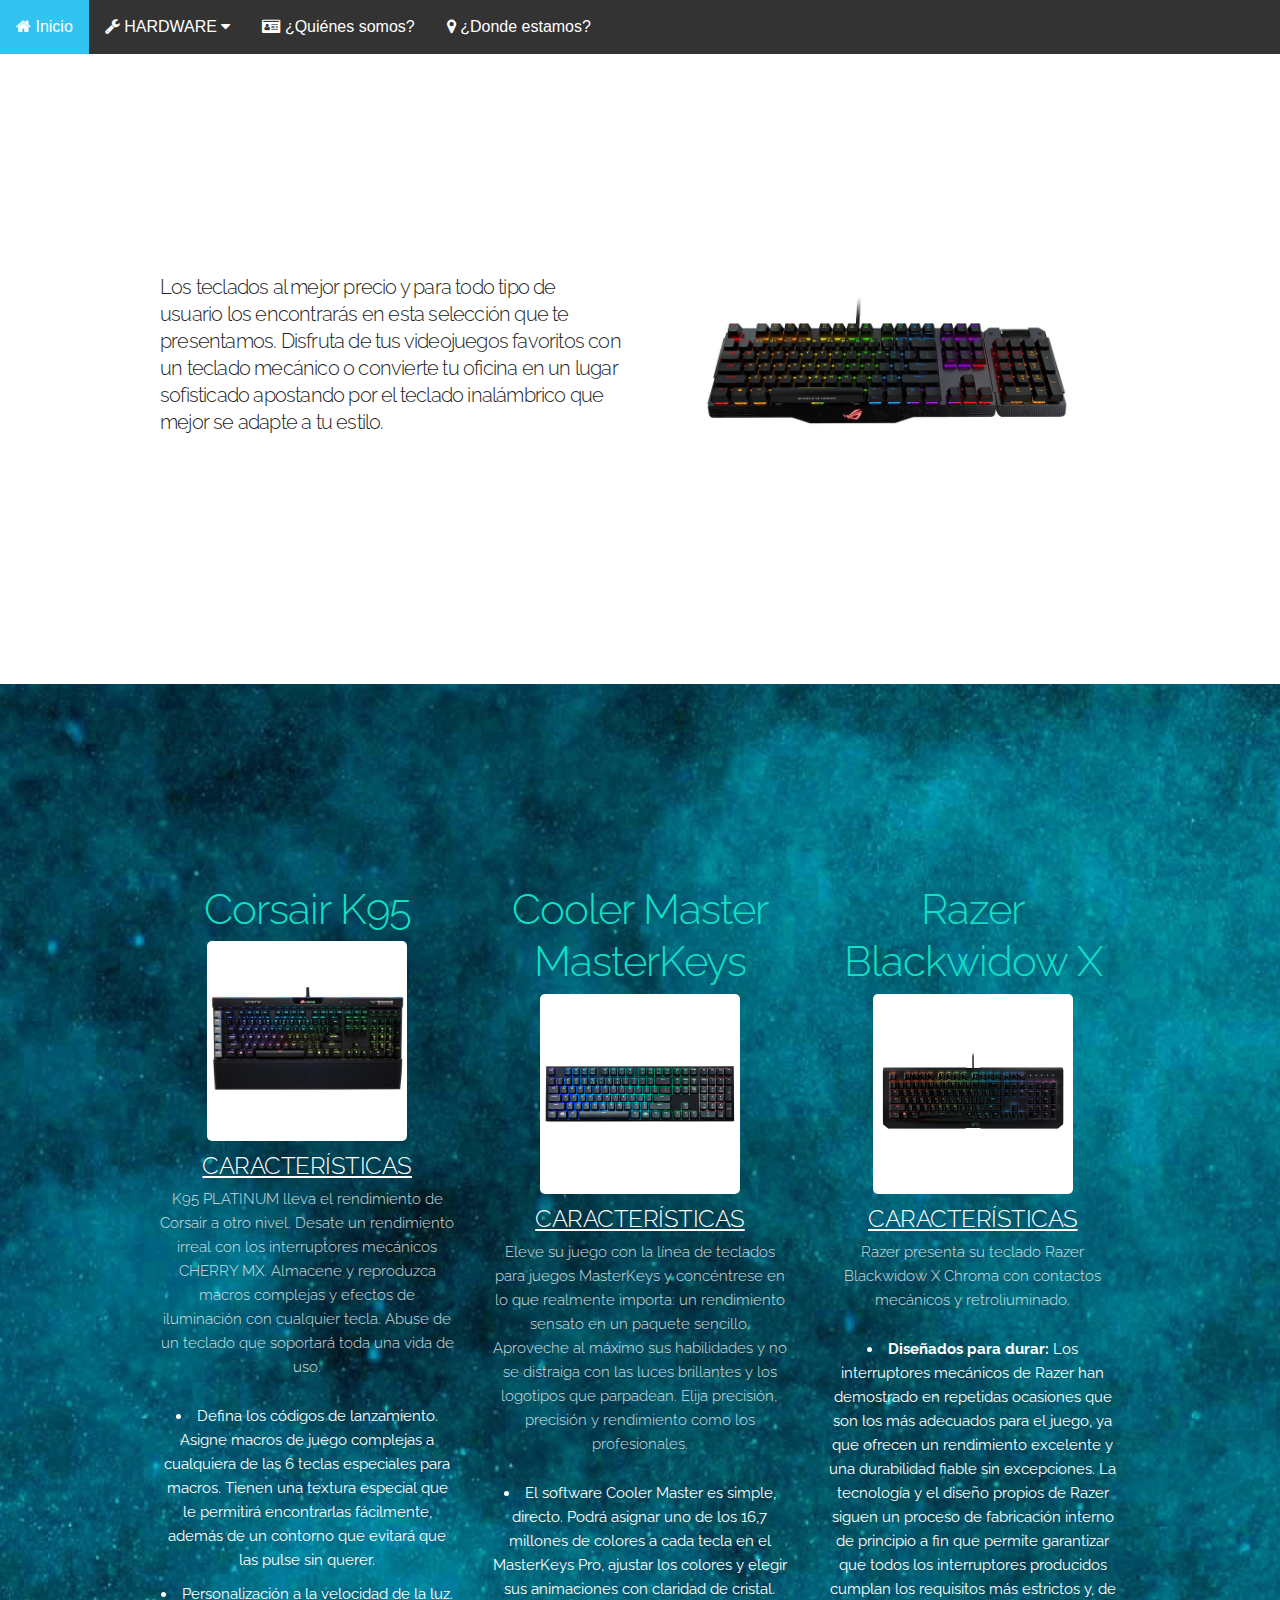
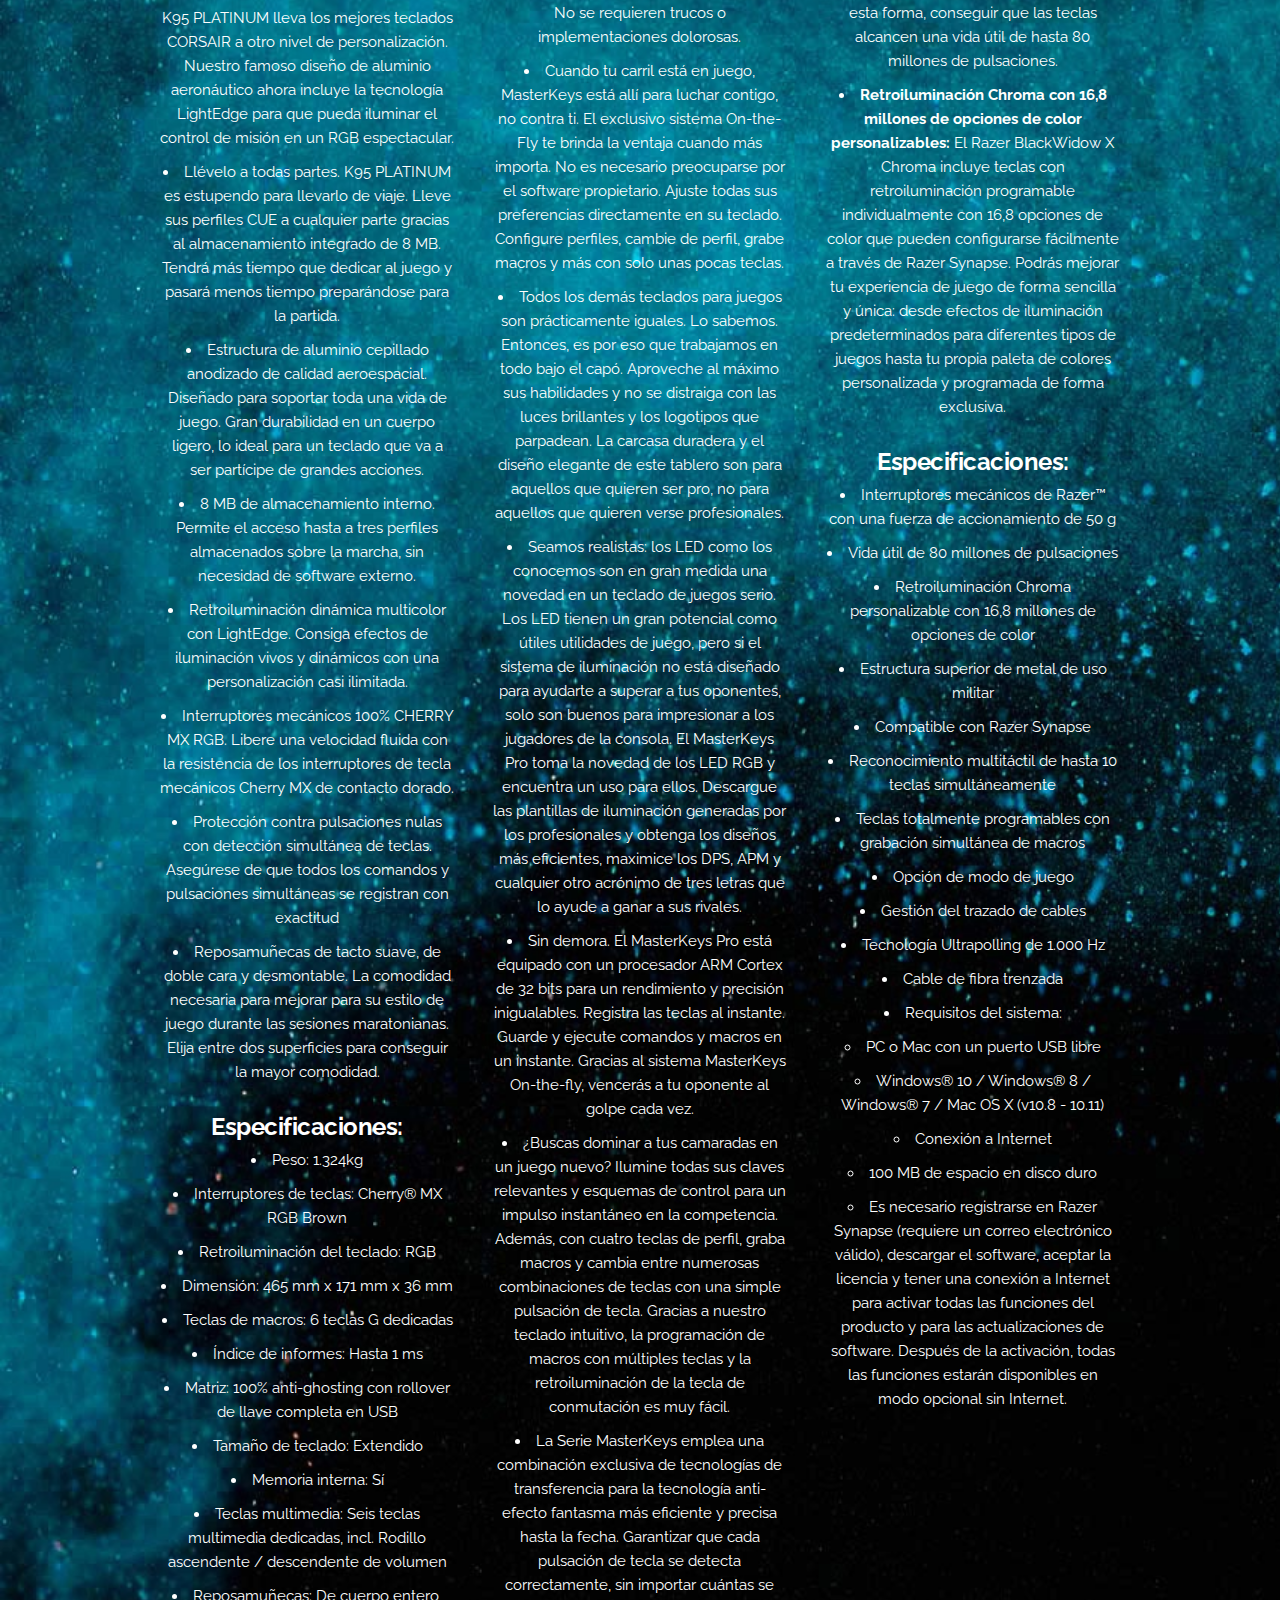
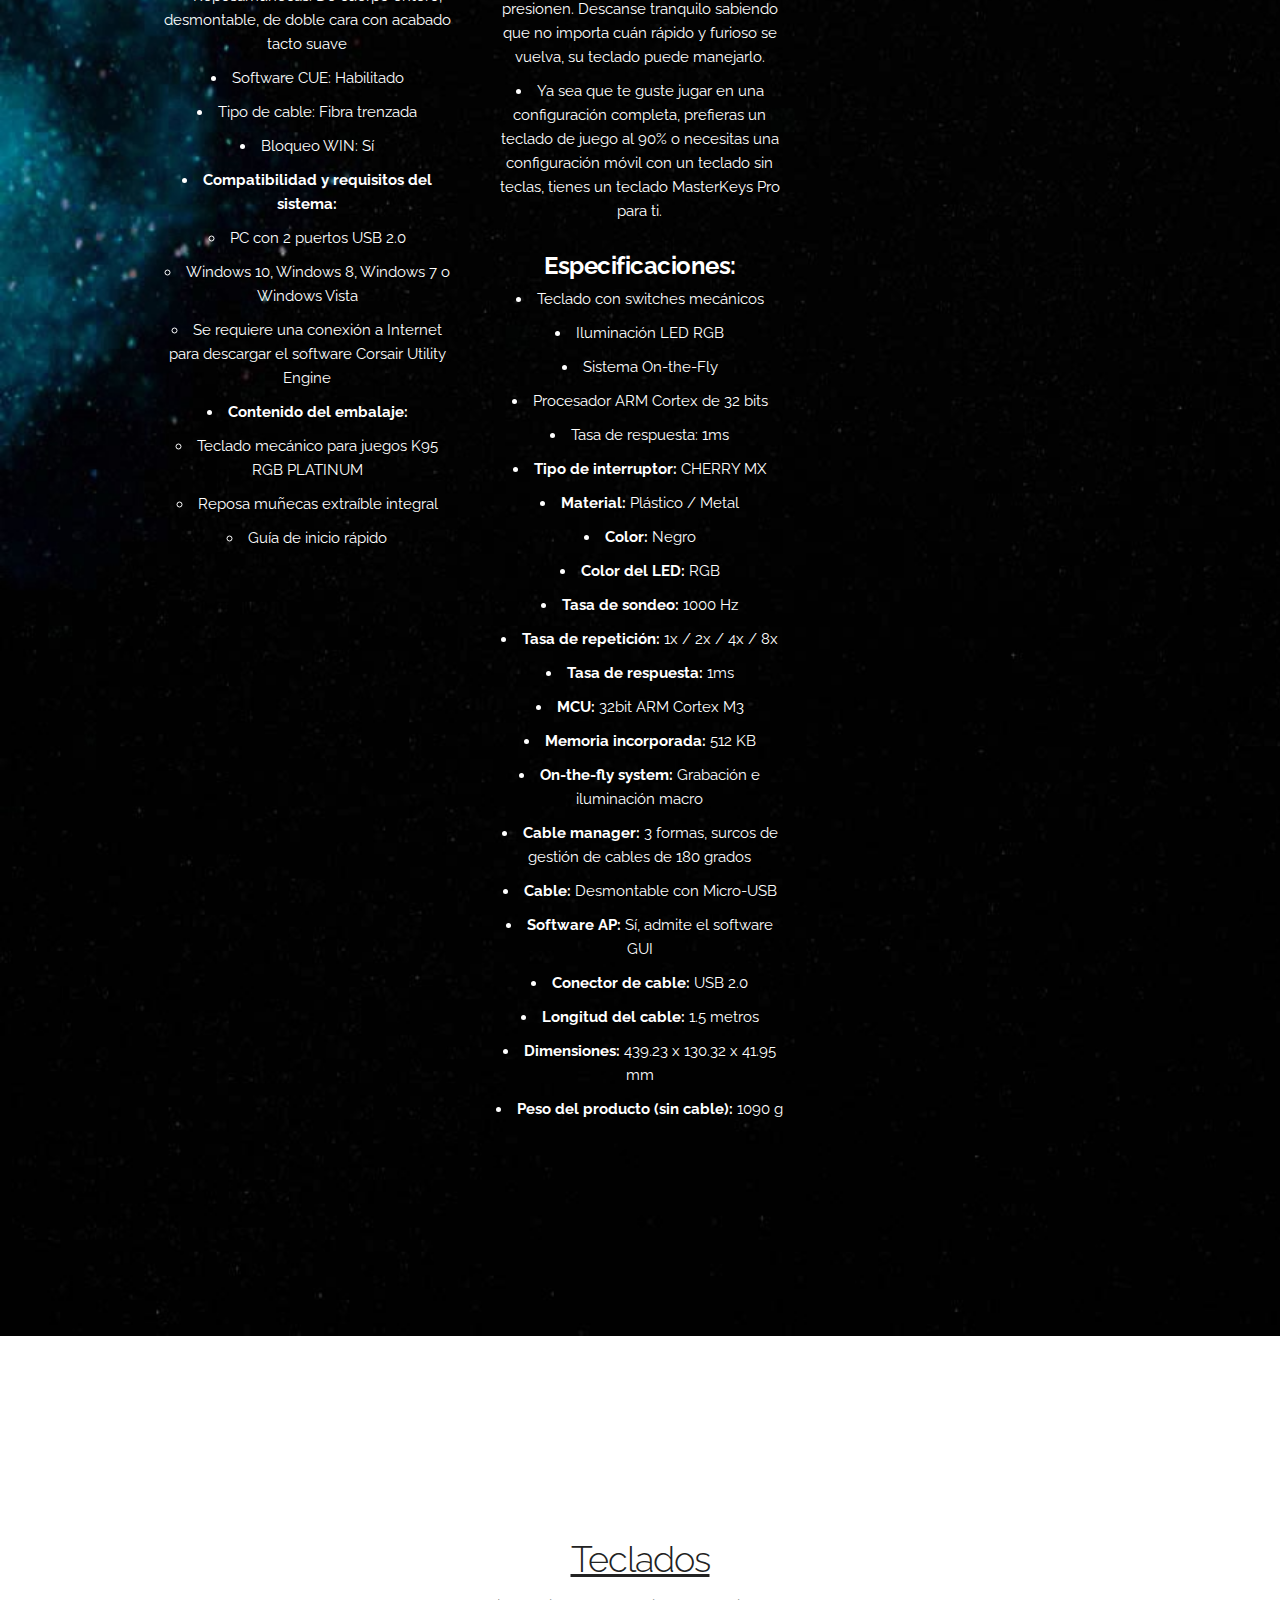
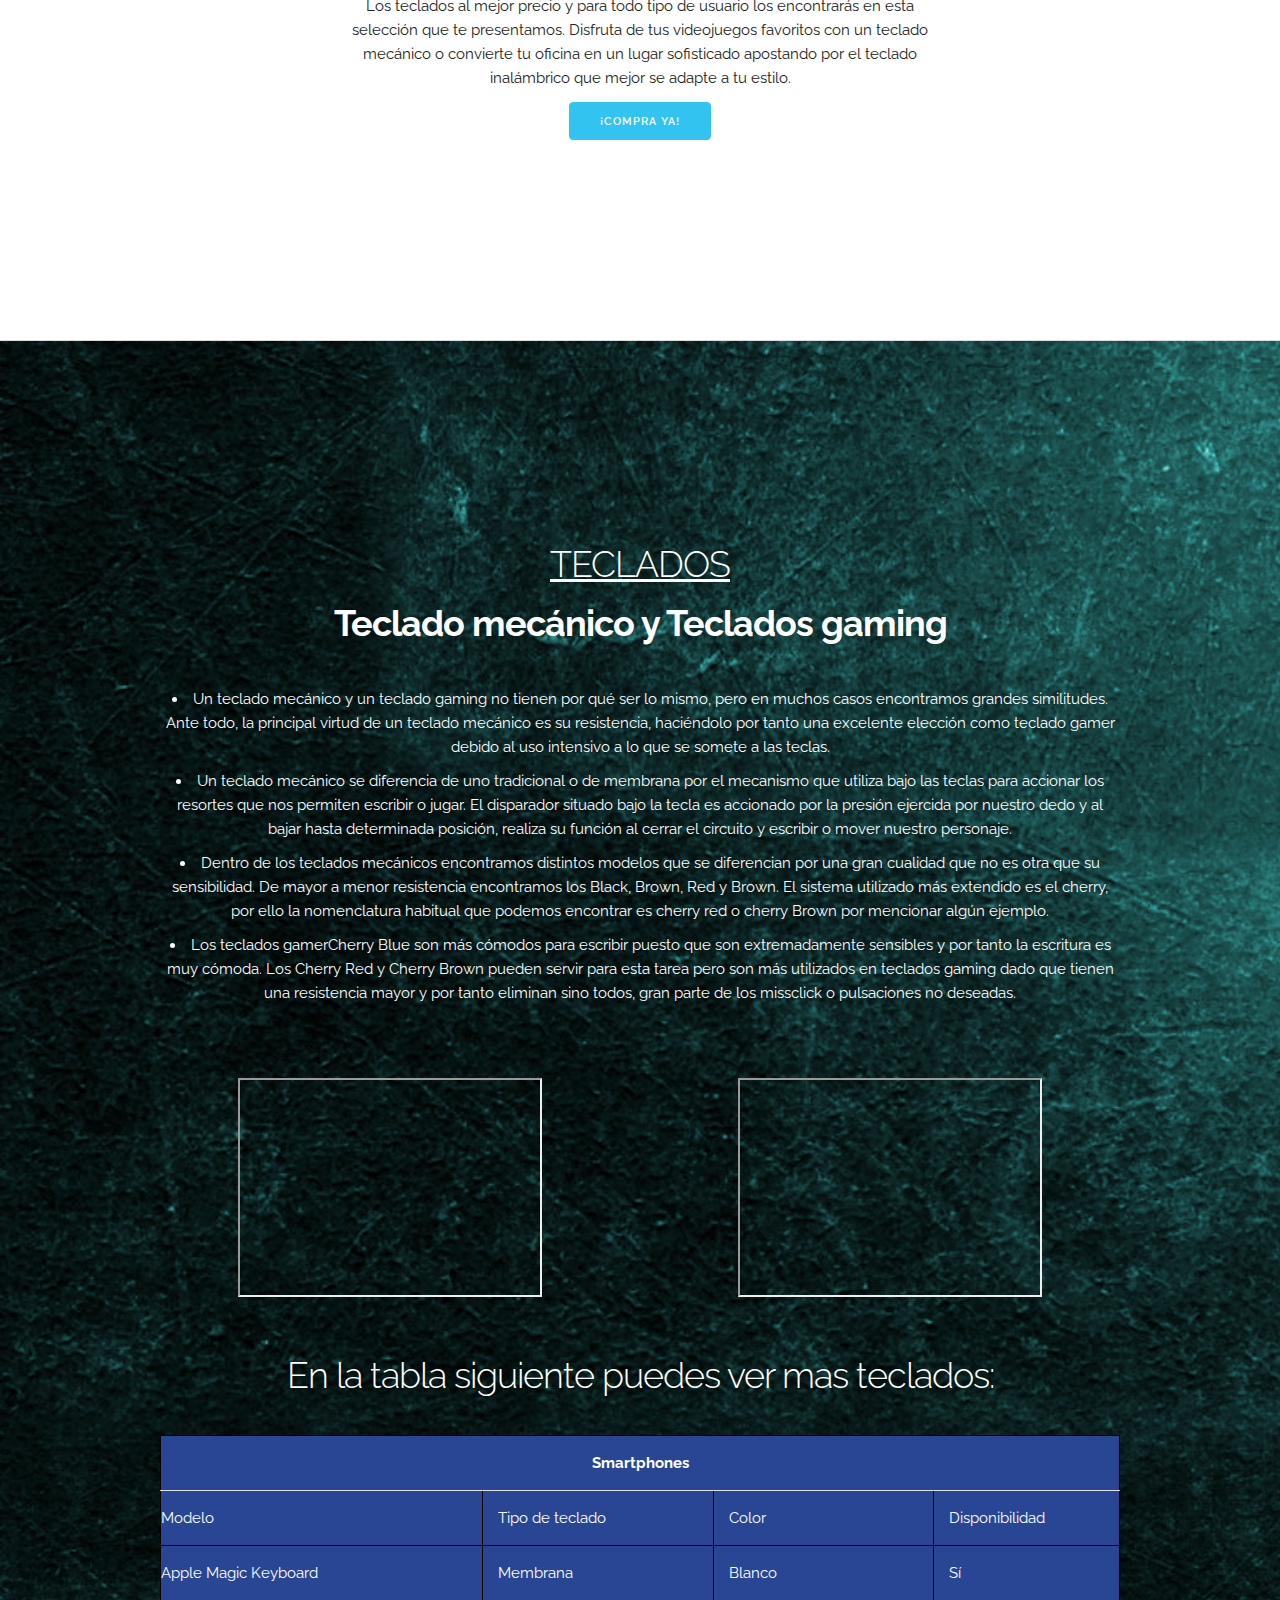
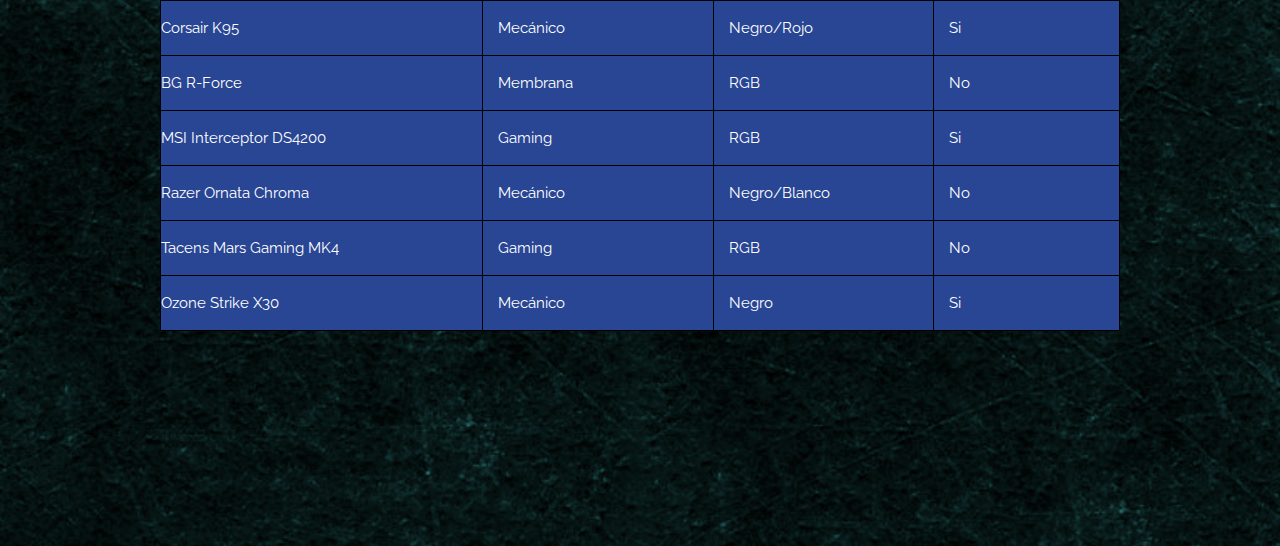
<file: teclados/teclados.html>
<!DOCTYPE html>
<html lang="en">
<head>

  <meta charset="utf-8">
  <title>TECLADOS</title>
  <meta name="description" content="">
  <meta name="author" content="">

  <meta name="viewport" content="width=device-width, initial-scale=1">

  <link href='//fonts.googleapis.com/css?family=Raleway:400,300,600' rel='stylesheet' type='text/css'>

  <link rel="stylesheet" href="normalize.css">
  <link rel="stylesheet" href="skeleton.css">
  <link rel="stylesheet" href="teclados.css">

  <script src="//ajax.googleapis.com/ajax/libs/jquery/2.1.1/jquery.min.js"></script>

  <link rel="icon" type="image/png" href="../images/logo.png">
  <link rel="stylesheet" href="https://cdnjs.cloudflare.com/ajax/libs/font-awesome/4.7.0/css/font-awesome.min.css">
</head>
<body>

  <div class="navbar">
    <a href="../index.html"><i class="fa fa-home" aria-hidden="true"></i> Inicio</a>
    <div class="dropdown">
      <div class="dropbtn"><i class="fa fa-wrench" aria-hidden="true"></i> HARDWARE
        <i class="fa fa-caret-down"></i>
      </div>
      <div class="dropdown-content">
        <a href="../ordenadores/ordenadores.html">ORDENADORES</a>
        <a href="../mobiles/mobiles.html">MOBILES</a>
        <a href="../ratones/ratones.html">RATONES</a>
        <a href="teclados.html">TECLADOS</a>
        <a href="../audio/audio.html">AURICULARES</a>
      </div>
    </div>
    <a href="../somos/somos.html"><i class="fa fa-id-card" aria-hidden="true"></i> ¿Quiénes somos?</a>
    <a href="../estamos/estamos.html"><i class="fa fa-map-marker" aria-hidden="true"></i> ¿Donde estamos?</a>
  </div>

  <div class="section hero">
    <div class="container">
      <div class="row">
        <div class="one-half column">
          <h4 class="hero-heading">Los teclados al mejor precio y para todo tipo de usuario los encontrarás en esta selección que te presentamos. Disfruta de tus videojuegos favoritos con un teclado mecánico o convierte tu oficina en un lugar sofisticado apostando por el teclado inalámbrico que mejor se adapte a tu estilo.</h4>
        </div>
        <div class="one-half column phones">
          <img class="phone" src="../images/teclado.jpg">
        </div>
      </div>
    </div>
  </div>
  <div class="section values">
    <div class="container">
      <div class="row">
        <div class="one-third column value">
          <h2 class="value-multiplier">Corsair K95</h2>

          <img id="myImg" src="../images/k95.jpg" alt="" width="200" height="200">

          <div id="myModal" class="modal">
            <span class="close">&times;</span>
            <img class="modal-content" id="img01">
            <div id="caption"></div>
          </div>
          <script>
          var modal = document.getElementById('myModal');
          var img = document.getElementById('myImg');
          var modalImg = document.getElementById("img01");
          var captionText = document.getElementById("caption");
          img.onclick = function(){
              modal.style.display = "block";
              modalImg.src = this.src;
              captionText.innerHTML = this.alt;
          }
          var span = document.getElementsByClassName("close")[0];
          span.onclick = function() {
              modal.style.display = "none";
          }
          </script>

          <h5 class="value-heading"><u>CARACTERÍSTICAS</u></h5>
          <p class="value-description">K95 PLATINUM lleva el rendimiento de Corsair a otro nivel. Desate un rendimiento irreal con los interruptores mecánicos CHERRY MX. Almacene y reproduzca macros complejas y efectos de iluminación con cualquier tecla. Abuse de un teclado que soportará toda una vida de uso.</p>
          <p class="value-description"><ul>
              <li type="disc">Defina los códigos de lanzamiento. Asigne macros de juego complejas a cualquiera de las 6 teclas especiales para macros. Tienen una textura especial que le permitirá encontrarlas fácilmente, además de un contorno que evitará que las pulse sin querer.</li>
              <li type="disc">Personalización a la velocidad de la luz. K95 PLATINUM lleva los mejores teclados CORSAIR a otro nivel de personalización. Nuestro famoso diseño de aluminio aeronáutico ahora incluye la tecnología LightEdge para que pueda iluminar el control de misión en un RGB espectacular.</li>
              <li type="disc">Llévelo a todas partes. K95 PLATINUM es estupendo para llevarlo de viaje. Lleve sus perfiles CUE a cualquier parte gracias al almacenamiento integrado de 8 MB. Tendrá más tiempo que dedicar al juego y pasará menos tiempo preparándose para la partida.</li>
              <li type="disc">Estructura de aluminio cepillado anodizado de calidad aeroespacial. Diseñado para soportar toda una vida de juego. Gran durabilidad en un cuerpo ligero, lo ideal para un teclado que va a ser partícipe de grandes acciones.</li>
              <li type="disc">8 MB de almacenamiento interno. Permite el acceso hasta a tres perfiles almacenados sobre la marcha, sin necesidad de software externo.</li>
              <li type="disc">Retroiluminación dinámica multicolor con LightEdge. Consiga efectos de iluminación vivos y dinámicos con una personalización casi ilimitada. </li>
              <li type="disc">Interruptores mecánicos 100% CHERRY MX RGB. Libere una velocidad fluida con la resistencia de los interruptores de tecla mecánicos Cherry MX de contacto dorado.</li>
              <li type="disc">Protección contra pulsaciones nulas con detección simultánea de teclas. Asegúrese de que todos los comandos y pulsaciones simultáneas se registran con exactitud</li>
              <li type="disc">Reposamuñecas de tacto suave, de doble cara y desmontable. La comodidad necesaria para mejorar para su estilo de juego durante las sesiones maratonianas. Elija entre dos superficies para conseguir la mayor comodidad.</li>
            </ul></p>
          <h5 class="value-heading"><strong>Especificaciones:</strong></h5>
          <ul>
            <li type="disc">Peso: 1.324kg</li>
            <li type="disc">Interruptores de teclas: Cherry® MX RGB Brown</li>
            <li type="disc">Retroiluminación del teclado: RGB</li>
            <li type="disc">Dimensión: 465 mm x 171 mm x 36 mm</li>
            <li type="disc">Teclas de macros: 6 teclas G dedicadas</li>
            <li type="disc">Índice de informes: Hasta 1 ms</li>
            <li type="disc">Matriz: 100% anti-ghosting con rollover de llave completa en USB</li>
            <li type="disc">Tamaño de teclado: Extendido</li>
            <li type="disc">Memoria interna: Sí</li>
            <li type="disc">Teclas multimedia: Seis teclas multimedia dedicadas, incl. Rodillo ascendente / descendente de volumen</li>
            <li type="disc">Reposamuñecas: De cuerpo entero, desmontable, de doble cara con acabado tacto suave</li>
            <li type="disc">Software CUE: Habilitado</li>
            <li type="disc">Tipo de cable: Fibra trenzada</li>
            <li type="disc">Bloqueo WIN: Sí</li>

            <li type="disc"><strong>Compatibilidad y requisitos del sistema:</strong></li>
            <li type="circle">PC con 2 puertos USB 2.0 </li>
            <li type="circle">Windows 10, Windows 8, Windows 7 o Windows Vista </li>
            <li type="circle">Se requiere una conexión a Internet para descargar el software Corsair Utility Engine </li>

            <li type="disc"><strong>Contenido del embalaje:</strong></li>
            <li type="circle">Teclado mecánico para juegos K95 RGB PLATINUM </li>
            <li type="circle">Reposa muñecas extraíble integral </li>
            <li type="circle">Guía de inicio rápido</li>
          </ul>
        </div>
        <div class="one-third column value">
          <h2 class="value-multiplier">Cooler Master MasterKeys</h2>

          <img id="myImg" src="../images/master.jpg" alt="Trolltunga, Norway" width="200" height="200">

          <div id="myModal" class="modal">
            <span class="close">&times;</span>
            <img class="modal-content" id="img01">
            <div id="caption"></div>
          </div>
          <script>
          var modal = document.getElementById('myModal');
          var img = document.getElementById('myImg');
          var modalImg = document.getElementById("img01");
          var captionText = document.getElementById("caption");
          img.onclick = function(){
              modal.style.display = "block";
              modalImg.src = this.src;
              captionText.innerHTML = this.alt;
          }
          var span = document.getElementsByClassName("close")[0];
          span.onclick = function() {
              modal.style.display = "none";
          }
          </script>

          <h5 class="value-heading"><u>CARACTERÍSTICAS</u></h5>
          <p class="value-description">Eleve su juego con la línea de teclados para juegos MasterKeys y concéntrese en lo que realmente importa: un rendimiento sensato en un paquete sencillo. Aproveche al máximo sus habilidades y no se distraiga con las luces brillantes y los logotipos que parpadean. Elija precisión, precisión y rendimiento como los profesionales.</p>
          <p class="value-description"><ul>
              <li type="disc">El software Cooler Master es simple, directo. Podrá asignar uno de los 16,7 millones de colores a cada tecla en el MasterKeys Pro, ajustar los colores y elegir sus animaciones con claridad de cristal. No se requieren trucos o implementaciones dolorosas.</li>
              <li type="disc">Cuando tu carril está en juego, MasterKeys está allí para luchar contigo, no contra ti. El exclusivo sistema On-the-Fly te brinda la ventaja cuando más importa. No es necesario preocuparse por el software propietario. Ajuste todas sus preferencias directamente en su teclado. Configure perfiles, cambie de perfil, grabe macros y más con solo unas pocas teclas.</li>
              <li type="disc">Todos los demás teclados para juegos son prácticamente iguales. Lo sabemos. Entonces, es por eso que trabajamos en todo bajo el capó. Aproveche al máximo sus habilidades y no se distraiga con las luces brillantes y los logotipos que parpadean. La carcasa duradera y el diseño elegante de este tablero son para aquellos que quieren ser pro, no para aquellos que quieren verse profesionales.</li>
              <li type="disc">Seamos realistas: los LED como los conocemos son en gran medida una novedad en un teclado de juegos serio. Los LED tienen un gran potencial como útiles utilidades de juego, pero si el sistema de iluminación no está diseñado para ayudarte a superar a tus oponentes, solo son buenos para impresionar a los jugadores de la consola. El MasterKeys Pro toma la novedad de los LED RGB y encuentra un uso para ellos. Descargue las plantillas de iluminación generadas por los profesionales y obtenga los diseños más eficientes, maximice los DPS, APM y cualquier otro acrónimo de tres letras que lo ayude a ganar a sus rivales.</li>
              <li type="disc">Sin demora. El MasterKeys Pro está equipado con un procesador ARM Cortex de 32 bits para un rendimiento y precisión inigualables. Registra las teclas al instante. Guarde y ejecute comandos y macros en un instante. Gracias al sistema MasterKeys On-the-fly, vencerás a tu oponente al golpe cada vez.</li>
              <li type="disc">¿Buscas dominar a tus camaradas en un juego nuevo? Ilumine todas sus claves relevantes y esquemas de control para un impulso instantáneo en la competencia. Además, con cuatro teclas de perfil, graba macros y cambia entre numerosas combinaciones de teclas con una simple pulsación de tecla. Gracias a nuestro teclado intuitivo, la programación de macros con múltiples teclas y la retroiluminación de la tecla de conmutación es muy fácil.</li>
              <li type="disc">La Serie MasterKeys emplea una combinación exclusiva de tecnologías de transferencia para la tecnología anti-efecto fantasma más eficiente y precisa hasta la fecha. Garantizar que cada pulsación de tecla se detecta correctamente, sin importar cuántas se presionen. Descanse tranquilo sabiendo que no importa cuán rápido y furioso se vuelva, su teclado puede manejarlo.</li>
              <li type="disc">Ya sea que te guste jugar en una configuración completa, prefieras un teclado de juego al 90% o necesitas una configuración móvil con un teclado sin teclas, tienes un teclado MasterKeys Pro para ti.</li>
            </ul></p>
          <h5 class="value-heading"><strong>Especificaciones:</strong></h5>
          <ul>

            <li type="disc">Teclado con switches mecánicos</li>
            <li type="disc">Iluminación LED RGB</li>
            <li type="disc">Sistema On-the-Fly</li>
            <li type="disc">Procesador ARM Cortex de 32 bits</li>
            <li type="disc">Tasa de respuesta: 1ms</li>

            <li type="disc"><strong>Tipo de interruptor:</strong> CHERRY MX</li>
            <li type="disc"><strong>Material:</strong> Plástico / Metal</li>
            <li type="disc"><strong>Color:</strong> Negro</li>
            <li type="disc"><strong>Color del LED:</strong> RGB</li>
            <li type="disc"><strong>Tasa de sondeo:</strong> 1000 Hz</li>
            <li type="disc"><strong>Tasa de repetición:</strong> 1x / 2x / 4x / 8x</li>
            <li type="disc"><strong>Tasa de respuesta:</strong> 1ms</li>
            <li type="disc"><strong>MCU:</strong> 32bit ARM Cortex M3</li>
            <li type="disc"><strong>Memoria incorporada:</strong> 512 KB</li>
            <li type="disc"><strong>On-the-fly system:</strong> Grabación e iluminación macro</li>
            <li type="disc"><strong>Cable manager:</strong> 3 formas, surcos de gestión de cables de 180 grados</li>
            <li type="disc"><strong>Cable:</strong> Desmontable con Micro-USB</li>
            <li type="disc"><strong>Software AP:</strong> Sí, admite el software GUI</li>
            <li type="disc"><strong>Conector de cable:</strong> USB 2.0</li>
            <li type="disc"><strong>Longitud del cable:</strong> 1.5 metros</li>
            <li type="disc"><strong>Dimensiones:</strong> 439.23 x 130.32 x 41.95 mm</li>
            <li type="disc"><strong>Peso del producto (sin cable):</strong> 1090 g</li>
          </ul>
        </div>
        <div class="one-third column value">
          <h2 class="value-multiplier">Razer Blackwidow X</h2>

          <img id="myImg" src="../images/tecladorazer.jpg" alt="Trolltunga, Norway" width="200" height="200">

          <div id="myModal" class="modal">
            <span class="close">&times;</span>
            <img class="modal-content" id="img01">
            <div id="caption"></div>
          </div>
          <script>
          var modal = document.getElementById('myModal');
          var img = document.getElementById('myImg');
          var modalImg = document.getElementById("img01");
          var captionText = document.getElementById("caption");
          img.onclick = function(){
              modal.style.display = "block";
              modalImg.src = this.src;
              captionText.innerHTML = this.alt;
          }
          var span = document.getElementsByClassName("close")[0];
          span.onclick = function() {
              modal.style.display = "none";
          }
          </script>

          <h5 class="value-heading"><u>CARACTERÍSTICAS</u></h5>
          <p class="value-description">Razer presenta su teclado Razer Blackwidow X Chroma con contactos mecánicos y retroliuminado.</p>

          <p class="value-description"><ul>
              <li type="disc"><strong>Diseñados para durar:</strong> Los interruptores mecánicos de Razer han demostrado en repetidas ocasiones que son los más adecuados para el juego, ya que ofrecen un rendimiento excelente y una durabilidad fiable sin excepciones. La tecnología y el diseño propios de Razer siguen un proceso de fabricación interno de principio a fin que permite garantizar que todos los interruptores producidos cumplan los requisitos más estrictos y, de esta forma, conseguir que las teclas alcancen una vida útil de hasta 80 millones de pulsaciones.</li>
              <li type="disc"><strong>Retroiluminación Chroma con 16,8 millones de opciones de color personalizables:</strong> El Razer BlackWidow X Chroma incluye teclas con retroiluminación programable individualmente con 16,8 opciones de color que pueden configurarse fácilmente a través de Razer Synapse. Podrás mejorar tu experiencia de juego de forma sencilla y única: desde efectos de iluminación predeterminados para diferentes tipos de juegos hasta tu propia paleta de colores personalizada y programada de forma exclusiva.</li>
            </ul></p>
          <h5 class="value-heading"><strong>Especificaciones:</strong></h5>
          <ul>
            <li type="disc">Interruptores mecánicos de Razer™ con una fuerza de accionamiento de 50 g</li>
            <li type="disc">Vida útil de 80 millones de pulsaciones</li>
            <li type="disc">Retroiluminación Chroma personalizable con 16,8 millones de opciones de color</li>
            <li type="disc">Estructura superior de metal de uso militar</li>
            <li type="disc">Compatible con Razer Synapse</li>
            <li type="disc">Reconocimiento multitáctil de hasta 10 teclas simultáneamente</li>
            <li type="disc">Teclas totalmente programables con grabación simultánea de macros</li>
            <li type="disc">Opción de modo de juego</li>
            <li type="disc">Gestión del trazado de cables</li>
            <li type="disc">Tecnología Ultrapolling de 1.000 Hz</li>
            <li type="disc">Cable de fibra trenzada</li>
            <li type="disc">Requisitos del sistema:</li>
            <li type="circle">PC o Mac con un puerto USB libre</li>
            <li type="circle">Windows® 10 / Windows® 8 / Windows® 7 / Mac OS X (v10.8 - 10.11)</li>
            <li type="circle">Conexión a Internet</li>
            <li type="circle">100 MB de espacio en disco duro</li>
            <li type="circle">Es necesario registrarse en Razer Synapse (requiere un correo electrónico válido), descargar el software, aceptar la licencia y tener una conexión a Internet para activar todas las funciones del producto y para las actualizaciones de software. Después de la activación, todas las funciones estarán disponibles en modo opcional sin Internet.</li>
          </ul>
        </div>
      </div>
    </div>
  </div>
  <div class="section get-help">
    <div class="container">
      <h3 class="section-heading"><u>Teclados</u></h3>
      <p class="section-description">Los teclados al mejor precio y para todo tipo de usuario los encontrarás en esta selección que te presentamos. Disfruta de tus videojuegos favoritos con un teclado mecánico o convierte tu oficina en un lugar sofisticado apostando por el teclado inalámbrico que mejor se adapte a tu estilo.</p>
      <a class="button button-primary" href="teclados.html">¡COMPRA YA!</a>
    </div>
  </div>

  <div class="section categories">
    <div class="container">
      <h3 class="section-heading"><u>TECLADOS</u></h3>
      <h3 class="section-heading"><strong>Teclado mecánico y Teclados gaming</strong></h3>
      <p class="section-description">
        <ul>
          <li type="disc">Un teclado mecánico y un teclado gaming no tienen por qué ser lo mismo, pero en muchos casos encontramos grandes similitudes. Ante todo, la principal virtud de un teclado mecánico es su resistencia, haciéndolo por tanto una excelente elección como teclado gamer debido al uso intensivo a lo que se somete a las teclas.</li>
          <li type="disc">Un teclado mecánico se diferencia de uno tradicional o de membrana por el mecanismo que utiliza bajo las teclas para accionar los resortes que nos permiten escribir o jugar. El disparador situado bajo la tecla es accionado por la presión ejercida por nuestro dedo y al bajar hasta determinada posición, realiza su función al cerrar el circuito y escribir o mover nuestro personaje.</li>
          <li type="disc">Dentro de los teclados mecánicos encontramos distintos modelos que se diferencian por una gran cualidad que no es otra que su sensibilidad. De mayor a menor resistencia encontramos los Black, Brown, Red y Brown. El sistema utilizado más extendido es el cherry, por ello la nomenclatura habitual que podemos encontrar es cherry red o cherry Brown por mencionar algún ejemplo.</li>
          <li type="disc">Los teclados gamerCherry Blue son más cómodos para escribir puesto que son extremadamente sensibles y por tanto la escritura es muy cómoda. Los Cherry Red y Cherry Brown pueden servir para esta tarea pero son más utilizados en teclados gaming dado que tienen una resistencia mayor y por tanto eliminan sino todos, gran parte de los missclick o pulsaciones no deseadas.</li>
        </ul>
      </p>
      <br>
      <br>
      <div class="row">
        <div class="one-half column category">
          <iframe width="300" height="215" src="https://www.youtube.com/embed/85MppyLJHz0?disablekb=1" allowfullscreen></iframe>
        </div>
        <div class="one-half column category">
          <iframe width="300" height="215" src="https://www.youtube.com/embed/85MppyLJHz0?disablekb=1" allowfullscreen></iframe>
        </div>
      </div>
      <br>
      <br>
      <h3 class="section-heading">En la tabla siguiente puedes ver mas teclados:</h3>
      <br>
      <table>
        <tr>
          <th colspan="4">Smartphones</th>
        </tr>
        <tr>
          <td>Modelo</td>
          <td>Tipo de teclado</td>
          <td>Color</td>
          <td>Disponibilidad</td>
        </tr>
        <tr>
          <td>Apple Magic Keyboard</td>
          <td>Membrana</td>
          <td>Blanco</td>
          <td>Sí</td>
        </tr>
        <tr>
          <td>Corsair K95</td>
          <td>Mecánico</td>
          <td>Negro/Rojo</td>
          <td>Si</td>
        </tr>
        <tr>
          <td>BG R-Force</td>
          <td>Membrana</td>
          <td>RGB</td>
          <td>No</td>
        </tr>
        <tr>
          <td>MSI Interceptor DS4200</td>
          <td>Gaming</td>
          <td>RGB</td>
          <td>Si</td>
        </tr>
        <tr>
          <td>Razer Ornata Chroma</td>
          <td>Mecánico</td>
          <td>Negro/Blanco</td>
          <td>No</td>
        </tr>
        <tr>
          <td>Tacens Mars Gaming MK4</td>
          <td>Gaming</td>
          <td>RGB</td>
          <td>No</td>
        </tr>
        <tr>
          <td>Ozone Strike X30</td>
          <td>Mecánico</td>
          <td>Negro</td>
          <td>Si</td>
        </tr>
      </table>
      </div>
    </div>
  </body>
</html>
</file>
<file: dist/css/skeleton.css>
/*
* Skeleton V2.0.4
* Copyright 2014, Dave Gamache
* www.getskeleton.com
* Free to use under the MIT license.
* http://www.opensource.org/licenses/mit-license.php
* 12/29/2014
*/


/* Table of contents
––––––––––––––––––––––––––––––––––––––––––––––––––
- Grid
- Base Styles
- Typography
- Links
- Buttons
- Forms
- Lists
- Code
- Tables
- Spacing
- Utilities
- Clearing
- Media Queries
*/


/* Grid
–––––––––––––––––––––––––––––––––––––––––––––––––– */
.container {
  position: relative;
  width: 100%;
  max-width: 960px;
  margin: 0 auto;
  padding: 0 20px;
  box-sizing: border-box; }
.column,
.columns {
  width: 100%;
  float: left;
  box-sizing: border-box; }

/* For devices larger than 400px */
@media (min-width: 400px) {
  .container {
    width: 85%;
    padding: 0; }
}

/* For devices larger than 550px */
@media (min-width: 550px) {
  .container {
    width: 80%; }
  .column,
  .columns {
    margin-left: 4%; }
  .column:first-child,
  .columns:first-child {
    margin-left: 0; }

  .one.column,
  .one.columns                    { width: 4.66666666667%; }
  .two.columns                    { width: 13.3333333333%; }
  .three.columns                  { width: 22%;            }
  .four.columns                   { width: 30.6666666667%; }
  .five.columns                   { width: 39.3333333333%; }
  .six.columns                    { width: 48%;            }
  .seven.columns                  { width: 56.6666666667%; }
  .eight.columns                  { width: 65.3333333333%; }
  .nine.columns                   { width: 74.0%;          }
  .ten.columns                    { width: 82.6666666667%; }
  .eleven.columns                 { width: 91.3333333333%; }
  .twelve.columns                 { width: 100%; margin-left: 0; }

  .one-third.column               { width: 30.6666666667%; }
  .two-thirds.column              { width: 65.3333333333%; }

  .one-half.column                { width: 48%; }

  /* Offsets */
  .offset-by-one.column,
  .offset-by-one.columns          { margin-left: 8.66666666667%; }
  .offset-by-two.column,
  .offset-by-two.columns          { margin-left: 17.3333333333%; }
  .offset-by-three.column,
  .offset-by-three.columns        { margin-left: 26%;            }
  .offset-by-four.column,
  .offset-by-four.columns         { margin-left: 34.6666666667%; }
  .offset-by-five.column,
  .offset-by-five.columns         { margin-left: 43.3333333333%; }
  .offset-by-six.column,
  .offset-by-six.columns          { margin-left: 52%;            }
  .offset-by-seven.column,
  .offset-by-seven.columns        { margin-left: 60.6666666667%; }
  .offset-by-eight.column,
  .offset-by-eight.columns        { margin-left: 69.3333333333%; }
  .offset-by-nine.column,
  .offset-by-nine.columns         { margin-left: 78.0%;          }
  .offset-by-ten.column,
  .offset-by-ten.columns          { margin-left: 86.6666666667%; }
  .offset-by-eleven.column,
  .offset-by-eleven.columns       { margin-left: 95.3333333333%; }

  .offset-by-one-third.column,
  .offset-by-one-third.columns    { margin-left: 34.6666666667%; }
  .offset-by-two-thirds.column,
  .offset-by-two-thirds.columns   { margin-left: 69.3333333333%; }

  .offset-by-one-half.column,
  .offset-by-one-half.columns     { margin-left: 52%; }

}


/* Base Styles
–––––––––––––––––––––––––––––––––––––––––––––––––– */
/* NOTE
html is set to 62.5% so that all the REM measurements throughout Skeleton
are based on 10px sizing. So basically 1.5rem = 15px :) */
html {
  font-size: 62.5%; }
body {
  font-size: 1.5em; /* currently ems cause chrome bug misinterpreting rems on body element */
  line-height: 1.6;
  font-weight: 400;
  font-family: "Raleway", "HelveticaNeue", "Helvetica Neue", Helvetica, Arial, sans-serif;
  color: #222; }


/* Typography
–––––––––––––––––––––––––––––––––––––––––––––––––– */
h1, h2, h3, h4, h5, h6 {
  margin-top: 0;
  margin-bottom: 2rem;
  font-weight: 300; }
h1 { font-size: 4.0rem; line-height: 1.2;  letter-spacing: -.1rem;}
h2 { font-size: 3.6rem; line-height: 1.25; letter-spacing: -.1rem; }
h3 { font-size: 3.0rem; line-height: 1.3;  letter-spacing: -.1rem; }
h4 { font-size: 2.4rem; line-height: 1.35; letter-spacing: -.08rem; }
h5 { font-size: 1.8rem; line-height: 1.5;  letter-spacing: -.05rem; }
h6 { font-size: 1.5rem; line-height: 1.6;  letter-spacing: 0; }

/* Larger than phablet */
@media (min-width: 550px) {
  h1 { font-size: 5.0rem; }
  h2 { font-size: 4.2rem; }
  h3 { font-size: 3.6rem; }
  h4 { font-size: 3.0rem; }
  h5 { font-size: 2.4rem; }
  h6 { font-size: 1.5rem; }
}

p {
  margin-top: 0; }


/* Links
–––––––––––––––––––––––––––––––––––––––––––––––––– */
a {
  color: #1EAEDB; }
a:hover {
  color: #0FA0CE; }


/* Buttons
–––––––––––––––––––––––––––––––––––––––––––––––––– */
.button,
button,
input[type="submit"],
input[type="reset"],
input[type="button"] {
  display: inline-block;
  height: 38px;
  padding: 0 30px;
  color: #555;
  text-align: center;
  font-size: 11px;
  font-weight: 600;
  line-height: 38px;
  letter-spacing: .1rem;
  text-transform: uppercase;
  text-decoration: none;
  white-space: nowrap;
  background-color: transparent;
  border-radius: 4px;
  border: 1px solid #bbb;
  cursor: pointer;
  box-sizing: border-box; }
.button:hover,
button:hover,
input[type="submit"]:hover,
input[type="reset"]:hover,
input[type="button"]:hover,
.button:focus,
button:focus,
input[type="submit"]:focus,
input[type="reset"]:focus,
input[type="button"]:focus {
  color: #333;
  border-color: #888;
  outline: 0; }
.button.button-primary,
button.button-primary,
input[type="submit"].button-primary,
input[type="reset"].button-primary,
input[type="button"].button-primary {
  color: #FFF;
  background-color: #33C3F0;
  border-color: #33C3F0; }
.button.button-primary:hover,
button.button-primary:hover,
input[type="submit"].button-primary:hover,
input[type="reset"].button-primary:hover,
input[type="button"].button-primary:hover,
.button.button-primary:focus,
button.button-primary:focus,
input[type="submit"].button-primary:focus,
input[type="reset"].button-primary:focus,
input[type="button"].button-primary:focus {
  color: #FFF;
  background-color: #1EAEDB;
  border-color: #1EAEDB; }


/* Forms
–––––––––––––––––––––––––––––––––––––––––––––––––– */
input[type="email"],
input[type="number"],
input[type="search"],
input[type="text"],
input[type="tel"],
input[type="url"],
input[type="password"],
textarea,
select {
  height: 38px;
  padding: 6px 10px; /* The 6px vertically centers text on FF, ignored by Webkit */
  background-color: #fff;
  border: 1px solid #D1D1D1;
  border-radius: 4px;
  box-shadow: none;
  box-sizing: border-box; }
/* Removes awkward default styles on some inputs for iOS */
input[type="email"],
input[type="number"],
input[type="search"],
input[type="text"],
input[type="tel"],
input[type="url"],
input[type="password"],
textarea {
  -webkit-appearance: none;
     -moz-appearance: none;
          appearance: none; }
textarea {
  min-height: 65px;
  padding-top: 6px;
  padding-bottom: 6px; }
input[type="email"]:focus,
input[type="number"]:focus,
input[type="search"]:focus,
input[type="text"]:focus,
input[type="tel"]:focus,
input[type="url"]:focus,
input[type="password"]:focus,
textarea:focus,
select:focus {
  border: 1px solid #33C3F0;
  outline: 0; }
label,
legend {
  display: block;
  margin-bottom: .5rem;
  font-weight: 600; }
fieldset {
  padding: 0;
  border-width: 0; }
input[type="checkbox"],
input[type="radio"] {
  display: inline; }
label > .label-body {
  display: inline-block;
  margin-left: .5rem;
  font-weight: normal; }


/* Lists
–––––––––––––––––––––––––––––––––––––––––––––––––– */
ul {
  list-style: circle inside; }
ol {
  list-style: decimal inside; }
ol, ul {
  padding-left: 0;
  margin-top: 0; }
ul ul,
ul ol,
ol ol,
ol ul {
  margin: 1.5rem 0 1.5rem 3rem;
  font-size: 90%; }
li {
  margin-bottom: 1rem; }


/* Code
–––––––––––––––––––––––––––––––––––––––––––––––––– */
code {
  padding: .2rem .5rem;
  margin: 0 .2rem;
  font-size: 90%;
  white-space: nowrap;
  background: #F1F1F1;
  border: 1px solid #E1E1E1;
  border-radius: 4px; }
pre > code {
  display: block;
  padding: 1rem 1.5rem;
  white-space: pre; }


/* Tables
–––––––––––––––––––––––––––––––––––––––––––––––––– */
th,
td {
  padding: 12px 15px;
  text-align: left;
  border-bottom: 1px solid #E1E1E1; }
th:first-child,
td:first-child {
  padding-left: 0; }
th:last-child,
td:last-child {
  padding-right: 0; }


/* Spacing
–––––––––––––––––––––––––––––––––––––––––––––––––– */
button,
.button {
  margin-bottom: 1rem; }
input,
textarea,
select,
fieldset {
  margin-bottom: 1.5rem; }
pre,
blockquote,
dl,
figure,
table,
p,
ul,
ol,
form {
  margin-bottom: 2.5rem; }


/* Utilities
–––––––––––––––––––––––––––––––––––––––––––––––––– */
.u-full-width {
  width: 100%;
  box-sizing: border-box; }
.u-max-full-width {
  max-width: 100%;
  box-sizing: border-box; }
.u-pull-right {
  float: right; }
.u-pull-left {
  float: left; }


/* Misc
–––––––––––––––––––––––––––––––––––––––––––––––––– */
hr {
  margin-top: 3rem;
  margin-bottom: 3.5rem;
  border-width: 0;
  border-top: 1px solid #E1E1E1; }


/* Clearing
–––––––––––––––––––––––––––––––––––––––––––––––––– */

/* Self Clearing Goodness */
.container:after,
.row:after,
.u-cf {
  content: "";
  display: table;
  clear: both; }


/* Media Queries
–––––––––––––––––––––––––––––––––––––––––––––––––– */
/*
Note: The best way to structure the use of media queries is to create the queries
near the relevant code. For example, if you wanted to change the styles for buttons
on small devices, paste the mobile query code up in the buttons section and style it
there.
*/


/* Larger than mobile */
@media (min-width: 400px) {}

/* Larger than phablet (also point when grid becomes active) */
@media (min-width: 550px) {}

/* Larger than tablet */
@media (min-width: 750px) {}

/* Larger than desktop */
@media (min-width: 1000px) {}

/* Larger than Desktop HD */
@media (min-width: 1200px) {}
</file>
<file: css/custom.css>
.navbar {
    overflow: hidden;
    background-color: #333;
    font-family: Arial;
}

.navbar a {
    float: left;
    font-size: 16px;
    color: white;
    text-align: center;
    padding: 14px 16px;
    text-decoration: none;
}

.dropdown {
    float: left;
    overflow: hidden;
}

.dropdown .dropbtn {
    font-size: 16px;
    border: none;
    outline: none;
    color: white;
    padding: 14px 16px;
    background-color: inherit;
}

.navbar a:hover, .dropdown:hover .dropbtn {
    background-color: #33C3F0;
}

.dropdown-content {
    display: none;
    position: absolute;
    background-color: #f9f9f9;
    min-width: 160px;
    box-shadow: 0px 8px 16px 0px rgba(0,0,0,0.2);
    z-index: 1;
}

.dropdown-content a {
    float: none;
    color: black;
    padding: 12px 16px;
    text-decoration: none;
    display: block;
    text-align: left;
}

.dropdown-content a:hover {
    background-color: #ddd;
}

.dropdown:hover .dropdown-content {
    display: block;
}

/* Sections
–––––––––––––––––––––––––––––––––––––––––––––––––– */
.section {
  padding: 8rem 0 7rem;
  text-align: center;
}
.section-heading,
.section-description {
  margin-bottom: 1.2rem;
}

/* Hero
–––––––––––––––––––––––––––––––––––––––––––––––––– */
.phones {
  position: relative;
}
.phone {
  position: relative;
  max-width: 80%;
  margin: 7rem auto -12rem;
}
.phone + .phone {
  display: none;
}

img:hover {
  animation: shake 0.5s;
  animation-iteration-count: infinite;
}

@keyframes shake {
  0% { transform: translate(1px, 1px) rotate(0deg); }
  10% { transform: translate(-1px, -2px) rotate(-1deg); }
  20% { transform: translate(-3px, 0px) rotate(1deg); }
  30% { transform: translate(3px, 2px) rotate(0deg); }
  40% { transform: translate(1px, -1px) rotate(1deg); }
  50% { transform: translate(-1px, 2px) rotate(-1deg); }
  60% { transform: translate(-3px, 1px) rotate(0deg); }
  70% { transform: translate(3px, 1px) rotate(-1deg); }
  80% { transform: translate(-1px, -1px) rotate(1deg); }
  90% { transform: translate(1px, 2px) rotate(0deg); }
  100% { transform: translate(1px, -2px) rotate(-1deg); }
}
/* Values
–––––––––––––––––––––––––––––––––––––––––––––––––– */
.values {
  background-image: url('../images/fondo1.jpg');
  background-size: cover;
  color: #fff;
  padding-bottom: 5rem;
}
.value-multiplier {
  margin-bottom: .5rem;
  color: #11DFC7;
}
.value-heading {
  margin-bottom: .3rem;
}
.value-description {
  opacity: .8;
  font-weight: 300;
}

/* Help
–––––––––––––––––––––––––––––––––––––––––––––––––– */
.get-help {
  border-bottom: 1px solid #ddd;
}

/* Categories
–––––––––––––––––––––––––––––––––––––––––––––––––– */
.categories {
  background-image: url('../images/fondo2.jpg');
  background-size: cover;
  color: #fff;
}
.categories .section-description {
  margin-bottom: 4rem;
}

/* Bigger than 550 */
@media (min-width: 550px) {
  .section {
    padding: 12rem 0 11rem;
  }
  .hero {
    padding-bottom: 12rem;
    text-align: left;
    height: 165px;
  }
  .phone {
    position: absolute;
    top: -7rem;
    right: 3rem;
    max-height: 362px;
    z-index: 3;
  }
  .phone + .phone {
    top: -6rem;
    display: block;
    max-width: 73.8%;
    right: 0;
    z-index: 2;
    max-height: 338px;
  }
  .hero-heading {
    font-size: 2.4rem;
  }
}

/* Bigger than 750 */
@media (min-width: 750px) {
  .hero {
    height: 190px;
  }
  .hero-heading {
    font-size: 2.6rem;
  }
  .section {
    padding: 14rem 0 15rem;
  }
  .hero {
    padding: 16rem 0 14rem;
  }
  .section-description {
    max-width: 60%;
    margin-left: auto;
    margin-right: auto;
  }
  .phone {
    top: -14rem;
    right: 5rem;
    max-height: 510px;
  }
  .phone + .phone {
    top: -12rem;
    max-height: 472px;
  }
  .categories {
    padding: 15rem 0 8rem;
  }
}

/* Bigger than 1000 */
@media (min-width: 1000px) {
  .section {
    padding: 20rem 0 19rem;
  }
  .hero {
    padding: 22rem 0;
  }
  .hero-heading {
    font-size: 2.0rem;
  }
  .phone {
    top: -16rem;
    max-height: 615px;
  }
  .phone + .phone {
    top: -14rem;
    max-height: 570px;
  }
}
</file>
<file: audio/skeleton.css>
/*
* Skeleton V2.0.4
* Copyright 2014, Dave Gamache
* www.getskeleton.com
* Free to use under the MIT license.
* http://www.opensource.org/licenses/mit-license.php
* 12/29/2014
*/


/* Table of contents
––––––––––––––––––––––––––––––––––––––––––––––––––
- Grid
- Base Styles
- Typography
- Links
- Buttons
- Forms
- Lists
- Code
- Tables
- Spacing
- Utilities
- Clearing
- Media Queries
*/


/* Grid
–––––––––––––––––––––––––––––––––––––––––––––––––– */
.container {
  position: relative;
  width: 100%;
  max-width: 960px;
  margin: 0 auto;
  padding: 0 20px;
  box-sizing: border-box; }
.column,
.columns {
  width: 100%;
  float: left;
  box-sizing: border-box; }

/* For devices larger than 400px */
@media (min-width: 400px) {
  .container {
    width: 85%;
    padding: 0; }
}

/* For devices larger than 550px */
@media (min-width: 550px) {
  .container {
    width: 80%; }
  .column,
  .columns {
    margin-left: 4%; }
  .column:first-child,
  .columns:first-child {
    margin-left: 0; }

  .one.column,
  .one.columns                    { width: 4.66666666667%; }
  .two.columns                    { width: 13.3333333333%; }
  .three.columns                  { width: 22%;            }
  .four.columns                   { width: 30.6666666667%; }
  .five.columns                   { width: 39.3333333333%; }
  .six.columns                    { width: 48%;            }
  .seven.columns                  { width: 56.6666666667%; }
  .eight.columns                  { width: 65.3333333333%; }
  .nine.columns                   { width: 74.0%;          }
  .ten.columns                    { width: 82.6666666667%; }
  .eleven.columns                 { width: 91.3333333333%; }
  .twelve.columns                 { width: 100%; margin-left: 0; }

  .one-third.column               { width: 30.6666666667%; }
  .two-thirds.column              { width: 65.3333333333%; }

  .one-half.column                { width: 48%; }

  /* Offsets */
  .offset-by-one.column,
  .offset-by-one.columns          { margin-left: 8.66666666667%; }
  .offset-by-two.column,
  .offset-by-two.columns          { margin-left: 17.3333333333%; }
  .offset-by-three.column,
  .offset-by-three.columns        { margin-left: 26%;            }
  .offset-by-four.column,
  .offset-by-four.columns         { margin-left: 34.6666666667%; }
  .offset-by-five.column,
  .offset-by-five.columns         { margin-left: 43.3333333333%; }
  .offset-by-six.column,
  .offset-by-six.columns          { margin-left: 52%;            }
  .offset-by-seven.column,
  .offset-by-seven.columns        { margin-left: 60.6666666667%; }
  .offset-by-eight.column,
  .offset-by-eight.columns        { margin-left: 69.3333333333%; }
  .offset-by-nine.column,
  .offset-by-nine.columns         { margin-left: 78.0%;          }
  .offset-by-ten.column,
  .offset-by-ten.columns          { margin-left: 86.6666666667%; }
  .offset-by-eleven.column,
  .offset-by-eleven.columns       { margin-left: 95.3333333333%; }

  .offset-by-one-third.column,
  .offset-by-one-third.columns    { margin-left: 34.6666666667%; }
  .offset-by-two-thirds.column,
  .offset-by-two-thirds.columns   { margin-left: 69.3333333333%; }

  .offset-by-one-half.column,
  .offset-by-one-half.columns     { margin-left: 52%; }

}


/* Base Styles
–––––––––––––––––––––––––––––––––––––––––––––––––– */
/* NOTE
html is set to 62.5% so that all the REM measurements throughout Skeleton
are based on 10px sizing. So basically 1.5rem = 15px :) */
html {
  font-size: 62.5%; }
body {
  font-size: 1.5em; /* currently ems cause chrome bug misinterpreting rems on body element */
  line-height: 1.6;
  font-weight: 400;
  font-family: "Raleway", "HelveticaNeue", "Helvetica Neue", Helvetica, Arial, sans-serif;
  color: #222; }


/* Typography
–––––––––––––––––––––––––––––––––––––––––––––––––– */
h1, h2, h3, h4, h5, h6 {
  margin-top: 0;
  margin-bottom: 2rem;
  font-weight: 300; }
h1 { font-size: 4.0rem; line-height: 1.2;  letter-spacing: -.1rem;}
h2 { font-size: 3.6rem; line-height: 1.25; letter-spacing: -.1rem; }
h3 { font-size: 3.0rem; line-height: 1.3;  letter-spacing: -.1rem; }
h4 { font-size: 2.4rem; line-height: 1.35; letter-spacing: -.08rem; }
h5 { font-size: 1.8rem; line-height: 1.5;  letter-spacing: -.05rem; }
h6 { font-size: 1.5rem; line-height: 1.6;  letter-spacing: 0; }

/* Larger than phablet */
@media (min-width: 550px) {
  h1 { font-size: 5.0rem; }
  h2 { font-size: 4.2rem; }
  h3 { font-size: 3.6rem; }
  h4 { font-size: 3.0rem; }
  h5 { font-size: 2.4rem; }
  h6 { font-size: 1.5rem; }
}

p {
  margin-top: 0; }


/* Links
–––––––––––––––––––––––––––––––––––––––––––––––––– */
a {
  color: #1EAEDB; }
a:hover {
  color: #0FA0CE; }


/* Buttons
–––––––––––––––––––––––––––––––––––––––––––––––––– */
.button,
button,
input[type="submit"],
input[type="reset"],
input[type="button"] {
  display: inline-block;
  height: 38px;
  padding: 0 30px;
  color: #555;
  text-align: center;
  font-size: 11px;
  font-weight: 600;
  line-height: 38px;
  letter-spacing: .1rem;
  text-transform: uppercase;
  text-decoration: none;
  white-space: nowrap;
  background-color: transparent;
  border-radius: 4px;
  border: 1px solid #bbb;
  cursor: pointer;
  box-sizing: border-box; }
.button:hover,
button:hover,
input[type="submit"]:hover,
input[type="reset"]:hover,
input[type="button"]:hover,
.button:focus,
button:focus,
input[type="submit"]:focus,
input[type="reset"]:focus,
input[type="button"]:focus {
  color: #333;
  border-color: #888;
  outline: 0; }
.button.button-primary,
button.button-primary,
input[type="submit"].button-primary,
input[type="reset"].button-primary,
input[type="button"].button-primary {
  color: #FFF;
  background-color: #33C3F0;
  border-color: #33C3F0; }
.button.button-primary:hover,
button.button-primary:hover,
input[type="submit"].button-primary:hover,
input[type="reset"].button-primary:hover,
input[type="button"].button-primary:hover,
.button.button-primary:focus,
button.button-primary:focus,
input[type="submit"].button-primary:focus,
input[type="reset"].button-primary:focus,
input[type="button"].button-primary:focus {
  color: #FFF;
  background-color: #1EAEDB;
  border-color: #1EAEDB; }


/* Forms
–––––––––––––––––––––––––––––––––––––––––––––––––– */
input[type="email"],
input[type="number"],
input[type="search"],
input[type="text"],
input[type="tel"],
input[type="url"],
input[type="password"],
textarea,
select {
  height: 38px;
  padding: 6px 10px; /* The 6px vertically centers text on FF, ignored by Webkit */
  background-color: #fff;
  border: 1px solid #D1D1D1;
  border-radius: 4px;
  box-shadow: none;
  box-sizing: border-box; }
/* Removes awkward default styles on some inputs for iOS */
input[type="email"],
input[type="number"],
input[type="search"],
input[type="text"],
input[type="tel"],
input[type="url"],
input[type="password"],
textarea {
  -webkit-appearance: none;
     -moz-appearance: none;
          appearance: none; }
textarea {
  min-height: 65px;
  padding-top: 6px;
  padding-bottom: 6px; }
input[type="email"]:focus,
input[type="number"]:focus,
input[type="search"]:focus,
input[type="text"]:focus,
input[type="tel"]:focus,
input[type="url"]:focus,
input[type="password"]:focus,
textarea:focus,
select:focus {
  border: 1px solid #33C3F0;
  outline: 0; }
label,
legend {
  display: block;
  margin-bottom: .5rem;
  font-weight: 600; }
fieldset {
  padding: 0;
  border-width: 0; }
input[type="checkbox"],
input[type="radio"] {
  display: inline; }
label > .label-body {
  display: inline-block;
  margin-left: .5rem;
  font-weight: normal; }


/* Lists
–––––––––––––––––––––––––––––––––––––––––––––––––– */
ul {
  list-style: circle inside; }
ol {
  list-style: decimal inside; }
ol, ul {
  padding-left: 0;
  margin-top: 0; }
ul ul,
ul ol,
ol ol,
ol ul {
  margin: 1.5rem 0 1.5rem 3rem;
  font-size: 90%; }
li {
  margin-bottom: 1rem; }


/* Code
–––––––––––––––––––––––––––––––––––––––––––––––––– */
code {
  padding: .2rem .5rem;
  margin: 0 .2rem;
  font-size: 90%;
  white-space: nowrap;
  background: #F1F1F1;
  border: 1px solid #E1E1E1;
  border-radius: 4px; }
pre > code {
  display: block;
  padding: 1rem 1.5rem;
  white-space: pre; }


/* Tables
–––––––––––––––––––––––––––––––––––––––––––––––––– */
th,
td {
  padding: 12px 15px;
  text-align: left;
  border-bottom: 1px solid #E1E1E1; }
th:first-child,
td:first-child {
  padding-left: 0; }
th:last-child,
td:last-child {
  padding-right: 0; }


/* Spacing
–––––––––––––––––––––––––––––––––––––––––––––––––– */
button,
.button {
  margin-bottom: 1rem; }
input,
textarea,
select,
fieldset {
  margin-bottom: 1.5rem; }
pre,
blockquote,
dl,
figure,
table,
p,
ul,
ol,
form {
  margin-bottom: 2.5rem; }


/* Utilities
–––––––––––––––––––––––––––––––––––––––––––––––––– */
.u-full-width {
  width: 100%;
  box-sizing: border-box; }
.u-max-full-width {
  max-width: 100%;
  box-sizing: border-box; }
.u-pull-right {
  float: right; }
.u-pull-left {
  float: left; }


/* Misc
–––––––––––––––––––––––––––––––––––––––––––––––––– */
hr {
  margin-top: 3rem;
  margin-bottom: 3.5rem;
  border-width: 0;
  border-top: 1px solid #E1E1E1; }


/* Clearing
–––––––––––––––––––––––––––––––––––––––––––––––––– */

/* Self Clearing Goodness */
.container:after,
.row:after,
.u-cf {
  content: "";
  display: table;
  clear: both; }


/* Media Queries
–––––––––––––––––––––––––––––––––––––––––––––––––– */
/*
Note: The best way to structure the use of media queries is to create the queries
near the relevant code. For example, if you wanted to change the styles for buttons
on small devices, paste the mobile query code up in the buttons section and style it
there.
*/


/* Larger than mobile */
@media (min-width: 400px) {}

/* Larger than phablet (also point when grid becomes active) */
@media (min-width: 550px) {}

/* Larger than tablet */
@media (min-width: 750px) {}

/* Larger than desktop */
@media (min-width: 1000px) {}

/* Larger than Desktop HD */
@media (min-width: 1200px) {}
</file>
<file: audio/audio.css>
.navbar {
    overflow: hidden;
    background-color: #333;
    font-family: Arial;
}

.navbar a {
    float: left;
    font-size: 16px;
    color: white;
    text-align: center;
    padding: 14px 16px;
    text-decoration: none;
}

.dropdown {
    float: left;
    overflow: hidden;
}

.dropdown .dropbtn {
    font-size: 16px;
    border: none;
    outline: none;
    color: white;
    padding: 14px 16px;
    background-color: inherit;
}

.navbar a:hover, .dropdown:hover .dropbtn {
    background-color: #33C3F0;
}

.dropdown-content {
    display: none;
    position: absolute;
    background-color: #f9f9f9;
    min-width: 160px;
    box-shadow: 0px 8px 16px 0px rgba(0,0,0,0.2);
    z-index: 1;
}

.dropdown-content a {
    float: none;
    color: black;
    padding: 12px 16px;
    text-decoration: none;
    display: block;
    text-align: left;
}

.dropdown-content a:hover {
    background-color: #ddd;
}

.dropdown:hover .dropdown-content {
    display: block;
}

/* Sections
–––––––––––––––––––––––––––––––––––––––––––––––––– */
.section {
  padding: 8rem 0 7rem;
  text-align: center;
}
.section-heading,
.section-description {
  margin-bottom: 1.2rem;
}

/* Hero
–––––––––––––––––––––––––––––––––––––––––––––––––– */
.phones {
  position: relative;
}
.phone {
  position: relative;
  max-width: 80%;
  margin: 7rem auto -12rem;
}
.phone + .phone {
  display: none;
}

img:hover {
  animation: shake 0.5s;
  animation-iteration-count: infinite;
}

@keyframes shake {
  0% { transform: translate(1px, 1px) rotate(0deg); }
  10% { transform: translate(-1px, -2px) rotate(-1deg); }
  20% { transform: translate(-3px, 0px) rotate(1deg); }
  30% { transform: translate(3px, 2px) rotate(0deg); }
  40% { transform: translate(1px, -1px) rotate(1deg); }
  50% { transform: translate(-1px, 2px) rotate(-1deg); }
  60% { transform: translate(-3px, 1px) rotate(0deg); }
  70% { transform: translate(3px, 1px) rotate(-1deg); }
  80% { transform: translate(-1px, -1px) rotate(1deg); }
  90% { transform: translate(1px, 2px) rotate(0deg); }
  100% { transform: translate(1px, -2px) rotate(-1deg); }
}
/* Values
–––––––––––––––––––––––––––––––––––––––––––––––––– */
.values {
  background-image: url('../images/fondo11.jpg');
  background-size: cover;
  color: #fff;
  padding-bottom: 5rem;
}
.value-multiplier {
  margin-bottom: .5rem;
  color: #11DFC7;
}
.value-heading {
  margin-bottom: .3rem;
}
.value-description {
  opacity: .8;
  font-weight: 300;
}

/* Help
–––––––––––––––––––––––––––––––––––––––––––––––––– */
.get-help {
  border-bottom: 1px solid #ddd;
}

/* Categories
–––––––––––––––––––––––––––––––––––––––––––––––––– */
.categories {
  background-image: url('../images/fondo12.jpg');
  background-size: cover;
  color: #fff;
}
.categories .section-description {
  margin-bottom: 4rem;
}

/* Bigger than 550 */
@media (min-width: 550px) {
  .section {
    padding: 12rem 0 11rem;
  }
  .hero {
    padding-bottom: 12rem;
    text-align: left;
    height: 165px;
  }
  .phone {
    position: absolute;
    top: -7rem;
    right: 3rem;
    max-height: 362px;
    z-index: 3;
  }
  .phone + .phone {
    top: -6rem;
    display: block;
    max-width: 73.8%;
    right: 0;
    z-index: 2;
    max-height: 338px;
  }
  .hero-heading {
    font-size: 2.4rem;
  }
}

/* Bigger than 750 */
@media (min-width: 750px) {
  .hero {
    height: 190px;
  }
  .hero-heading {
    font-size: 2.6rem;
  }
  .section {
    padding: 14rem 0 15rem;
  }
  .hero {
    padding: 16rem 0 14rem;
  }
  .section-description {
    max-width: 60%;
    margin-left: auto;
    margin-right: auto;
  }
  .phone {
    top: -14rem;
    right: 5rem;
    max-height: 510px;
  }
  .phone + .phone {
    top: -12rem;
    max-height: 472px;
  }
  .categories {
    padding: 15rem 0 8rem;
  }
}

/* Bigger than 1000 */
@media (min-width: 1000px) {
  .section {
    padding: 20rem 0 19rem;
  }
  .hero {
    padding: 22rem 0;
  }
  .hero-heading {
    font-size: 2.0rem;
  }
  .phone {
    top: -16rem;
    max-height: 615px;
  }
  .phone + .phone {
    top: -14rem;
    max-height: 570px;
  }
}

#myImg {
    border-radius: 5px;
    cursor: pointer;
    transition: 0.3s;
}

#myImg:hover {opacity: 0.7;}

/* The Modal (background) */
.modal {
    display: none; /* Hidden by default */
    position: fixed; /* Stay in place */
    z-index: 1; /* Sit on top */
    padding-top: 100px; /* Location of the box */
    left: 0;
    top: 0;
    width: 100%; /* Full width */
    height: 100%; /* Full height */
    overflow: auto; /* Enable scroll if needed */
    background-color: rgb(0,0,0); /* Fallback color */
    background-color: rgba(0,0,0,0.9); /* Black w/ opacity */
}

/* Modal Content (image) */
.modal-content {
    margin: auto;
    display: block;
    width: 80%;
    max-width: 700px;
}

/* Caption of Modal Image */
#caption {
    margin: auto;
    display: block;
    width: 80%;
    max-width: 700px;
    text-align: center;
    color: #ccc;
    padding: 10px 0;
    height: 150px;
}

/* Add Animation */
.modal-content, #caption {
    -webkit-animation-name: zoom;
    -webkit-animation-duration: 0.6s;
    animation-name: zoom;
    animation-duration: 0.6s;
}

@-webkit-keyframes zoom {
    from {-webkit-transform:scale(0)}
    to {-webkit-transform:scale(1)}
}

@keyframes zoom {
    from {transform:scale(0)}
    to {transform:scale(1)}
}

/* The Close Button */
.close {
    position: absolute;
    top: 15px;
    right: 35px;
    color: #f1f1f1;
    font-size: 40px;
    font-weight: bold;
    transition: 0.3s;
}

.close:hover,
.close:focus {
    color: #bbb;
    text-decoration: none;
    cursor: pointer;
}

/* 100% Image Width on Smaller Screens */
@media only screen and (max-width: 700px){
    .modal-content {
        width: 100%;
    }
}
</file>
<file: mobiles/skeleton.css>
/*
* Skeleton V2.0.4
* Copyright 2014, Dave Gamache
* www.getskeleton.com
* Free to use under the MIT license.
* http://www.opensource.org/licenses/mit-license.php
* 12/29/2014
*/


/* Table of contents
––––––––––––––––––––––––––––––––––––––––––––––––––
- Grid
- Base Styles
- Typography
- Links
- Buttons
- Forms
- Lists
- Code
- Tables
- Spacing
- Utilities
- Clearing
- Media Queries
*/


/* Grid
–––––––––––––––––––––––––––––––––––––––––––––––––– */
.container {
  position: relative;
  width: 100%;
  max-width: 960px;
  margin: 0 auto;
  padding: 0 20px;
  box-sizing: border-box; }
.column,
.columns {
  width: 100%;
  float: left;
  box-sizing: border-box; }

/* For devices larger than 400px */
@media (min-width: 400px) {
  .container {
    width: 85%;
    padding: 0; }
}

/* For devices larger than 550px */
@media (min-width: 550px) {
  .container {
    width: 80%; }
  .column,
  .columns {
    margin-left: 4%; }
  .column:first-child,
  .columns:first-child {
    margin-left: 0; }

  .one.column,
  .one.columns                    { width: 4.66666666667%; }
  .two.columns                    { width: 13.3333333333%; }
  .three.columns                  { width: 22%;            }
  .four.columns                   { width: 30.6666666667%; }
  .five.columns                   { width: 39.3333333333%; }
  .six.columns                    { width: 48%;            }
  .seven.columns                  { width: 56.6666666667%; }
  .eight.columns                  { width: 65.3333333333%; }
  .nine.columns                   { width: 74.0%;          }
  .ten.columns                    { width: 82.6666666667%; }
  .eleven.columns                 { width: 91.3333333333%; }
  .twelve.columns                 { width: 100%; margin-left: 0; }

  .one-third.column               { width: 30.6666666667%; }
  .two-thirds.column              { width: 65.3333333333%; }

  .one-half.column                { width: 48%; }

  /* Offsets */
  .offset-by-one.column,
  .offset-by-one.columns          { margin-left: 8.66666666667%; }
  .offset-by-two.column,
  .offset-by-two.columns          { margin-left: 17.3333333333%; }
  .offset-by-three.column,
  .offset-by-three.columns        { margin-left: 26%;            }
  .offset-by-four.column,
  .offset-by-four.columns         { margin-left: 34.6666666667%; }
  .offset-by-five.column,
  .offset-by-five.columns         { margin-left: 43.3333333333%; }
  .offset-by-six.column,
  .offset-by-six.columns          { margin-left: 52%;            }
  .offset-by-seven.column,
  .offset-by-seven.columns        { margin-left: 60.6666666667%; }
  .offset-by-eight.column,
  .offset-by-eight.columns        { margin-left: 69.3333333333%; }
  .offset-by-nine.column,
  .offset-by-nine.columns         { margin-left: 78.0%;          }
  .offset-by-ten.column,
  .offset-by-ten.columns          { margin-left: 86.6666666667%; }
  .offset-by-eleven.column,
  .offset-by-eleven.columns       { margin-left: 95.3333333333%; }

  .offset-by-one-third.column,
  .offset-by-one-third.columns    { margin-left: 34.6666666667%; }
  .offset-by-two-thirds.column,
  .offset-by-two-thirds.columns   { margin-left: 69.3333333333%; }

  .offset-by-one-half.column,
  .offset-by-one-half.columns     { margin-left: 52%; }

}


/* Base Styles
–––––––––––––––––––––––––––––––––––––––––––––––––– */
/* NOTE
html is set to 62.5% so that all the REM measurements throughout Skeleton
are based on 10px sizing. So basically 1.5rem = 15px :) */
html {
  font-size: 62.5%; }
body {
  font-size: 1.5em; /* currently ems cause chrome bug misinterpreting rems on body element */
  line-height: 1.6;
  font-weight: 400;
  font-family: "Raleway", "HelveticaNeue", "Helvetica Neue", Helvetica, Arial, sans-serif;
  color: #222; }


/* Typography
–––––––––––––––––––––––––––––––––––––––––––––––––– */
h1, h2, h3, h4, h5, h6 {
  margin-top: 0;
  margin-bottom: 2rem;
  font-weight: 300; }
h1 { font-size: 4.0rem; line-height: 1.2;  letter-spacing: -.1rem;}
h2 { font-size: 3.6rem; line-height: 1.25; letter-spacing: -.1rem; }
h3 { font-size: 3.0rem; line-height: 1.3;  letter-spacing: -.1rem; }
h4 { font-size: 2.4rem; line-height: 1.35; letter-spacing: -.08rem; }
h5 { font-size: 1.8rem; line-height: 1.5;  letter-spacing: -.05rem; }
h6 { font-size: 1.5rem; line-height: 1.6;  letter-spacing: 0; }

/* Larger than phablet */
@media (min-width: 550px) {
  h1 { font-size: 5.0rem; }
  h2 { font-size: 4.2rem; }
  h3 { font-size: 3.6rem; }
  h4 { font-size: 3.0rem; }
  h5 { font-size: 2.4rem; }
  h6 { font-size: 1.5rem; }
}

p {
  margin-top: 0; }


/* Links
–––––––––––––––––––––––––––––––––––––––––––––––––– */
a {
  color: #1EAEDB; }
a:hover {
  color: #0FA0CE; }


/* Buttons
–––––––––––––––––––––––––––––––––––––––––––––––––– */
.button,
button,
input[type="submit"],
input[type="reset"],
input[type="button"] {
  display: inline-block;
  height: 38px;
  padding: 0 30px;
  color: #555;
  text-align: center;
  font-size: 11px;
  font-weight: 600;
  line-height: 38px;
  letter-spacing: .1rem;
  text-transform: uppercase;
  text-decoration: none;
  white-space: nowrap;
  background-color: transparent;
  border-radius: 4px;
  border: 1px solid #bbb;
  cursor: pointer;
  box-sizing: border-box; }
.button:hover,
button:hover,
input[type="submit"]:hover,
input[type="reset"]:hover,
input[type="button"]:hover,
.button:focus,
button:focus,
input[type="submit"]:focus,
input[type="reset"]:focus,
input[type="button"]:focus {
  color: #333;
  border-color: #888;
  outline: 0; }
.button.button-primary,
button.button-primary,
input[type="submit"].button-primary,
input[type="reset"].button-primary,
input[type="button"].button-primary {
  color: #FFF;
  background-color: #33C3F0;
  border-color: #33C3F0; }
.button.button-primary:hover,
button.button-primary:hover,
input[type="submit"].button-primary:hover,
input[type="reset"].button-primary:hover,
input[type="button"].button-primary:hover,
.button.button-primary:focus,
button.button-primary:focus,
input[type="submit"].button-primary:focus,
input[type="reset"].button-primary:focus,
input[type="button"].button-primary:focus {
  color: #FFF;
  background-color: #1EAEDB;
  border-color: #1EAEDB; }


/* Forms
–––––––––––––––––––––––––––––––––––––––––––––––––– */
input[type="email"],
input[type="number"],
input[type="search"],
input[type="text"],
input[type="tel"],
input[type="url"],
input[type="password"],
textarea,
select {
  height: 38px;
  padding: 6px 10px; /* The 6px vertically centers text on FF, ignored by Webkit */
  background-color: #fff;
  border: 1px solid #D1D1D1;
  border-radius: 4px;
  box-shadow: none;
  box-sizing: border-box; }
/* Removes awkward default styles on some inputs for iOS */
input[type="email"],
input[type="number"],
input[type="search"],
input[type="text"],
input[type="tel"],
input[type="url"],
input[type="password"],
textarea {
  -webkit-appearance: none;
     -moz-appearance: none;
          appearance: none; }
textarea {
  min-height: 65px;
  padding-top: 6px;
  padding-bottom: 6px; }
input[type="email"]:focus,
input[type="number"]:focus,
input[type="search"]:focus,
input[type="text"]:focus,
input[type="tel"]:focus,
input[type="url"]:focus,
input[type="password"]:focus,
textarea:focus,
select:focus {
  border: 1px solid #33C3F0;
  outline: 0; }
label,
legend {
  display: block;
  margin-bottom: .5rem;
  font-weight: 600; }
fieldset {
  padding: 0;
  border-width: 0; }
input[type="checkbox"],
input[type="radio"] {
  display: inline; }
label > .label-body {
  display: inline-block;
  margin-left: .5rem;
  font-weight: normal; }


/* Lists
–––––––––––––––––––––––––––––––––––––––––––––––––– */
ul {
  list-style: circle inside; }
ol {
  list-style: decimal inside; }
ol, ul {
  padding-left: 0;
  margin-top: 0; }
ul ul,
ul ol,
ol ol,
ol ul {
  margin: 1.5rem 0 1.5rem 3rem;
  font-size: 90%; }
li {
  margin-bottom: 1rem; }


/* Code
–––––––––––––––––––––––––––––––––––––––––––––––––– */
code {
  padding: .2rem .5rem;
  margin: 0 .2rem;
  font-size: 90%;
  white-space: nowrap;
  background: #F1F1F1;
  border: 1px solid #E1E1E1;
  border-radius: 4px; }
pre > code {
  display: block;
  padding: 1rem 1.5rem;
  white-space: pre; }


/* Tables
–––––––––––––––––––––––––––––––––––––––––––––––––– */
th,
td {
  padding: 12px 15px;
  text-align: left;
  border-bottom: 1px solid #E1E1E1; }
th:first-child,
td:first-child {
  padding-left: 0; }
th:last-child,
td:last-child {
  padding-right: 0; }


/* Spacing
–––––––––––––––––––––––––––––––––––––––––––––––––– */
button,
.button {
  margin-bottom: 1rem; }
input,
textarea,
select,
fieldset {
  margin-bottom: 1.5rem; }
pre,
blockquote,
dl,
figure,
table,
p,
ul,
ol,
form {
  margin-bottom: 2.5rem; }


/* Utilities
–––––––––––––––––––––––––––––––––––––––––––––––––– */
.u-full-width {
  width: 100%;
  box-sizing: border-box; }
.u-max-full-width {
  max-width: 100%;
  box-sizing: border-box; }
.u-pull-right {
  float: right; }
.u-pull-left {
  float: left; }


/* Misc
–––––––––––––––––––––––––––––––––––––––––––––––––– */
hr {
  margin-top: 3rem;
  margin-bottom: 3.5rem;
  border-width: 0;
  border-top: 1px solid #E1E1E1; }


/* Clearing
–––––––––––––––––––––––––––––––––––––––––––––––––– */

/* Self Clearing Goodness */
.container:after,
.row:after,
.u-cf {
  content: "";
  display: table;
  clear: both; }


/* Media Queries
–––––––––––––––––––––––––––––––––––––––––––––––––– */
/*
Note: The best way to structure the use of media queries is to create the queries
near the relevant code. For example, if you wanted to change the styles for buttons
on small devices, paste the mobile query code up in the buttons section and style it
there.
*/


/* Larger than mobile */
@media (min-width: 400px) {}

/* Larger than phablet (also point when grid becomes active) */
@media (min-width: 550px) {}

/* Larger than tablet */
@media (min-width: 750px) {}

/* Larger than desktop */
@media (min-width: 1000px) {}

/* Larger than Desktop HD */
@media (min-width: 1200px) {}
</file>
<file: mobiles/mobiles.css>
.navbar {
    overflow: hidden;
    background-color: #333;
    font-family: Arial;
}

.navbar a {
    float: left;
    font-size: 16px;
    color: white;
    text-align: center;
    padding: 14px 16px;
    text-decoration: none;
}

.dropdown {
    float: left;
    overflow: hidden;
}

.dropdown .dropbtn {
    font-size: 16px;
    border: none;
    outline: none;
    color: white;
    padding: 14px 16px;
    background-color: inherit;
}

.navbar a:hover, .dropdown:hover .dropbtn {
    background-color: #33C3F0;
}

.dropdown-content {
    display: none;
    position: absolute;
    background-color: #f9f9f9;
    min-width: 160px;
    box-shadow: 0px 8px 16px 0px rgba(0,0,0,0.2);
    z-index: 1;
}

.dropdown-content a {
    float: none;
    color: black;
    padding: 12px 16px;
    text-decoration: none;
    display: block;
    text-align: left;
}

.dropdown-content a:hover {
    background-color: #ddd;
}

.dropdown:hover .dropdown-content {
    display: block;
}

/* Sections
–––––––––––––––––––––––––––––––––––––––––––––––––– */
.section {
  padding: 8rem 0 7rem;
  text-align: center;
}
.section-heading,
.section-description {
  margin-bottom: 1.2rem;
}

/* Hero
–––––––––––––––––––––––––––––––––––––––––––––––––– */
.phones {
  position: relative;
}
.phone {
  position: relative;
  max-width: 80%;
  margin: 7rem auto -12rem;
}
.phone + .phone {
  display: none;
}

img:hover {
  animation: shake 0.5s;
  animation-iteration-count: infinite;
}

@keyframes shake {
  0% { transform: translate(1px, 1px) rotate(0deg); }
  10% { transform: translate(-1px, -2px) rotate(-1deg); }
  20% { transform: translate(-3px, 0px) rotate(1deg); }
  30% { transform: translate(3px, 2px) rotate(0deg); }
  40% { transform: translate(1px, -1px) rotate(1deg); }
  50% { transform: translate(-1px, 2px) rotate(-1deg); }
  60% { transform: translate(-3px, 1px) rotate(0deg); }
  70% { transform: translate(3px, 1px) rotate(-1deg); }
  80% { transform: translate(-1px, -1px) rotate(1deg); }
  90% { transform: translate(1px, 2px) rotate(0deg); }
  100% { transform: translate(1px, -2px) rotate(-1deg); }
}
/* Values
–––––––––––––––––––––––––––––––––––––––––––––––––– */
.values {
  background-image: url('../images/fondo5.jpg');
  background-size: cover;
  color: #fff;
  padding-bottom: 5rem;
}
.value-multiplier {
  margin-bottom: .5rem;
  color: #11DFC7;
}
.value-heading {
  margin-bottom: .3rem;
}
.value-description {
  opacity: .8;
  font-weight: 300;
}

/* Help
–––––––––––––––––––––––––––––––––––––––––––––––––– */
.get-help {
  border-bottom: 1px solid #ddd;
}

/* Categories
–––––––––––––––––––––––––––––––––––––––––––––––––– */
.categories {
  background-image: url('../images/fondo6.jpg');
  background-size: cover;
  color: #fff;
}
.categories .section-description {
  margin-bottom: 4rem;
}

/* Bigger than 550 */
@media (min-width: 550px) {
  .section {
    padding: 12rem 0 11rem;
  }
  .hero {
    padding-bottom: 12rem;
    text-align: left;
    height: 165px;
  }
  .phone {
    position: absolute;
    top: -7rem;
    right: 3rem;
    max-height: 362px;
    z-index: 3;
  }
  .phone + .phone {
    top: -6rem;
    display: block;
    max-width: 73.8%;
    right: 0;
    z-index: 2;
    max-height: 338px;
  }
  .hero-heading {
    font-size: 2.4rem;
  }
}

/* Bigger than 750 */
@media (min-width: 750px) {
  .hero {
    height: 190px;
  }
  .hero-heading {
    font-size: 2.6rem;
  }
  .section {
    padding: 14rem 0 15rem;
  }
  .hero {
    padding: 16rem 0 14rem;
  }
  .section-description {
    max-width: 60%;
    margin-left: auto;
    margin-right: auto;
  }
  .phone {
    top: -14rem;
    right: 5rem;
    max-height: 510px;
  }
  .phone + .phone {
    top: -12rem;
    max-height: 472px;
  }
  .categories {
    padding: 15rem 0 8rem;
  }
}

/* Bigger than 1000 */
@media (min-width: 1000px) {
  .section {
    padding: 20rem 0 19rem;
  }
  .hero {
    padding: 22rem 0;
  }
  .hero-heading {
    font-size: 2.0rem;
  }
  .phone {
    top: -16rem;
    max-height: 615px;
  }
  .phone + .phone {
    top: -14rem;
    max-height: 570px;
  }
}

#myImg {
    border-radius: 5px;
    cursor: pointer;
    transition: 0.3s;
}

#myImg:hover {opacity: 0.7;}

/* The Modal (background) */
.modal {
    display: none; /* Hidden by default */
    position: fixed; /* Stay in place */
    z-index: 1; /* Sit on top */
    padding-top: 100px; /* Location of the box */
    left: 0;
    top: 0;
    width: 100%; /* Full width */
    height: 100%; /* Full height */
    overflow: auto; /* Enable scroll if needed */
    background-color: rgb(0,0,0); /* Fallback color */
    background-color: rgba(0,0,0,0.9); /* Black w/ opacity */
}

/* Modal Content (image) */
.modal-content {
    margin: auto;
    display: block;
    width: 80%;
    max-width: 700px;
}

/* Caption of Modal Image */
#caption {
    margin: auto;
    display: block;
    width: 80%;
    max-width: 700px;
    text-align: center;
    color: #ccc;
    padding: 10px 0;
    height: 150px;
}

/* Add Animation */
.modal-content, #caption {
    -webkit-animation-name: zoom;
    -webkit-animation-duration: 0.6s;
    animation-name: zoom;
    animation-duration: 0.6s;
}

@-webkit-keyframes zoom {
    from {-webkit-transform:scale(0)}
    to {-webkit-transform:scale(1)}
}

@keyframes zoom {
    from {transform:scale(0)}
    to {transform:scale(1)}
}

/* The Close Button */
.close {
    position: absolute;
    top: 15px;
    right: 35px;
    color: #f1f1f1;
    font-size: 40px;
    font-weight: bold;
    transition: 0.3s;
}

.close:hover,
.close:focus {
    color: #bbb;
    text-decoration: none;
    cursor: pointer;
}

/* 100% Image Width on Smaller Screens */
@media only screen and (max-width: 700px){
    .modal-content {
        width: 100%;
    }
}
th {text-align: center;

}

table, td{
    border: 1px solid black;
    text-align: left;
    background-color: #0095ff;
}

table {
    border-collapse: collapse;
    width: 100%;
}

th, td {
    padding: 15px;
}
</file>
<file: ordenadores/skeleton.css>
/*
* Skeleton V2.0.4
* Copyright 2014, Dave Gamache
* www.getskeleton.com
* Free to use under the MIT license.
* http://www.opensource.org/licenses/mit-license.php
* 12/29/2014
*/


/* Table of contents
––––––––––––––––––––––––––––––––––––––––––––––––––
- Grid
- Base Styles
- Typography
- Links
- Buttons
- Forms
- Lists
- Code
- Tables
- Spacing
- Utilities
- Clearing
- Media Queries
*/


/* Grid
–––––––––––––––––––––––––––––––––––––––––––––––––– */
.container {
  position: relative;
  width: 100%;
  max-width: 960px;
  margin: 0 auto;
  padding: 0 20px;
  box-sizing: border-box; }
.column,
.columns {
  width: 100%;
  float: left;
  box-sizing: border-box; }

/* For devices larger than 400px */
@media (min-width: 400px) {
  .container {
    width: 85%;
    padding: 0; }
}

/* For devices larger than 550px */
@media (min-width: 550px) {
  .container {
    width: 80%; }
  .column,
  .columns {
    margin-left: 4%; }
  .column:first-child,
  .columns:first-child {
    margin-left: 0; }

  .one.column,
  .one.columns                    { width: 4.66666666667%; }
  .two.columns                    { width: 13.3333333333%; }
  .three.columns                  { width: 22%;            }
  .four.columns                   { width: 30.6666666667%; }
  .five.columns                   { width: 39.3333333333%; }
  .six.columns                    { width: 48%;            }
  .seven.columns                  { width: 56.6666666667%; }
  .eight.columns                  { width: 65.3333333333%; }
  .nine.columns                   { width: 74.0%;          }
  .ten.columns                    { width: 82.6666666667%; }
  .eleven.columns                 { width: 91.3333333333%; }
  .twelve.columns                 { width: 100%; margin-left: 0; }

  .one-third.column               { width: 30.6666666667%; }
  .two-thirds.column              { width: 65.3333333333%; }

  .one-half.column                { width: 48%; }

  /* Offsets */
  .offset-by-one.column,
  .offset-by-one.columns          { margin-left: 8.66666666667%; }
  .offset-by-two.column,
  .offset-by-two.columns          { margin-left: 17.3333333333%; }
  .offset-by-three.column,
  .offset-by-three.columns        { margin-left: 26%;            }
  .offset-by-four.column,
  .offset-by-four.columns         { margin-left: 34.6666666667%; }
  .offset-by-five.column,
  .offset-by-five.columns         { margin-left: 43.3333333333%; }
  .offset-by-six.column,
  .offset-by-six.columns          { margin-left: 52%;            }
  .offset-by-seven.column,
  .offset-by-seven.columns        { margin-left: 60.6666666667%; }
  .offset-by-eight.column,
  .offset-by-eight.columns        { margin-left: 69.3333333333%; }
  .offset-by-nine.column,
  .offset-by-nine.columns         { margin-left: 78.0%;          }
  .offset-by-ten.column,
  .offset-by-ten.columns          { margin-left: 86.6666666667%; }
  .offset-by-eleven.column,
  .offset-by-eleven.columns       { margin-left: 95.3333333333%; }

  .offset-by-one-third.column,
  .offset-by-one-third.columns    { margin-left: 34.6666666667%; }
  .offset-by-two-thirds.column,
  .offset-by-two-thirds.columns   { margin-left: 69.3333333333%; }

  .offset-by-one-half.column,
  .offset-by-one-half.columns     { margin-left: 52%; }

}


/* Base Styles
–––––––––––––––––––––––––––––––––––––––––––––––––– */
/* NOTE
html is set to 62.5% so that all the REM measurements throughout Skeleton
are based on 10px sizing. So basically 1.5rem = 15px :) */
html {
  font-size: 62.5%; }
body {
  font-size: 1.5em; /* currently ems cause chrome bug misinterpreting rems on body element */
  line-height: 1.6;
  font-weight: 400;
  font-family: "Raleway", "HelveticaNeue", "Helvetica Neue", Helvetica, Arial, sans-serif;
  color: #222; }


/* Typography
–––––––––––––––––––––––––––––––––––––––––––––––––– */
h1, h2, h3, h4, h5, h6 {
  margin-top: 0;
  margin-bottom: 2rem;
  font-weight: 300; }
h1 { font-size: 4.0rem; line-height: 1.2;  letter-spacing: -.1rem;}
h2 { font-size: 3.6rem; line-height: 1.25; letter-spacing: -.1rem; }
h3 { font-size: 3.0rem; line-height: 1.3;  letter-spacing: -.1rem; }
h4 { font-size: 2.4rem; line-height: 1.35; letter-spacing: -.08rem; }
h5 { font-size: 1.8rem; line-height: 1.5;  letter-spacing: -.05rem; }
h6 { font-size: 1.5rem; line-height: 1.6;  letter-spacing: 0; }

/* Larger than phablet */
@media (min-width: 550px) {
  h1 { font-size: 5.0rem; }
  h2 { font-size: 4.2rem; }
  h3 { font-size: 3.6rem; }
  h4 { font-size: 3.0rem; }
  h5 { font-size: 2.4rem; }
  h6 { font-size: 1.5rem; }
}

p {
  margin-top: 0; }


/* Links
–––––––––––––––––––––––––––––––––––––––––––––––––– */
a {
  color: #1EAEDB; }
a:hover {
  color: #0FA0CE; }


/* Buttons
–––––––––––––––––––––––––––––––––––––––––––––––––– */
.button,
button,
input[type="submit"],
input[type="reset"],
input[type="button"] {
  display: inline-block;
  height: 38px;
  padding: 0 30px;
  color: #555;
  text-align: center;
  font-size: 11px;
  font-weight: 600;
  line-height: 38px;
  letter-spacing: .1rem;
  text-transform: uppercase;
  text-decoration: none;
  white-space: nowrap;
  background-color: transparent;
  border-radius: 4px;
  border: 1px solid #bbb;
  cursor: pointer;
  box-sizing: border-box; }
.button:hover,
button:hover,
input[type="submit"]:hover,
input[type="reset"]:hover,
input[type="button"]:hover,
.button:focus,
button:focus,
input[type="submit"]:focus,
input[type="reset"]:focus,
input[type="button"]:focus {
  color: #333;
  border-color: #888;
  outline: 0; }
.button.button-primary,
button.button-primary,
input[type="submit"].button-primary,
input[type="reset"].button-primary,
input[type="button"].button-primary {
  color: #FFF;
  background-color: #33C3F0;
  border-color: #33C3F0; }
.button.button-primary:hover,
button.button-primary:hover,
input[type="submit"].button-primary:hover,
input[type="reset"].button-primary:hover,
input[type="button"].button-primary:hover,
.button.button-primary:focus,
button.button-primary:focus,
input[type="submit"].button-primary:focus,
input[type="reset"].button-primary:focus,
input[type="button"].button-primary:focus {
  color: #FFF;
  background-color: #1EAEDB;
  border-color: #1EAEDB; }


/* Forms
–––––––––––––––––––––––––––––––––––––––––––––––––– */
input[type="email"],
input[type="number"],
input[type="search"],
input[type="text"],
input[type="tel"],
input[type="url"],
input[type="password"],
textarea,
select {
  height: 38px;
  padding: 6px 10px; /* The 6px vertically centers text on FF, ignored by Webkit */
  background-color: #fff;
  border: 1px solid #D1D1D1;
  border-radius: 4px;
  box-shadow: none;
  box-sizing: border-box; }
/* Removes awkward default styles on some inputs for iOS */
input[type="email"],
input[type="number"],
input[type="search"],
input[type="text"],
input[type="tel"],
input[type="url"],
input[type="password"],
textarea {
  -webkit-appearance: none;
     -moz-appearance: none;
          appearance: none; }
textarea {
  min-height: 65px;
  padding-top: 6px;
  padding-bottom: 6px; }
input[type="email"]:focus,
input[type="number"]:focus,
input[type="search"]:focus,
input[type="text"]:focus,
input[type="tel"]:focus,
input[type="url"]:focus,
input[type="password"]:focus,
textarea:focus,
select:focus {
  border: 1px solid #33C3F0;
  outline: 0; }
label,
legend {
  display: block;
  margin-bottom: .5rem;
  font-weight: 600; }
fieldset {
  padding: 0;
  border-width: 0; }
input[type="checkbox"],
input[type="radio"] {
  display: inline; }
label > .label-body {
  display: inline-block;
  margin-left: .5rem;
  font-weight: normal; }


/* Lists
–––––––––––––––––––––––––––––––––––––––––––––––––– */
ul {
  list-style: circle inside; }
ol {
  list-style: decimal inside; }
ol, ul {
  padding-left: 0;
  margin-top: 0; }
ul ul,
ul ol,
ol ol,
ol ul {
  margin: 1.5rem 0 1.5rem 3rem;
  font-size: 90%; }
li {
  margin-bottom: 1rem; }


/* Code
–––––––––––––––––––––––––––––––––––––––––––––––––– */
code {
  padding: .2rem .5rem;
  margin: 0 .2rem;
  font-size: 90%;
  white-space: nowrap;
  background: #F1F1F1;
  border: 1px solid #E1E1E1;
  border-radius: 4px; }
pre > code {
  display: block;
  padding: 1rem 1.5rem;
  white-space: pre; }


/* Tables
–––––––––––––––––––––––––––––––––––––––––––––––––– */
th,
td {
  padding: 12px 15px;
  text-align: left;
  border-bottom: 1px solid #E1E1E1; }
th:first-child,
td:first-child {
  padding-left: 0; }
th:last-child,
td:last-child {
  padding-right: 0; }


/* Spacing
–––––––––––––––––––––––––––––––––––––––––––––––––– */
button,
.button {
  margin-bottom: 1rem; }
input,
textarea,
select,
fieldset {
  margin-bottom: 1.5rem; }
pre,
blockquote,
dl,
figure,
table,
p,
ul,
ol,
form {
  margin-bottom: 2.5rem; }


/* Utilities
–––––––––––––––––––––––––––––––––––––––––––––––––– */
.u-full-width {
  width: 100%;
  box-sizing: border-box; }
.u-max-full-width {
  max-width: 100%;
  box-sizing: border-box; }
.u-pull-right {
  float: right; }
.u-pull-left {
  float: left; }


/* Misc
–––––––––––––––––––––––––––––––––––––––––––––––––– */
hr {
  margin-top: 3rem;
  margin-bottom: 3.5rem;
  border-width: 0;
  border-top: 1px solid #E1E1E1; }


/* Clearing
–––––––––––––––––––––––––––––––––––––––––––––––––– */

/* Self Clearing Goodness */
.container:after,
.row:after,
.u-cf {
  content: "";
  display: table;
  clear: both; }


/* Media Queries
–––––––––––––––––––––––––––––––––––––––––––––––––– */
/*
Note: The best way to structure the use of media queries is to create the queries
near the relevant code. For example, if you wanted to change the styles for buttons
on small devices, paste the mobile query code up in the buttons section and style it
there.
*/


/* Larger than mobile */
@media (min-width: 400px) {}

/* Larger than phablet (also point when grid becomes active) */
@media (min-width: 550px) {}

/* Larger than tablet */
@media (min-width: 750px) {}

/* Larger than desktop */
@media (min-width: 1000px) {}

/* Larger than Desktop HD */
@media (min-width: 1200px) {}
</file>
<file: ordenadores/ordenadores.css>
.navbar {
    overflow: hidden;
    background-color: #333;
    font-family: Arial;
}

.navbar a {
    float: left;
    font-size: 16px;
    color: white;
    text-align: center;
    padding: 14px 16px;
    text-decoration: none;
}

.dropdown {
    float: left;
    overflow: hidden;
}

.dropdown .dropbtn {
    font-size: 16px;
    border: none;
    outline: none;
    color: white;
    padding: 14px 16px;
    background-color: inherit;
}

.navbar a:hover, .dropdown:hover .dropbtn {
    background-color: #33C3F0;
}

.dropdown-content {
    display: none;
    position: absolute;
    background-color: #f9f9f9;
    min-width: 160px;
    box-shadow: 0px 8px 16px 0px rgba(0,0,0,0.2);
    z-index: 1;
}

.dropdown-content a {
    float: none;
    color: black;
    padding: 12px 16px;
    text-decoration: none;
    display: block;
    text-align: left;
}

.dropdown-content a:hover {
    background-color: #ddd;
}

.dropdown:hover .dropdown-content {
    display: block;
}

/* Sections
–––––––––––––––––––––––––––––––––––––––––––––––––– */
.section {
  padding: 8rem 0 7rem;
  text-align: center;
}
.section-heading,
.section-description {
  margin-bottom: 1.2rem;
}

/* Hero
–––––––––––––––––––––––––––––––––––––––––––––––––– */
.phones {
  position: relative;
}
.phone {
  position: relative;
  max-width: 80%;
  margin: 7rem auto -12rem;
}
.phone + .phone {
  display: none;
}

img:hover {
  animation: shake 0.5s;
  animation-iteration-count: infinite;
}

@keyframes shake {
  0% { transform: translate(1px, 1px) rotate(0deg); }
  10% { transform: translate(-1px, -2px) rotate(-1deg); }
  20% { transform: translate(-3px, 0px) rotate(1deg); }
  30% { transform: translate(3px, 2px) rotate(0deg); }
  40% { transform: translate(1px, -1px) rotate(1deg); }
  50% { transform: translate(-1px, 2px) rotate(-1deg); }
  60% { transform: translate(-3px, 1px) rotate(0deg); }
  70% { transform: translate(3px, 1px) rotate(-1deg); }
  80% { transform: translate(-1px, -1px) rotate(1deg); }
  90% { transform: translate(1px, 2px) rotate(0deg); }
  100% { transform: translate(1px, -2px) rotate(-1deg); }
}
/* Values
–––––––––––––––––––––––––––––––––––––––––––––––––– */
.values {
  background-image: url('../images/fondo3.jpg');
  background-size: cover;
  color: #fff;
  padding-bottom: 5rem;
}
.value-multiplier {
  margin-bottom: .5rem;
  color: #11DFC7;
}
.value-heading {
  margin-bottom: .3rem;
}
.value-description {
  opacity: .8;
  font-weight: 300;
}

/* Help
–––––––––––––––––––––––––––––––––––––––––––––––––– */
.get-help {
  border-bottom: 1px solid #ddd;
}

/* Categories
–––––––––––––––––––––––––––––––––––––––––––––––––– */
.categories {
  background-image: url('../images/fondo4.jpg');
  background-size: cover;
  color: #fff;
}
.categories .section-description {
  margin-bottom: 4rem;
}

/* Bigger than 550 */
@media (min-width: 550px) {
  .section {
    padding: 12rem 0 11rem;
  }
  .hero {
    padding-bottom: 12rem;
    text-align: left;
    height: 165px;
  }
  .phone {
    position: absolute;
    top: -7rem;
    right: 3rem;
    max-height: 362px;
    z-index: 3;
  }
  .phone + .phone {
    top: -6rem;
    display: block;
    max-width: 73.8%;
    right: 0;
    z-index: 2;
    max-height: 338px;
  }
  .hero-heading {
    font-size: 2.4rem;
  }
}

/* Bigger than 750 */
@media (min-width: 750px) {
  .hero {
    height: 190px;
  }
  .hero-heading {
    font-size: 2.6rem;
  }
  .section {
    padding: 14rem 0 15rem;
  }
  .hero {
    padding: 16rem 0 14rem;
  }
  .section-description {
    max-width: 60%;
    margin-left: auto;
    margin-right: auto;
  }
  .phone {
    top: -14rem;
    right: 5rem;
    max-height: 510px;
  }
  .phone + .phone {
    top: -12rem;
    max-height: 472px;
  }
  .categories {
    padding: 15rem 0 8rem;
  }
}

/* Bigger than 1000 */
@media (min-width: 1000px) {
  .section {
    padding: 20rem 0 19rem;
  }
  .hero {
    padding: 22rem 0;
  }
  .hero-heading {
    font-size: 2.0rem;
  }
  .phone {
    top: -16rem;
    max-height: 615px;
  }
  .phone + .phone {
    top: -14rem;
    max-height: 570px;
  }
}

#myImg {
    border-radius: 5px;
    cursor: pointer;
    transition: 0.3s;
}

#myImg:hover {opacity: 0.7;}

/* The Modal (background) */
.modal {
    display: none; /* Hidden by default */
    position: fixed; /* Stay in place */
    z-index: 1; /* Sit on top */
    padding-top: 100px; /* Location of the box */
    left: 0;
    top: 0;
    width: 100%; /* Full width */
    height: 100%; /* Full height */
    overflow: auto; /* Enable scroll if needed */
    background-color: rgb(0,0,0); /* Fallback color */
    background-color: rgba(0,0,0,0.9); /* Black w/ opacity */
}

/* Modal Content (image) */
.modal-content {
    margin: auto;
    display: block;
    width: 80%;
    max-width: 700px;
}

/* Caption of Modal Image */
#caption {
    margin: auto;
    display: block;
    width: 80%;
    max-width: 700px;
    text-align: center;
    color: #ccc;
    padding: 10px 0;
    height: 150px;
}

/* Add Animation */
.modal-content, #caption {
    -webkit-animation-name: zoom;
    -webkit-animation-duration: 0.6s;
    animation-name: zoom;
    animation-duration: 0.6s;
}

@-webkit-keyframes zoom {
    from {-webkit-transform:scale(0)}
    to {-webkit-transform:scale(1)}
}

@keyframes zoom {
    from {transform:scale(0)}
    to {transform:scale(1)}
}

/* The Close Button */
.close {
    position: absolute;
    top: 15px;
    right: 35px;
    color: #f1f1f1;
    font-size: 40px;
    font-weight: bold;
    transition: 0.3s;
}

.close:hover,
.close:focus {
    color: #bbb;
    text-decoration: none;
    cursor: pointer;
}

/* 100% Image Width on Smaller Screens */
@media only screen and (max-width: 700px){
    .modal-content {
        width: 100%;
    }
}
</file>
<file: ratones/skeleton.css>
/*
* Skeleton V2.0.4
* Copyright 2014, Dave Gamache
* www.getskeleton.com
* Free to use under the MIT license.
* http://www.opensource.org/licenses/mit-license.php
* 12/29/2014
*/


/* Table of contents
––––––––––––––––––––––––––––––––––––––––––––––––––
- Grid
- Base Styles
- Typography
- Links
- Buttons
- Forms
- Lists
- Code
- Tables
- Spacing
- Utilities
- Clearing
- Media Queries
*/


/* Grid
–––––––––––––––––––––––––––––––––––––––––––––––––– */
.container {
  position: relative;
  width: 100%;
  max-width: 960px;
  margin: 0 auto;
  padding: 0 20px;
  box-sizing: border-box; }
.column,
.columns {
  width: 100%;
  float: left;
  box-sizing: border-box; }

/* For devices larger than 400px */
@media (min-width: 400px) {
  .container {
    width: 85%;
    padding: 0; }
}

/* For devices larger than 550px */
@media (min-width: 550px) {
  .container {
    width: 80%; }
  .column,
  .columns {
    margin-left: 4%; }
  .column:first-child,
  .columns:first-child {
    margin-left: 0; }

  .one.column,
  .one.columns                    { width: 4.66666666667%; }
  .two.columns                    { width: 13.3333333333%; }
  .three.columns                  { width: 22%;            }
  .four.columns                   { width: 30.6666666667%; }
  .five.columns                   { width: 39.3333333333%; }
  .six.columns                    { width: 48%;            }
  .seven.columns                  { width: 56.6666666667%; }
  .eight.columns                  { width: 65.3333333333%; }
  .nine.columns                   { width: 74.0%;          }
  .ten.columns                    { width: 82.6666666667%; }
  .eleven.columns                 { width: 91.3333333333%; }
  .twelve.columns                 { width: 100%; margin-left: 0; }

  .one-third.column               { width: 30.6666666667%; }
  .two-thirds.column              { width: 65.3333333333%; }

  .one-half.column                { width: 48%; }

  /* Offsets */
  .offset-by-one.column,
  .offset-by-one.columns          { margin-left: 8.66666666667%; }
  .offset-by-two.column,
  .offset-by-two.columns          { margin-left: 17.3333333333%; }
  .offset-by-three.column,
  .offset-by-three.columns        { margin-left: 26%;            }
  .offset-by-four.column,
  .offset-by-four.columns         { margin-left: 34.6666666667%; }
  .offset-by-five.column,
  .offset-by-five.columns         { margin-left: 43.3333333333%; }
  .offset-by-six.column,
  .offset-by-six.columns          { margin-left: 52%;            }
  .offset-by-seven.column,
  .offset-by-seven.columns        { margin-left: 60.6666666667%; }
  .offset-by-eight.column,
  .offset-by-eight.columns        { margin-left: 69.3333333333%; }
  .offset-by-nine.column,
  .offset-by-nine.columns         { margin-left: 78.0%;          }
  .offset-by-ten.column,
  .offset-by-ten.columns          { margin-left: 86.6666666667%; }
  .offset-by-eleven.column,
  .offset-by-eleven.columns       { margin-left: 95.3333333333%; }

  .offset-by-one-third.column,
  .offset-by-one-third.columns    { margin-left: 34.6666666667%; }
  .offset-by-two-thirds.column,
  .offset-by-two-thirds.columns   { margin-left: 69.3333333333%; }

  .offset-by-one-half.column,
  .offset-by-one-half.columns     { margin-left: 52%; }

}


/* Base Styles
–––––––––––––––––––––––––––––––––––––––––––––––––– */
/* NOTE
html is set to 62.5% so that all the REM measurements throughout Skeleton
are based on 10px sizing. So basically 1.5rem = 15px :) */
html {
  font-size: 62.5%; }
body {
  font-size: 1.5em; /* currently ems cause chrome bug misinterpreting rems on body element */
  line-height: 1.6;
  font-weight: 400;
  font-family: "Raleway", "HelveticaNeue", "Helvetica Neue", Helvetica, Arial, sans-serif;
  color: #222; }


/* Typography
–––––––––––––––––––––––––––––––––––––––––––––––––– */
h1, h2, h3, h4, h5, h6 {
  margin-top: 0;
  margin-bottom: 2rem;
  font-weight: 300; }
h1 { font-size: 4.0rem; line-height: 1.2;  letter-spacing: -.1rem;}
h2 { font-size: 3.6rem; line-height: 1.25; letter-spacing: -.1rem; }
h3 { font-size: 3.0rem; line-height: 1.3;  letter-spacing: -.1rem; }
h4 { font-size: 2.4rem; line-height: 1.35; letter-spacing: -.08rem; }
h5 { font-size: 1.8rem; line-height: 1.5;  letter-spacing: -.05rem; }
h6 { font-size: 1.5rem; line-height: 1.6;  letter-spacing: 0; }

/* Larger than phablet */
@media (min-width: 550px) {
  h1 { font-size: 5.0rem; }
  h2 { font-size: 4.2rem; }
  h3 { font-size: 3.6rem; }
  h4 { font-size: 3.0rem; }
  h5 { font-size: 2.4rem; }
  h6 { font-size: 1.5rem; }
}

p {
  margin-top: 0; }


/* Links
–––––––––––––––––––––––––––––––––––––––––––––––––– */
a {
  color: #1EAEDB; }
a:hover {
  color: #0FA0CE; }


/* Buttons
–––––––––––––––––––––––––––––––––––––––––––––––––– */
.button,
button,
input[type="submit"],
input[type="reset"],
input[type="button"] {
  display: inline-block;
  height: 38px;
  padding: 0 30px;
  color: #555;
  text-align: center;
  font-size: 11px;
  font-weight: 600;
  line-height: 38px;
  letter-spacing: .1rem;
  text-transform: uppercase;
  text-decoration: none;
  white-space: nowrap;
  background-color: transparent;
  border-radius: 4px;
  border: 1px solid #bbb;
  cursor: pointer;
  box-sizing: border-box; }
.button:hover,
button:hover,
input[type="submit"]:hover,
input[type="reset"]:hover,
input[type="button"]:hover,
.button:focus,
button:focus,
input[type="submit"]:focus,
input[type="reset"]:focus,
input[type="button"]:focus {
  color: #333;
  border-color: #888;
  outline: 0; }
.button.button-primary,
button.button-primary,
input[type="submit"].button-primary,
input[type="reset"].button-primary,
input[type="button"].button-primary {
  color: #FFF;
  background-color: #33C3F0;
  border-color: #33C3F0; }
.button.button-primary:hover,
button.button-primary:hover,
input[type="submit"].button-primary:hover,
input[type="reset"].button-primary:hover,
input[type="button"].button-primary:hover,
.button.button-primary:focus,
button.button-primary:focus,
input[type="submit"].button-primary:focus,
input[type="reset"].button-primary:focus,
input[type="button"].button-primary:focus {
  color: #FFF;
  background-color: #1EAEDB;
  border-color: #1EAEDB; }


/* Forms
–––––––––––––––––––––––––––––––––––––––––––––––––– */
input[type="email"],
input[type="number"],
input[type="search"],
input[type="text"],
input[type="tel"],
input[type="url"],
input[type="password"],
textarea,
select {
  height: 38px;
  padding: 6px 10px; /* The 6px vertically centers text on FF, ignored by Webkit */
  background-color: #fff;
  border: 1px solid #D1D1D1;
  border-radius: 4px;
  box-shadow: none;
  box-sizing: border-box; }
/* Removes awkward default styles on some inputs for iOS */
input[type="email"],
input[type="number"],
input[type="search"],
input[type="text"],
input[type="tel"],
input[type="url"],
input[type="password"],
textarea {
  -webkit-appearance: none;
     -moz-appearance: none;
          appearance: none; }
textarea {
  min-height: 65px;
  padding-top: 6px;
  padding-bottom: 6px; }
input[type="email"]:focus,
input[type="number"]:focus,
input[type="search"]:focus,
input[type="text"]:focus,
input[type="tel"]:focus,
input[type="url"]:focus,
input[type="password"]:focus,
textarea:focus,
select:focus {
  border: 1px solid #33C3F0;
  outline: 0; }
label,
legend {
  display: block;
  margin-bottom: .5rem;
  font-weight: 600; }
fieldset {
  padding: 0;
  border-width: 0; }
input[type="checkbox"],
input[type="radio"] {
  display: inline; }
label > .label-body {
  display: inline-block;
  margin-left: .5rem;
  font-weight: normal; }


/* Lists
–––––––––––––––––––––––––––––––––––––––––––––––––– */
ul {
  list-style: circle inside; }
ol {
  list-style: decimal inside; }
ol, ul {
  padding-left: 0;
  margin-top: 0; }
ul ul,
ul ol,
ol ol,
ol ul {
  margin: 1.5rem 0 1.5rem 3rem;
  font-size: 90%; }
li {
  margin-bottom: 1rem; }


/* Code
–––––––––––––––––––––––––––––––––––––––––––––––––– */
code {
  padding: .2rem .5rem;
  margin: 0 .2rem;
  font-size: 90%;
  white-space: nowrap;
  background: #F1F1F1;
  border: 1px solid #E1E1E1;
  border-radius: 4px; }
pre > code {
  display: block;
  padding: 1rem 1.5rem;
  white-space: pre; }


/* Tables
–––––––––––––––––––––––––––––––––––––––––––––––––– */
th,
td {
  padding: 12px 15px;
  text-align: left;
  border-bottom: 1px solid #E1E1E1; }
th:first-child,
td:first-child {
  padding-left: 0; }
th:last-child,
td:last-child {
  padding-right: 0; }


/* Spacing
–––––––––––––––––––––––––––––––––––––––––––––––––– */
button,
.button {
  margin-bottom: 1rem; }
input,
textarea,
select,
fieldset {
  margin-bottom: 1.5rem; }
pre,
blockquote,
dl,
figure,
table,
p,
ul,
ol,
form {
  margin-bottom: 2.5rem; }


/* Utilities
–––––––––––––––––––––––––––––––––––––––––––––––––– */
.u-full-width {
  width: 100%;
  box-sizing: border-box; }
.u-max-full-width {
  max-width: 100%;
  box-sizing: border-box; }
.u-pull-right {
  float: right; }
.u-pull-left {
  float: left; }


/* Misc
–––––––––––––––––––––––––––––––––––––––––––––––––– */
hr {
  margin-top: 3rem;
  margin-bottom: 3.5rem;
  border-width: 0;
  border-top: 1px solid #E1E1E1; }


/* Clearing
–––––––––––––––––––––––––––––––––––––––––––––––––– */

/* Self Clearing Goodness */
.container:after,
.row:after,
.u-cf {
  content: "";
  display: table;
  clear: both; }


/* Media Queries
–––––––––––––––––––––––––––––––––––––––––––––––––– */
/*
Note: The best way to structure the use of media queries is to create the queries
near the relevant code. For example, if you wanted to change the styles for buttons
on small devices, paste the mobile query code up in the buttons section and style it
there.
*/


/* Larger than mobile */
@media (min-width: 400px) {}

/* Larger than phablet (also point when grid becomes active) */
@media (min-width: 550px) {}

/* Larger than tablet */
@media (min-width: 750px) {}

/* Larger than desktop */
@media (min-width: 1000px) {}

/* Larger than Desktop HD */
@media (min-width: 1200px) {}
</file>
<file: ratones/ratones.css>
.navbar {
    overflow: hidden;
    background-color: #333;
    font-family: Arial;
}

.navbar a {
    float: left;
    font-size: 16px;
    color: white;
    text-align: center;
    padding: 14px 16px;
    text-decoration: none;
}

.dropdown {
    float: left;
    overflow: hidden;
}

.dropdown .dropbtn {
    font-size: 16px;
    border: none;
    outline: none;
    color: white;
    padding: 14px 16px;
    background-color: inherit;
}

.navbar a:hover, .dropdown:hover .dropbtn {
    background-color: #33C3F0;
}

.dropdown-content {
    display: none;
    position: absolute;
    background-color: #f9f9f9;
    min-width: 160px;
    box-shadow: 0px 8px 16px 0px rgba(0,0,0,0.2);
    z-index: 1;
}

.dropdown-content a {
    float: none;
    color: black;
    padding: 12px 16px;
    text-decoration: none;
    display: block;
    text-align: left;
}

.dropdown-content a:hover {
    background-color: #ddd;
}

.dropdown:hover .dropdown-content {
    display: block;
}

/* Sections
–––––––––––––––––––––––––––––––––––––––––––––––––– */
.section {
  padding: 8rem 0 7rem;
  text-align: center;
}
.section-heading,
.section-description {
  margin-bottom: 1.2rem;
}

/* Hero
–––––––––––––––––––––––––––––––––––––––––––––––––– */
.phones {
  position: relative;
}
.phone {
  position: relative;
  max-width: 80%;
  margin: 7rem auto -12rem;
}
.phone + .phone {
  display: none;
}

img:hover {
  animation: shake 0.5s;
  animation-iteration-count: infinite;
}

@keyframes shake {
  0% { transform: translate(1px, 1px) rotate(0deg); }
  10% { transform: translate(-1px, -2px) rotate(-1deg); }
  20% { transform: translate(-3px, 0px) rotate(1deg); }
  30% { transform: translate(3px, 2px) rotate(0deg); }
  40% { transform: translate(1px, -1px) rotate(1deg); }
  50% { transform: translate(-1px, 2px) rotate(-1deg); }
  60% { transform: translate(-3px, 1px) rotate(0deg); }
  70% { transform: translate(3px, 1px) rotate(-1deg); }
  80% { transform: translate(-1px, -1px) rotate(1deg); }
  90% { transform: translate(1px, 2px) rotate(0deg); }
  100% { transform: translate(1px, -2px) rotate(-1deg); }
}
/* Values
–––––––––––––––––––––––––––––––––––––––––––––––––– */
.values {
  background-image: url('../images/fondo7.jpg');
  background-size: cover;
  color: #fff;
  padding-bottom: 5rem;
}
.value-multiplier {
  margin-bottom: .5rem;
  color: #11DFC7;
}
.value-heading {
  margin-bottom: .3rem;
}
.value-description {
  opacity: .8;
  font-weight: 300;
}

/* Help
–––––––––––––––––––––––––––––––––––––––––––––––––– */
.get-help {
  border-bottom: 1px solid #ddd;
}

/* Categories
–––––––––––––––––––––––––––––––––––––––––––––––––– */
.categories {
  background-image: url('../images/fondo8.jpg');
  background-size: cover;
  color: #fff;
}
.categories .section-description {
  margin-bottom: 4rem;
}

/* Bigger than 550 */
@media (min-width: 550px) {
  .section {
    padding: 12rem 0 11rem;
  }
  .hero {
    padding-bottom: 12rem;
    text-align: left;
    height: 165px;
  }
  .phone {
    position: absolute;
    top: -7rem;
    right: 3rem;
    max-height: 362px;
    z-index: 3;
  }
  .phone + .phone {
    top: -6rem;
    display: block;
    max-width: 73.8%;
    right: 0;
    z-index: 2;
    max-height: 338px;
  }
  .hero-heading {
    font-size: 2.4rem;
  }
}

/* Bigger than 750 */
@media (min-width: 750px) {
  .hero {
    height: 190px;
  }
  .hero-heading {
    font-size: 2.6rem;
  }
  .section {
    padding: 14rem 0 15rem;
  }
  .hero {
    padding: 16rem 0 14rem;
  }
  .section-description {
    max-width: 60%;
    margin-left: auto;
    margin-right: auto;
  }
  .phone {
    top: -14rem;
    right: 5rem;
    max-height: 510px;
  }
  .phone + .phone {
    top: -12rem;
    max-height: 472px;
  }
  .categories {
    padding: 15rem 0 8rem;
  }
}

/* Bigger than 1000 */
@media (min-width: 1000px) {
  .section {
    padding: 20rem 0 19rem;
  }
  .hero {
    padding: 22rem 0;
  }
  .hero-heading {
    font-size: 2.0rem;
  }
  .phone {
    top: -16rem;
    max-height: 615px;
  }
  .phone + .phone {
    top: -14rem;
    max-height: 570px;
  }
}

#myImg {
    border-radius: 5px;
    cursor: pointer;
    transition: 0.3s;
}

#myImg:hover {opacity: 0.7;}

/* The Modal (background) */
.modal {
    display: none; /* Hidden by default */
    position: fixed; /* Stay in place */
    z-index: 1; /* Sit on top */
    padding-top: 100px; /* Location of the box */
    left: 0;
    top: 0;
    width: 100%; /* Full width */
    height: 100%; /* Full height */
    overflow: auto; /* Enable scroll if needed */
    background-color: rgb(0,0,0); /* Fallback color */
    background-color: rgba(0,0,0,0.9); /* Black w/ opacity */
}

/* Modal Content (image) */
.modal-content {
    margin: auto;
    display: block;
    width: 80%;
    max-width: 700px;
}

/* Caption of Modal Image */
#caption {
    margin: auto;
    display: block;
    width: 80%;
    max-width: 700px;
    text-align: center;
    color: #ccc;
    padding: 10px 0;
    height: 150px;
}

/* Add Animation */
.modal-content, #caption {
    -webkit-animation-name: zoom;
    -webkit-animation-duration: 0.6s;
    animation-name: zoom;
    animation-duration: 0.6s;
}

@-webkit-keyframes zoom {
    from {-webkit-transform:scale(0)}
    to {-webkit-transform:scale(1)}
}

@keyframes zoom {
    from {transform:scale(0)}
    to {transform:scale(1)}
}

/* The Close Button */
.close {
    position: absolute;
    top: 15px;
    right: 35px;
    color: #f1f1f1;
    font-size: 40px;
    font-weight: bold;
    transition: 0.3s;
}

.close:hover,
.close:focus {
    color: #bbb;
    text-decoration: none;
    cursor: pointer;
}

/* 100% Image Width on Smaller Screens */
@media only screen and (max-width: 700px){
    .modal-content {
        width: 100%;
    }
}
th {text-align: center;

}

table, td{
    border: 1px solid black;
    text-align: left;
    background-color: #0095ff;
}

table {
    border-collapse: collapse;
    width: 100%;
}

th, td {
    padding: 15px;
}
</file>
<file: somos/skeleton.css>
/*
* Skeleton V2.0.4
* Copyright 2014, Dave Gamache
* www.getskeleton.com
* Free to use under the MIT license.
* http://www.opensource.org/licenses/mit-license.php
* 12/29/2014
*/


/* Table of contents
––––––––––––––––––––––––––––––––––––––––––––––––––
- Grid
- Base Styles
- Typography
- Links
- Buttons
- Forms
- Lists
- Code
- Tables
- Spacing
- Utilities
- Clearing
- Media Queries
*/


/* Grid
–––––––––––––––––––––––––––––––––––––––––––––––––– */
.container {
  position: relative;
  width: 100%;
  max-width: 960px;
  margin: 0 auto;
  padding: 0 20px;
  box-sizing: border-box; }
.column,
.columns {
  width: 100%;
  float: left;
  box-sizing: border-box; }

/* For devices larger than 400px */
@media (min-width: 400px) {
  .container {
    width: 85%;
    padding: 0; }
}

/* For devices larger than 550px */
@media (min-width: 550px) {
  .container {
    width: 80%; }
  .column,
  .columns {
    margin-left: 4%; }
  .column:first-child,
  .columns:first-child {
    margin-left: 0; }

  .one.column,
  .one.columns                    { width: 4.66666666667%; }
  .two.columns                    { width: 13.3333333333%; }
  .three.columns                  { width: 22%;            }
  .four.columns                   { width: 30.6666666667%; }
  .five.columns                   { width: 39.3333333333%; }
  .six.columns                    { width: 48%;            }
  .seven.columns                  { width: 56.6666666667%; }
  .eight.columns                  { width: 65.3333333333%; }
  .nine.columns                   { width: 74.0%;          }
  .ten.columns                    { width: 82.6666666667%; }
  .eleven.columns                 { width: 91.3333333333%; }
  .twelve.columns                 { width: 100%; margin-left: 0; }

  .one-third.column               { width: 30.6666666667%; }
  .two-thirds.column              { width: 65.3333333333%; }

  .one-half.column                { width: 48%; }

  /* Offsets */
  .offset-by-one.column,
  .offset-by-one.columns          { margin-left: 8.66666666667%; }
  .offset-by-two.column,
  .offset-by-two.columns          { margin-left: 17.3333333333%; }
  .offset-by-three.column,
  .offset-by-three.columns        { margin-left: 26%;            }
  .offset-by-four.column,
  .offset-by-four.columns         { margin-left: 34.6666666667%; }
  .offset-by-five.column,
  .offset-by-five.columns         { margin-left: 43.3333333333%; }
  .offset-by-six.column,
  .offset-by-six.columns          { margin-left: 52%;            }
  .offset-by-seven.column,
  .offset-by-seven.columns        { margin-left: 60.6666666667%; }
  .offset-by-eight.column,
  .offset-by-eight.columns        { margin-left: 69.3333333333%; }
  .offset-by-nine.column,
  .offset-by-nine.columns         { margin-left: 78.0%;          }
  .offset-by-ten.column,
  .offset-by-ten.columns          { margin-left: 86.6666666667%; }
  .offset-by-eleven.column,
  .offset-by-eleven.columns       { margin-left: 95.3333333333%; }

  .offset-by-one-third.column,
  .offset-by-one-third.columns    { margin-left: 34.6666666667%; }
  .offset-by-two-thirds.column,
  .offset-by-two-thirds.columns   { margin-left: 69.3333333333%; }

  .offset-by-one-half.column,
  .offset-by-one-half.columns     { margin-left: 52%; }

}


/* Base Styles
–––––––––––––––––––––––––––––––––––––––––––––––––– */
/* NOTE
html is set to 62.5% so that all the REM measurements throughout Skeleton
are based on 10px sizing. So basically 1.5rem = 15px :) */
html {
  font-size: 62.5%; }
body {
  font-size: 1.5em; /* currently ems cause chrome bug misinterpreting rems on body element */
  line-height: 1.6;
  font-weight: 400;
  font-family: "Raleway", "HelveticaNeue", "Helvetica Neue", Helvetica, Arial, sans-serif;
  color: #222; }


/* Typography
–––––––––––––––––––––––––––––––––––––––––––––––––– */
h1, h2, h3, h4, h5, h6 {
  margin-top: 0;
  margin-bottom: 2rem;
  font-weight: 300; }
h1 { font-size: 4.0rem; line-height: 1.2;  letter-spacing: -.1rem;}
h2 { font-size: 3.6rem; line-height: 1.25; letter-spacing: -.1rem; }
h3 { font-size: 3.0rem; line-height: 1.3;  letter-spacing: -.1rem; }
h4 { font-size: 2.4rem; line-height: 1.35; letter-spacing: -.08rem; }
h5 { font-size: 1.8rem; line-height: 1.5;  letter-spacing: -.05rem; }
h6 { font-size: 1.5rem; line-height: 1.6;  letter-spacing: 0; }

/* Larger than phablet */
@media (min-width: 550px) {
  h1 { font-size: 5.0rem; }
  h2 { font-size: 4.2rem; }
  h3 { font-size: 3.6rem; }
  h4 { font-size: 3.0rem; }
  h5 { font-size: 2.4rem; }
  h6 { font-size: 1.5rem; }
}

p {
  margin-top: 0; }


/* Links
–––––––––––––––––––––––––––––––––––––––––––––––––– */
a {
  color: #1EAEDB; }
a:hover {
  color: #0FA0CE; }


/* Buttons
–––––––––––––––––––––––––––––––––––––––––––––––––– */
.button,
button,
input[type="submit"],
input[type="reset"],
input[type="button"] {
  display: inline-block;
  height: 38px;
  padding: 0 30px;
  color: #555;
  text-align: center;
  font-size: 11px;
  font-weight: 600;
  line-height: 38px;
  letter-spacing: .1rem;
  text-transform: uppercase;
  text-decoration: none;
  white-space: nowrap;
  background-color: transparent;
  border-radius: 4px;
  border: 1px solid #bbb;
  cursor: pointer;
  box-sizing: border-box; }
.button:hover,
button:hover,
input[type="submit"]:hover,
input[type="reset"]:hover,
input[type="button"]:hover,
.button:focus,
button:focus,
input[type="submit"]:focus,
input[type="reset"]:focus,
input[type="button"]:focus {
  color: #333;
  border-color: #888;
  outline: 0; }
.button.button-primary,
button.button-primary,
input[type="submit"].button-primary,
input[type="reset"].button-primary,
input[type="button"].button-primary {
  color: #FFF;
  background-color: #33C3F0;
  border-color: #33C3F0; }
.button.button-primary:hover,
button.button-primary:hover,
input[type="submit"].button-primary:hover,
input[type="reset"].button-primary:hover,
input[type="button"].button-primary:hover,
.button.button-primary:focus,
button.button-primary:focus,
input[type="submit"].button-primary:focus,
input[type="reset"].button-primary:focus,
input[type="button"].button-primary:focus {
  color: #FFF;
  background-color: #1EAEDB;
  border-color: #1EAEDB; }


/* Forms
–––––––––––––––––––––––––––––––––––––––––––––––––– */
input[type="email"],
input[type="number"],
input[type="search"],
input[type="text"],
input[type="tel"],
input[type="url"],
input[type="password"],
textarea,
select {
  height: 38px;
  padding: 6px 10px; /* The 6px vertically centers text on FF, ignored by Webkit */
  background-color: #fff;
  border: 1px solid #D1D1D1;
  border-radius: 4px;
  box-shadow: none;
  box-sizing: border-box; }
/* Removes awkward default styles on some inputs for iOS */
input[type="email"],
input[type="number"],
input[type="search"],
input[type="text"],
input[type="tel"],
input[type="url"],
input[type="password"],
textarea {
  -webkit-appearance: none;
     -moz-appearance: none;
          appearance: none; }
textarea {
  min-height: 65px;
  padding-top: 6px;
  padding-bottom: 6px; }
input[type="email"]:focus,
input[type="number"]:focus,
input[type="search"]:focus,
input[type="text"]:focus,
input[type="tel"]:focus,
input[type="url"]:focus,
input[type="password"]:focus,
textarea:focus,
select:focus {
  border: 1px solid #33C3F0;
  outline: 0; }
label,
legend {
  display: block;
  margin-bottom: .5rem;
  font-weight: 600; }
fieldset {
  padding: 0;
  border-width: 0; }
input[type="checkbox"],
input[type="radio"] {
  display: inline; }
label > .label-body {
  display: inline-block;
  margin-left: .5rem;
  font-weight: normal; }


/* Lists
–––––––––––––––––––––––––––––––––––––––––––––––––– */
ul {
  list-style: circle inside; }
ol {
  list-style: decimal inside; }
ol, ul {
  padding-left: 0;
  margin-top: 0; }
ul ul,
ul ol,
ol ol,
ol ul {
  margin: 1.5rem 0 1.5rem 3rem;
  font-size: 90%; }
li {
  margin-bottom: 1rem; }


/* Code
–––––––––––––––––––––––––––––––––––––––––––––––––– */
code {
  padding: .2rem .5rem;
  margin: 0 .2rem;
  font-size: 90%;
  white-space: nowrap;
  background: #F1F1F1;
  border: 1px solid #E1E1E1;
  border-radius: 4px; }
pre > code {
  display: block;
  padding: 1rem 1.5rem;
  white-space: pre; }


/* Tables
–––––––––––––––––––––––––––––––––––––––––––––––––– */
th,
td {
  padding: 12px 15px;
  text-align: left;
  border-bottom: 1px solid #E1E1E1; }
th:first-child,
td:first-child {
  padding-left: 0; }
th:last-child,
td:last-child {
  padding-right: 0; }


/* Spacing
–––––––––––––––––––––––––––––––––––––––––––––––––– */
button,
.button {
  margin-bottom: 1rem; }
input,
textarea,
select,
fieldset {
  margin-bottom: 1.5rem; }
pre,
blockquote,
dl,
figure,
table,
p,
ul,
ol,
form {
  margin-bottom: 2.5rem; }


/* Utilities
–––––––––––––––––––––––––––––––––––––––––––––––––– */
.u-full-width {
  width: 100%;
  box-sizing: border-box; }
.u-max-full-width {
  max-width: 100%;
  box-sizing: border-box; }
.u-pull-right {
  float: right; }
.u-pull-left {
  float: left; }


/* Misc
–––––––––––––––––––––––––––––––––––––––––––––––––– */
hr {
  margin-top: 3rem;
  margin-bottom: 3.5rem;
  border-width: 0;
  border-top: 1px solid #E1E1E1; }


/* Clearing
–––––––––––––––––––––––––––––––––––––––––––––––––– */

/* Self Clearing Goodness */
.container:after,
.row:after,
.u-cf {
  content: "";
  display: table;
  clear: both; }


/* Media Queries
–––––––––––––––––––––––––––––––––––––––––––––––––– */
/*
Note: The best way to structure the use of media queries is to create the queries
near the relevant code. For example, if you wanted to change the styles for buttons
on small devices, paste the mobile query code up in the buttons section and style it
there.
*/


/* Larger than mobile */
@media (min-width: 400px) {}

/* Larger than phablet (also point when grid becomes active) */
@media (min-width: 550px) {}

/* Larger than tablet */
@media (min-width: 750px) {}

/* Larger than desktop */
@media (min-width: 1000px) {}

/* Larger than Desktop HD */
@media (min-width: 1200px) {}
</file>
<file: somos/somos.css>
.navbar {
    overflow: hidden;
    background-color: #333;
    font-family: Arial;
}

.navbar a {
    float: left;
    font-size: 16px;
    color: white;
    text-align: center;
    padding: 14px 16px;
    text-decoration: none;
}

.dropdown {
    float: left;
    overflow: hidden;
}

.dropdown .dropbtn {
    font-size: 16px;
    border: none;
    outline: none;
    color: white;
    padding: 14px 16px;
    background-color: inherit;
}

.navbar a:hover, .dropdown:hover .dropbtn {
    background-color: #33C3F0;
}

.dropdown-content {
    display: none;
    position: absolute;
    background-color: #f9f9f9;
    min-width: 160px;
    box-shadow: 0px 8px 16px 0px rgba(0,0,0,0.2);
    z-index: 1;
}

.dropdown-content a {
    float: none;
    color: black;
    padding: 12px 16px;
    text-decoration: none;
    display: block;
    text-align: left;
}

.dropdown-content a:hover {
    background-color: #ddd;
}

.dropdown:hover .dropdown-content {
    display: block;
}

/* Sections
–––––––––––––––––––––––––––––––––––––––––––––––––– */
.section {
  padding: 8rem 0 7rem;
  text-align: center;
}
.section-heading,
.section-description {
  margin-bottom: 1.2rem;
}

/* Hero
–––––––––––––––––––––––––––––––––––––––––––––––––– */
.phones {
  position: relative;
}
.phone {
  position: relative;
  max-width: 80%;
  margin: 7rem auto -12rem;
}
.phone + .phone {
  display: none;
}
/* Values
–––––––––––––––––––––––––––––––––––––––––––––––––– */
.values {
  background-image: url('../images/fondo13.jpg');
  background-size: cover;
  color: #fff;
  padding-bottom: 5rem;
}
.value-multiplier {
  margin-bottom: .5rem;
  color: #11DFC7;
}
.value-heading {
  margin-bottom: .3rem;
}
.value-description {
  opacity: .8;
  font-weight: 300;
}

/* Help
–––––––––––––––––––––––––––––––––––––––––––––––––– */
.get-help {
  border-bottom: 1px solid #ddd;
}

/* Categories
–––––––––––––––––––––––––––––––––––––––––––––––––– */
.categories {
  background-image: url('../images/fondo4.jpg');
  background-size: cover;
  color: #fff;
}
.categories .section-description {
  margin-bottom: 4rem;
}

/* Bigger than 550 */
@media (min-width: 550px) {
  .section {
    padding: 12rem 0 11rem;
  }
  .hero {
    padding-bottom: 12rem;
    text-align: left;
    height: 165px;
  }
  .phone {
    position: absolute;
    top: -7rem;
    right: 3rem;
    max-height: 362px;
    z-index: 3;
  }
  .phone + .phone {
    top: -6rem;
    display: block;
    max-width: 73.8%;
    right: 0;
    z-index: 2;
    max-height: 338px;
  }
  .hero-heading {
    font-size: 2.4rem;
  }
}

/* Bigger than 750 */
@media (min-width: 750px) {
  .hero {
    height: 190px;
  }
  .hero-heading {
    font-size: 2.6rem;
  }
  .section {
    padding: 14rem 0 15rem;
  }
  .hero {
    padding: 16rem 0 14rem;
  }
  .section-description {
    max-width: 60%;
    margin-left: auto;
    margin-right: auto;
  }
  .phone {
    top: -14rem;
    right: 5rem;
    max-height: 510px;
  }
  .phone + .phone {
    top: -12rem;
    max-height: 472px;
  }
  .categories {
    padding: 15rem 0 8rem;
  }
}

/* Bigger than 1000 */
@media (min-width: 1000px) {
  .section {
    padding: 20rem 0 19rem;
  }
  .hero {
    padding: 22rem 0;
  }
  .hero-heading {
    font-size: 2.0rem;
  }
  .phone {
    top: -16rem;
    max-height: 615px;
  }
  .phone + .phone {
    top: -14rem;
    max-height: 570px;
  }
}

#myImg {
    border-radius: 5px;
    cursor: pointer;
    transition: 0.3s;
}

#myImg:hover {opacity: 0.7;}

/* The Modal (background) */
.modal {
    display: none; /* Hidden by default */
    position: fixed; /* Stay in place */
    z-index: 1; /* Sit on top */
    padding-top: 100px; /* Location of the box */
    left: 0;
    top: 0;
    width: 100%; /* Full width */
    height: 100%; /* Full height */
    overflow: auto; /* Enable scroll if needed */
    background-color: rgb(0,0,0); /* Fallback color */
    background-color: rgba(0,0,0,0.9); /* Black w/ opacity */
}

/* Modal Content (image) */
.modal-content {
    margin: auto;
    display: block;
    width: 80%;
    max-width: 700px;
}

/* Caption of Modal Image */
#caption {
    margin: auto;
    display: block;
    width: 80%;
    max-width: 700px;
    text-align: center;
    color: #ccc;
    padding: 10px 0;
    height: 150px;
}

/* Add Animation */
.modal-content, #caption {
    -webkit-animation-name: zoom;
    -webkit-animation-duration: 0.6s;
    animation-name: zoom;
    animation-duration: 0.6s;
}

@-webkit-keyframes zoom {
    from {-webkit-transform:scale(0)}
    to {-webkit-transform:scale(1)}
}

@keyframes zoom {
    from {transform:scale(0)}
    to {transform:scale(1)}
}

/* The Close Button */
.close {
    position: absolute;
    top: 15px;
    right: 35px;
    color: #f1f1f1;
    font-size: 40px;
    font-weight: bold;
    transition: 0.3s;
}

.close:hover,
.close:focus {
    color: #bbb;
    text-decoration: none;
    cursor: pointer;
}

/* 100% Image Width on Smaller Screens */
@media only screen and (max-width: 700px){
    .modal-content {
        width: 100%;
    }
}







* {box-sizing: border-box;}
body {font-family: Verdana, sans-serif;}
.mySlides {display: none;}
img {vertical-align: middle;}

/* Slideshow container */
.slideshow-container {
  max-width: 1000px;
  position: relative;
  margin: auto;
}

/* Caption text */
.text {
  color: #f2f2f2;
  font-size: 15px;
  padding: 8px 12px;
  position: absolute;
  bottom: 8px;
  width: 100%;
  text-align: center;
}

/* The dots/bullets/indicators */
.dot {
  height: 15px;
  width: 15px;
  margin: 0 2px;
  background-color: transparent;
  border-radius: 50%;
  display: inline-block;
  transition: background-color 0.6s ease;
}

.active {
  background-color: transparent;
}

/* Fading animation */
.fade {
  -webkit-animation-name: fade;
  -webkit-animation-duration: 1.5s;
  animation-name: fade;
  animation-duration: 1.5s;
}

@-webkit-keyframes fade {
  from {opacity: .4}
  to {opacity: 1}
}

@keyframes fade {
  from {opacity: .4}
  to {opacity: 1}
}

/* On smaller screens, decrease text size */
@media only screen and (max-width: 300px) {
  .text {font-size: 11px}
}
</file>
<file: teclados/skeleton.css>
/*
* Skeleton V2.0.4
* Copyright 2014, Dave Gamache
* www.getskeleton.com
* Free to use under the MIT license.
* http://www.opensource.org/licenses/mit-license.php
* 12/29/2014
*/


/* Table of contents
––––––––––––––––––––––––––––––––––––––––––––––––––
- Grid
- Base Styles
- Typography
- Links
- Buttons
- Forms
- Lists
- Code
- Tables
- Spacing
- Utilities
- Clearing
- Media Queries
*/


/* Grid
–––––––––––––––––––––––––––––––––––––––––––––––––– */
.container {
  position: relative;
  width: 100%;
  max-width: 960px;
  margin: 0 auto;
  padding: 0 20px;
  box-sizing: border-box; }
.column,
.columns {
  width: 100%;
  float: left;
  box-sizing: border-box; }

/* For devices larger than 400px */
@media (min-width: 400px) {
  .container {
    width: 85%;
    padding: 0; }
}

/* For devices larger than 550px */
@media (min-width: 550px) {
  .container {
    width: 80%; }
  .column,
  .columns {
    margin-left: 4%; }
  .column:first-child,
  .columns:first-child {
    margin-left: 0; }

  .one.column,
  .one.columns                    { width: 4.66666666667%; }
  .two.columns                    { width: 13.3333333333%; }
  .three.columns                  { width: 22%;            }
  .four.columns                   { width: 30.6666666667%; }
  .five.columns                   { width: 39.3333333333%; }
  .six.columns                    { width: 48%;            }
  .seven.columns                  { width: 56.6666666667%; }
  .eight.columns                  { width: 65.3333333333%; }
  .nine.columns                   { width: 74.0%;          }
  .ten.columns                    { width: 82.6666666667%; }
  .eleven.columns                 { width: 91.3333333333%; }
  .twelve.columns                 { width: 100%; margin-left: 0; }

  .one-third.column               { width: 30.6666666667%; }
  .two-thirds.column              { width: 65.3333333333%; }

  .one-half.column                { width: 48%; }

  /* Offsets */
  .offset-by-one.column,
  .offset-by-one.columns          { margin-left: 8.66666666667%; }
  .offset-by-two.column,
  .offset-by-two.columns          { margin-left: 17.3333333333%; }
  .offset-by-three.column,
  .offset-by-three.columns        { margin-left: 26%;            }
  .offset-by-four.column,
  .offset-by-four.columns         { margin-left: 34.6666666667%; }
  .offset-by-five.column,
  .offset-by-five.columns         { margin-left: 43.3333333333%; }
  .offset-by-six.column,
  .offset-by-six.columns          { margin-left: 52%;            }
  .offset-by-seven.column,
  .offset-by-seven.columns        { margin-left: 60.6666666667%; }
  .offset-by-eight.column,
  .offset-by-eight.columns        { margin-left: 69.3333333333%; }
  .offset-by-nine.column,
  .offset-by-nine.columns         { margin-left: 78.0%;          }
  .offset-by-ten.column,
  .offset-by-ten.columns          { margin-left: 86.6666666667%; }
  .offset-by-eleven.column,
  .offset-by-eleven.columns       { margin-left: 95.3333333333%; }

  .offset-by-one-third.column,
  .offset-by-one-third.columns    { margin-left: 34.6666666667%; }
  .offset-by-two-thirds.column,
  .offset-by-two-thirds.columns   { margin-left: 69.3333333333%; }

  .offset-by-one-half.column,
  .offset-by-one-half.columns     { margin-left: 52%; }

}


/* Base Styles
–––––––––––––––––––––––––––––––––––––––––––––––––– */
/* NOTE
html is set to 62.5% so that all the REM measurements throughout Skeleton
are based on 10px sizing. So basically 1.5rem = 15px :) */
html {
  font-size: 62.5%; }
body {
  font-size: 1.5em; /* currently ems cause chrome bug misinterpreting rems on body element */
  line-height: 1.6;
  font-weight: 400;
  font-family: "Raleway", "HelveticaNeue", "Helvetica Neue", Helvetica, Arial, sans-serif;
  color: #222; }


/* Typography
–––––––––––––––––––––––––––––––––––––––––––––––––– */
h1, h2, h3, h4, h5, h6 {
  margin-top: 0;
  margin-bottom: 2rem;
  font-weight: 300; }
h1 { font-size: 4.0rem; line-height: 1.2;  letter-spacing: -.1rem;}
h2 { font-size: 3.6rem; line-height: 1.25; letter-spacing: -.1rem; }
h3 { font-size: 3.0rem; line-height: 1.3;  letter-spacing: -.1rem; }
h4 { font-size: 2.4rem; line-height: 1.35; letter-spacing: -.08rem; }
h5 { font-size: 1.8rem; line-height: 1.5;  letter-spacing: -.05rem; }
h6 { font-size: 1.5rem; line-height: 1.6;  letter-spacing: 0; }

/* Larger than phablet */
@media (min-width: 550px) {
  h1 { font-size: 5.0rem; }
  h2 { font-size: 4.2rem; }
  h3 { font-size: 3.6rem; }
  h4 { font-size: 3.0rem; }
  h5 { font-size: 2.4rem; }
  h6 { font-size: 1.5rem; }
}

p {
  margin-top: 0; }


/* Links
–––––––––––––––––––––––––––––––––––––––––––––––––– */
a {
  color: #1EAEDB; }
a:hover {
  color: #0FA0CE; }


/* Buttons
–––––––––––––––––––––––––––––––––––––––––––––––––– */
.button,
button,
input[type="submit"],
input[type="reset"],
input[type="button"] {
  display: inline-block;
  height: 38px;
  padding: 0 30px;
  color: #555;
  text-align: center;
  font-size: 11px;
  font-weight: 600;
  line-height: 38px;
  letter-spacing: .1rem;
  text-transform: uppercase;
  text-decoration: none;
  white-space: nowrap;
  background-color: transparent;
  border-radius: 4px;
  border: 1px solid #bbb;
  cursor: pointer;
  box-sizing: border-box; }
.button:hover,
button:hover,
input[type="submit"]:hover,
input[type="reset"]:hover,
input[type="button"]:hover,
.button:focus,
button:focus,
input[type="submit"]:focus,
input[type="reset"]:focus,
input[type="button"]:focus {
  color: #333;
  border-color: #888;
  outline: 0; }
.button.button-primary,
button.button-primary,
input[type="submit"].button-primary,
input[type="reset"].button-primary,
input[type="button"].button-primary {
  color: #FFF;
  background-color: #33C3F0;
  border-color: #33C3F0; }
.button.button-primary:hover,
button.button-primary:hover,
input[type="submit"].button-primary:hover,
input[type="reset"].button-primary:hover,
input[type="button"].button-primary:hover,
.button.button-primary:focus,
button.button-primary:focus,
input[type="submit"].button-primary:focus,
input[type="reset"].button-primary:focus,
input[type="button"].button-primary:focus {
  color: #FFF;
  background-color: #1EAEDB;
  border-color: #1EAEDB; }


/* Forms
–––––––––––––––––––––––––––––––––––––––––––––––––– */
input[type="email"],
input[type="number"],
input[type="search"],
input[type="text"],
input[type="tel"],
input[type="url"],
input[type="password"],
textarea,
select {
  height: 38px;
  padding: 6px 10px; /* The 6px vertically centers text on FF, ignored by Webkit */
  background-color: #fff;
  border: 1px solid #D1D1D1;
  border-radius: 4px;
  box-shadow: none;
  box-sizing: border-box; }
/* Removes awkward default styles on some inputs for iOS */
input[type="email"],
input[type="number"],
input[type="search"],
input[type="text"],
input[type="tel"],
input[type="url"],
input[type="password"],
textarea {
  -webkit-appearance: none;
     -moz-appearance: none;
          appearance: none; }
textarea {
  min-height: 65px;
  padding-top: 6px;
  padding-bottom: 6px; }
input[type="email"]:focus,
input[type="number"]:focus,
input[type="search"]:focus,
input[type="text"]:focus,
input[type="tel"]:focus,
input[type="url"]:focus,
input[type="password"]:focus,
textarea:focus,
select:focus {
  border: 1px solid #33C3F0;
  outline: 0; }
label,
legend {
  display: block;
  margin-bottom: .5rem;
  font-weight: 600; }
fieldset {
  padding: 0;
  border-width: 0; }
input[type="checkbox"],
input[type="radio"] {
  display: inline; }
label > .label-body {
  display: inline-block;
  margin-left: .5rem;
  font-weight: normal; }


/* Lists
–––––––––––––––––––––––––––––––––––––––––––––––––– */
ul {
  list-style: circle inside; }
ol {
  list-style: decimal inside; }
ol, ul {
  padding-left: 0;
  margin-top: 0; }
ul ul,
ul ol,
ol ol,
ol ul {
  margin: 1.5rem 0 1.5rem 3rem;
  font-size: 90%; }
li {
  margin-bottom: 1rem; }


/* Code
–––––––––––––––––––––––––––––––––––––––––––––––––– */
code {
  padding: .2rem .5rem;
  margin: 0 .2rem;
  font-size: 90%;
  white-space: nowrap;
  background: #F1F1F1;
  border: 1px solid #E1E1E1;
  border-radius: 4px; }
pre > code {
  display: block;
  padding: 1rem 1.5rem;
  white-space: pre; }


/* Tables
–––––––––––––––––––––––––––––––––––––––––––––––––– */
th,
td {
  padding: 12px 15px;
  text-align: left;
  border-bottom: 1px solid #E1E1E1; }
th:first-child,
td:first-child {
  padding-left: 0; }
th:last-child,
td:last-child {
  padding-right: 0; }


/* Spacing
–––––––––––––––––––––––––––––––––––––––––––––––––– */
button,
.button {
  margin-bottom: 1rem; }
input,
textarea,
select,
fieldset {
  margin-bottom: 1.5rem; }
pre,
blockquote,
dl,
figure,
table,
p,
ul,
ol,
form {
  margin-bottom: 2.5rem; }


/* Utilities
–––––––––––––––––––––––––––––––––––––––––––––––––– */
.u-full-width {
  width: 100%;
  box-sizing: border-box; }
.u-max-full-width {
  max-width: 100%;
  box-sizing: border-box; }
.u-pull-right {
  float: right; }
.u-pull-left {
  float: left; }


/* Misc
–––––––––––––––––––––––––––––––––––––––––––––––––– */
hr {
  margin-top: 3rem;
  margin-bottom: 3.5rem;
  border-width: 0;
  border-top: 1px solid #E1E1E1; }


/* Clearing
–––––––––––––––––––––––––––––––––––––––––––––––––– */

/* Self Clearing Goodness */
.container:after,
.row:after,
.u-cf {
  content: "";
  display: table;
  clear: both; }


/* Media Queries
–––––––––––––––––––––––––––––––––––––––––––––––––– */
/*
Note: The best way to structure the use of media queries is to create the queries
near the relevant code. For example, if you wanted to change the styles for buttons
on small devices, paste the mobile query code up in the buttons section and style it
there.
*/


/* Larger than mobile */
@media (min-width: 400px) {}

/* Larger than phablet (also point when grid becomes active) */
@media (min-width: 550px) {}

/* Larger than tablet */
@media (min-width: 750px) {}

/* Larger than desktop */
@media (min-width: 1000px) {}

/* Larger than Desktop HD */
@media (min-width: 1200px) {}
</file>
<file: teclados/teclados.css>
.navbar {
    overflow: hidden;
    background-color: #333;
    font-family: Arial;
}

.navbar a {
    float: left;
    font-size: 16px;
    color: white;
    text-align: center;
    padding: 14px 16px;
    text-decoration: none;
}

.dropdown {
    float: left;
    overflow: hidden;
}

.dropdown .dropbtn {
    font-size: 16px;
    border: none;
    outline: none;
    color: white;
    padding: 14px 16px;
    background-color: inherit;
}

.navbar a:hover, .dropdown:hover .dropbtn {
    background-color: #33C3F0;
}

.dropdown-content {
    display: none;
    position: absolute;
    background-color: #f9f9f9;
    min-width: 160px;
    box-shadow: 0px 8px 16px 0px rgba(0,0,0,0.2);
    z-index: 1;
}

.dropdown-content a {
    float: none;
    color: black;
    padding: 12px 16px;
    text-decoration: none;
    display: block;
    text-align: left;
}

.dropdown-content a:hover {
    background-color: #ddd;
}

.dropdown:hover .dropdown-content {
    display: block;
}

/* Sections
–––––––––––––––––––––––––––––––––––––––––––––––––– */
.section {
  padding: 8rem 0 7rem;
  text-align: center;
}
.section-heading,
.section-description {
  margin-bottom: 1.2rem;
}

/* Hero
–––––––––––––––––––––––––––––––––––––––––––––––––– */
.phones {
  position: relative;
}
.phone {
  position: relative;
  max-width: 80%;
  margin: 7rem auto -12rem;
}
.phone + .phone {
  display: none;
}

img:hover {
  animation: shake 0.5s;
  animation-iteration-count: infinite;
}

@keyframes shake {
  0% { transform: translate(1px, 1px) rotate(0deg); }
  10% { transform: translate(-1px, -2px) rotate(-1deg); }
  20% { transform: translate(-3px, 0px) rotate(1deg); }
  30% { transform: translate(3px, 2px) rotate(0deg); }
  40% { transform: translate(1px, -1px) rotate(1deg); }
  50% { transform: translate(-1px, 2px) rotate(-1deg); }
  60% { transform: translate(-3px, 1px) rotate(0deg); }
  70% { transform: translate(3px, 1px) rotate(-1deg); }
  80% { transform: translate(-1px, -1px) rotate(1deg); }
  90% { transform: translate(1px, 2px) rotate(0deg); }
  100% { transform: translate(1px, -2px) rotate(-1deg); }
}
/* Values
–––––––––––––––––––––––––––––––––––––––––––––––––– */
.values {
  background-image: url('../images/fondo9.jpg');
  background-size: cover;
  color: #fff;
  padding-bottom: 5rem;
}
.value-multiplier {
  margin-bottom: .5rem;
  color: #11DFC7;
}
.value-heading {
  margin-bottom: .3rem;
}
.value-description {
  opacity: .8;
  font-weight: 300;
}

/* Help
–––––––––––––––––––––––––––––––––––––––––––––––––– */
.get-help {
  border-bottom: 1px solid #ddd;
}

/* Categories
–––––––––––––––––––––––––––––––––––––––––––––––––– */
.categories {
  background-image: url('../images/fondo10.jpg');
  background-size: cover;
  color: #fff;
}
.categories .section-description {
  margin-bottom: 4rem;
}

/* Bigger than 550 */
@media (min-width: 550px) {
  .section {
    padding: 12rem 0 11rem;
  }
  .hero {
    padding-bottom: 12rem;
    text-align: left;
    height: 165px;
  }
  .phone {
    position: absolute;
    top: -7rem;
    right: 3rem;
    max-height: 362px;
    z-index: 3;
  }
  .phone + .phone {
    top: -6rem;
    display: block;
    max-width: 73.8%;
    right: 0;
    z-index: 2;
    max-height: 338px;
  }
  .hero-heading {
    font-size: 2.4rem;
  }
}

/* Bigger than 750 */
@media (min-width: 750px) {
  .hero {
    height: 190px;
  }
  .hero-heading {
    font-size: 2.6rem;
  }
  .section {
    padding: 14rem 0 15rem;
  }
  .hero {
    padding: 16rem 0 14rem;
  }
  .section-description {
    max-width: 60%;
    margin-left: auto;
    margin-right: auto;
  }
  .phone {
    top: -14rem;
    right: 5rem;
    max-height: 510px;
  }
  .phone + .phone {
    top: -12rem;
    max-height: 472px;
  }
  .categories {
    padding: 15rem 0 8rem;
  }
}

/* Bigger than 1000 */
@media (min-width: 1000px) {
  .section {
    padding: 20rem 0 19rem;
  }
  .hero {
    padding: 22rem 0;
  }
  .hero-heading {
    font-size: 2.0rem;
  }
  .phone {
    top: -16rem;
    max-height: 615px;
  }
  .phone + .phone {
    top: -14rem;
    max-height: 570px;
  }
}

#myImg {
    border-radius: 5px;
    cursor: pointer;
    transition: 0.3s;
}

#myImg:hover {opacity: 0.7;}

/* The Modal (background) */
.modal {
    display: none; /* Hidden by default */
    position: fixed; /* Stay in place */
    z-index: 1; /* Sit on top */
    padding-top: 100px; /* Location of the box */
    left: 0;
    top: 0;
    width: 100%; /* Full width */
    height: 100%; /* Full height */
    overflow: auto; /* Enable scroll if needed */
    background-color: rgb(0,0,0); /* Fallback color */
    background-color: rgba(0,0,0,0.9); /* Black w/ opacity */
}

/* Modal Content (image) */
.modal-content {
    margin: auto;
    display: block;
    width: 80%;
    max-width: 700px;
}

/* Caption of Modal Image */
#caption {
    margin: auto;
    display: block;
    width: 80%;
    max-width: 700px;
    text-align: center;
    color: #ccc;
    padding: 10px 0;
    height: 150px;
}

/* Add Animation */
.modal-content, #caption {
    -webkit-animation-name: zoom;
    -webkit-animation-duration: 0.6s;
    animation-name: zoom;
    animation-duration: 0.6s;
}

@-webkit-keyframes zoom {
    from {-webkit-transform:scale(0)}
    to {-webkit-transform:scale(1)}
}

@keyframes zoom {
    from {transform:scale(0)}
    to {transform:scale(1)}
}

/* The Close Button */
.close {
    position: absolute;
    top: 15px;
    right: 35px;
    color: #f1f1f1;
    font-size: 40px;
    font-weight: bold;
    transition: 0.3s;
}

.close:hover,
.close:focus {
    color: #bbb;
    text-decoration: none;
    cursor: pointer;
}

/* 100% Image Width on Smaller Screens */
@media only screen and (max-width: 700px){
    .modal-content {
        width: 100%;
    }
}
th {text-align: center;

}

table, td{
    border: 1px solid black;
    text-align: left;
    background-color: #294694;
}

table {
    border-collapse: collapse;
    width: 100%;
}

th, td {
    padding: 15px;
}
</file>
